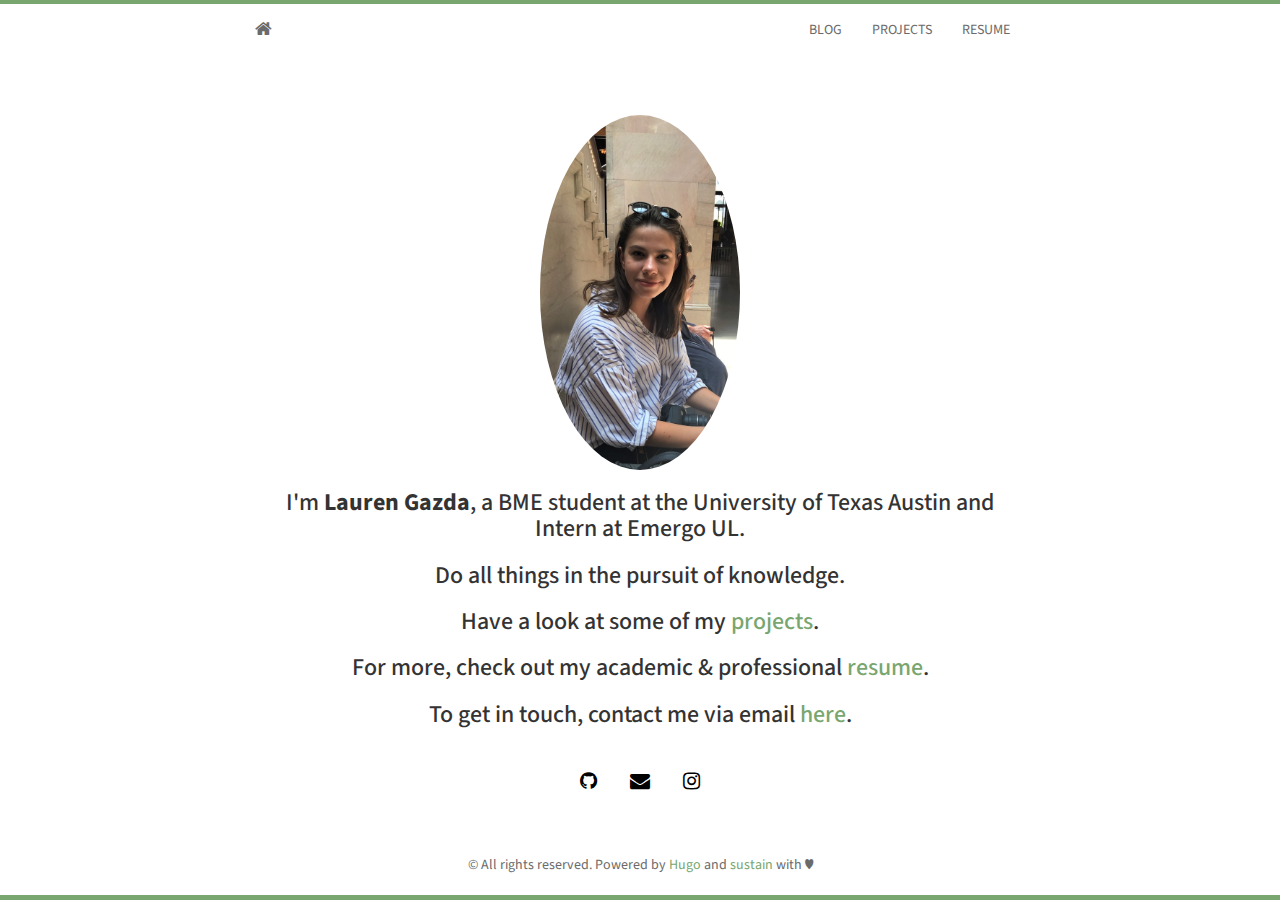
<file: public/index.html>
<!DOCTYPE html>
<html lang="en-US">
  <head>
    <meta charset="utf-8">
    <meta http-equiv="X-UA-Compatible" content="IE=edge">
    <meta name="viewport" content="width=device-width, initial-scale=1">
    <meta name="author" content="Lauren Gazda" />
    
    <link rel="shortcut icon" type="image/x-icon" href="./img/favicon.ico">
    <title>Lauren Gazda</title>
    <meta name="generator" content="Hugo 0.83.1" />
    <link rel="stylesheet" href="https://maxcdn.bootstrapcdn.com/bootstrap/3.3.7/css/bootstrap.min.css" integrity="sha384-BVYiiSIFeK1dGmJRAkycuHAHRg32OmUcww7on3RYdg4Va+PmSTsz/K68vbdEjh4u" crossorigin="anonymous">
    <link rel="stylesheet" type="text/css" href="./css/main.css" />
    <link rel="stylesheet" type="text/css" href="https://maxcdn.bootstrapcdn.com/font-awesome/4.7.0/css/font-awesome.min.css" />
    <link rel="stylesheet" type="text/css" href="https://fonts.googleapis.com/css?family=Source+Sans+Pro:200,400,200bold,400old" />
    
    <!--[if lt IE 9]>
			<script src="https://oss.maxcdn.com/libs/html5shiv/3.7.0/html5shiv.js"></script>
			<script src="https://oss.maxcdn.com/libs/respond.js/1.4.2/respond.min.js"></script>
		<![endif]-->

    
  </head>

  <body>
    <div id="wrap">
      <nav class="navbar navbar-default">
  <div class="container">
    <div class="navbar-header">
      <a class="navbar-brand" href="./"><i class="fa fa-home"></i></a>
      <button type="button" class="navbar-toggle" data-toggle="collapse" data-target="#navbar">
        <span class="icon-bar"></span>
        <span class="icon-bar"></span>
        <span class="icon-bar"></span>
      </button>
    </div>
    <div class="navbar-collapse collapse" id="navbar">
      <ul class="nav navbar-nav navbar-right">
      
        
        <li><a href="./post/">BLOG</a></li>
        
        <li><a href="./projects/">PROJECTS</a></li>
        
        <li><a href="./resume/">RESUME</a></li>
        
      
      </ul>
    </div>
  </div>
</nav>

      <section id="about">
        <div class="container">
        <div class="avatar">
          <img class="img-circle" src="./img/IMG_1676%20%282%29.JPG" width="200">
        </div>
        <h3>I'm <strong>Lauren Gazda</strong>, a BME student at the University of Texas Austin and Intern at Emergo UL.</h3>
        <h3>Do all things in the pursuit of knowledge.</h3>
        <h3>Have a look at some of my <a href="./projects/"> projects</a>.</h3>
        <h3>For more, check out my academic &amp; professional <a href="./resume/">resume</a>.</h3>
        <h3>To get in touch, contact me via email <a href="mailto:lauren.gazda@utexas.edu">here</a>.</h3>
        <div class="social">
  <ul class="social-links">
    
      <li><a href="https://github.com/lngazda"><i class="fa fa-github"></i></a></li>
    

    
      <li><a href="mailto:lauren.gazda@utexas.edu"><i class="fa fa-envelope"></i></a></li>
    

    

    
    
    
      <li><a href="https://www.instagram.com/lnganazz"><i class="fa fa-instagram"></i></a></li>
    

    

    

    
  </ul>
</div>

        </div>
      </section>
    </div>
    <footer>
  <div id="footer">
    <div class="container">
      <p class="text-muted">&copy; All rights reserved. Powered by <a href="https://gohugo.io/">Hugo</a> and
      <a href="http://www.github.com/nurlansu/hugo-sustain/">sustain</a> with ♥</p>
    </div>
  </div>
</footer>
<div class="footer"></div>


<script src="https://ajax.googleapis.com/ajax/libs/jquery/1.11.3/jquery.min.js"></script>

<script src="https://maxcdn.bootstrapcdn.com/bootstrap/3.3.7/js/bootstrap.min.js" integrity="sha384-Tc5IQib027qvyjSMfHjOMaLkfuWVxZxUPnCJA7l2mCWNIpG9mGCD8wGNIcPD7Txa" crossorigin="anonymous"></script>
<script src="./js/docs.min.js"></script>
<script src="./js/main.js"></script>

<script src="./js/ie10-viewport-bug-workaround.js"></script>


  </body>
</html>
</file>
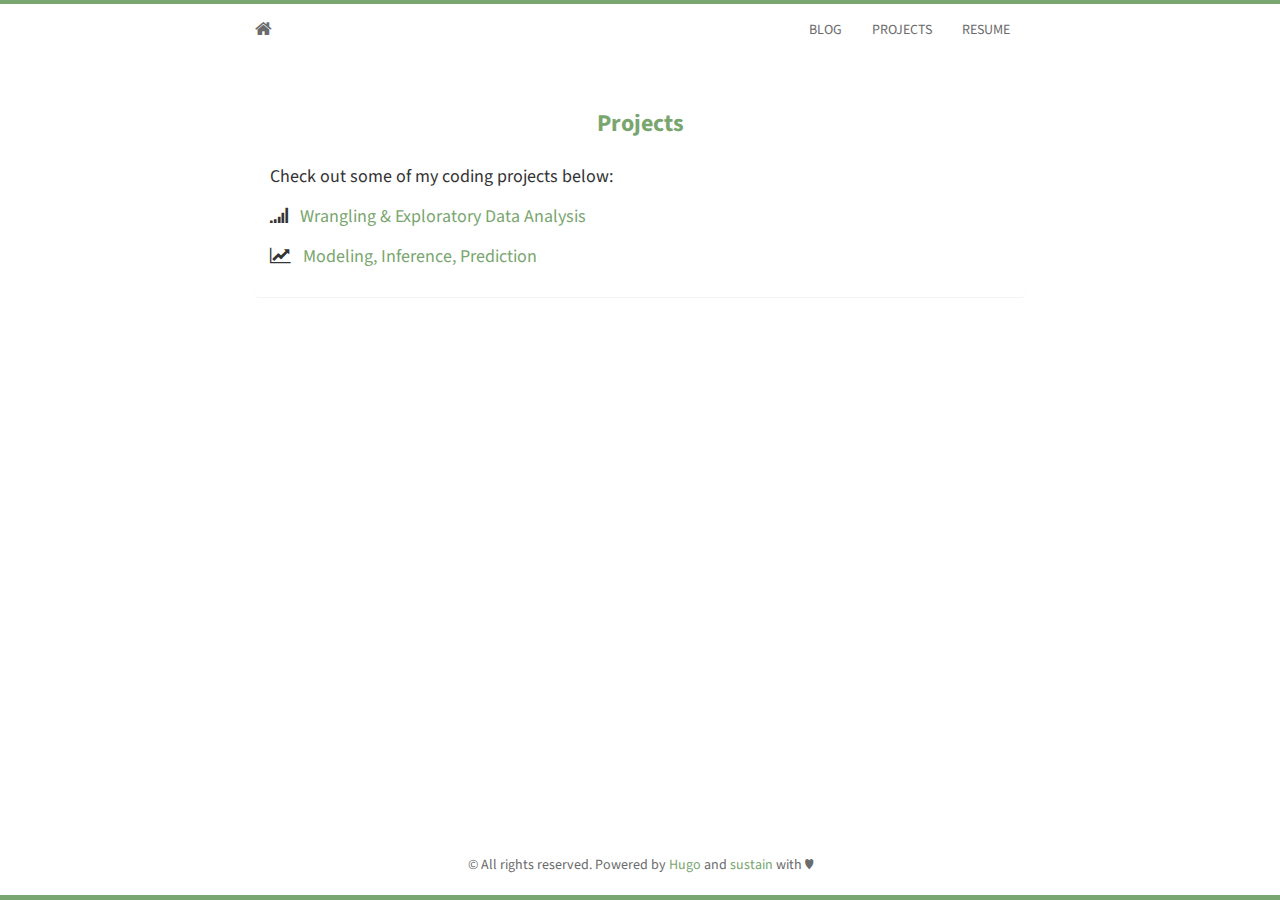
<file: public/projects/index.html>
<!DOCTYPE html>
<html lang="en-US">
  <head>
    <meta charset="utf-8">
    <meta http-equiv="X-UA-Compatible" content="IE=edge">
    <meta name="viewport" content="width=device-width, initial-scale=1">
    <meta name="author" content="Lauren Gazda" />
    
    <link rel="shortcut icon" type="image/x-icon" href="../img/favicon.ico">
    <title>Projects</title>
    <meta name="generator" content="Hugo 0.83.1" />
    <link rel="stylesheet" href="https://maxcdn.bootstrapcdn.com/bootstrap/3.3.7/css/bootstrap.min.css" integrity="sha384-BVYiiSIFeK1dGmJRAkycuHAHRg32OmUcww7on3RYdg4Va+PmSTsz/K68vbdEjh4u" crossorigin="anonymous">
    <link rel="stylesheet" type="text/css" href="../css/main.css" />
    <link rel="stylesheet" type="text/css" href="https://maxcdn.bootstrapcdn.com/font-awesome/4.7.0/css/font-awesome.min.css" />
    <link rel="stylesheet" type="text/css" href="https://fonts.googleapis.com/css?family=Source+Sans+Pro:200,400,200bold,400old" />
    
    <!--[if lt IE 9]>
			<script src="https://oss.maxcdn.com/libs/html5shiv/3.7.0/html5shiv.js"></script>
			<script src="https://oss.maxcdn.com/libs/respond.js/1.4.2/respond.min.js"></script>
		<![endif]-->

    
  </head>

  <body>
    <div id="wrap">
      
      <nav class="navbar navbar-default">
  <div class="container">
    <div class="navbar-header">
      <a class="navbar-brand" href="../"><i class="fa fa-home"></i></a>
      <button type="button" class="navbar-toggle" data-toggle="collapse" data-target="#navbar">
        <span class="icon-bar"></span>
        <span class="icon-bar"></span>
        <span class="icon-bar"></span>
      </button>
    </div>
    <div class="navbar-collapse collapse" id="navbar">
      <ul class="nav navbar-nav navbar-right">
      
        
        <li><a href="../post/">BLOG</a></li>
        
        <li><a href="../projects/">PROJECTS</a></li>
        
        <li><a href="../resume/">RESUME</a></li>
        
      
      </ul>
    </div>
  </div>
</nav>

      <div class="container">
        <div class="blog-post">
          <h3>
            <strong><a href="../projects/">Projects</a></strong>
          </h3>
        </div>

        <div class="panel panel-default">
          <div class="panel-body">
            <div class="blogpost">
              


<p>Check out some of my coding projects below:</p>
<p><i class="fa fa-signal"></i>   <a href="../project/project1/">Wrangling &amp; Exploratory Data Analysis</a></p>
<p><i class="fa fa-line-chart"></i>   <a href="../project/project2/">Modeling, Inference, Prediction</a></p>
<!--
<i class="fa fa-pie-chart"></i> 
<i class="fa fa-tasks"></i> 
-->

            

            </div>
          </div>


        </div>
      </div>
    </div>

    
    <footer>
  <div id="footer">
    <div class="container">
      <p class="text-muted">&copy; All rights reserved. Powered by <a href="https://gohugo.io/">Hugo</a> and
      <a href="http://www.github.com/nurlansu/hugo-sustain/">sustain</a> with ♥</p>
    </div>
  </div>
</footer>
<div class="footer"></div>


<script src="https://ajax.googleapis.com/ajax/libs/jquery/1.11.3/jquery.min.js"></script>

<script src="https://maxcdn.bootstrapcdn.com/bootstrap/3.3.7/js/bootstrap.min.js" integrity="sha384-Tc5IQib027qvyjSMfHjOMaLkfuWVxZxUPnCJA7l2mCWNIpG9mGCD8wGNIcPD7Txa" crossorigin="anonymous"></script>
<script src="../js/docs.min.js"></script>
<script src="../js/main.js"></script>

<script src="../js/ie10-viewport-bug-workaround.js"></script>


    
  </body>
</html>
</file>
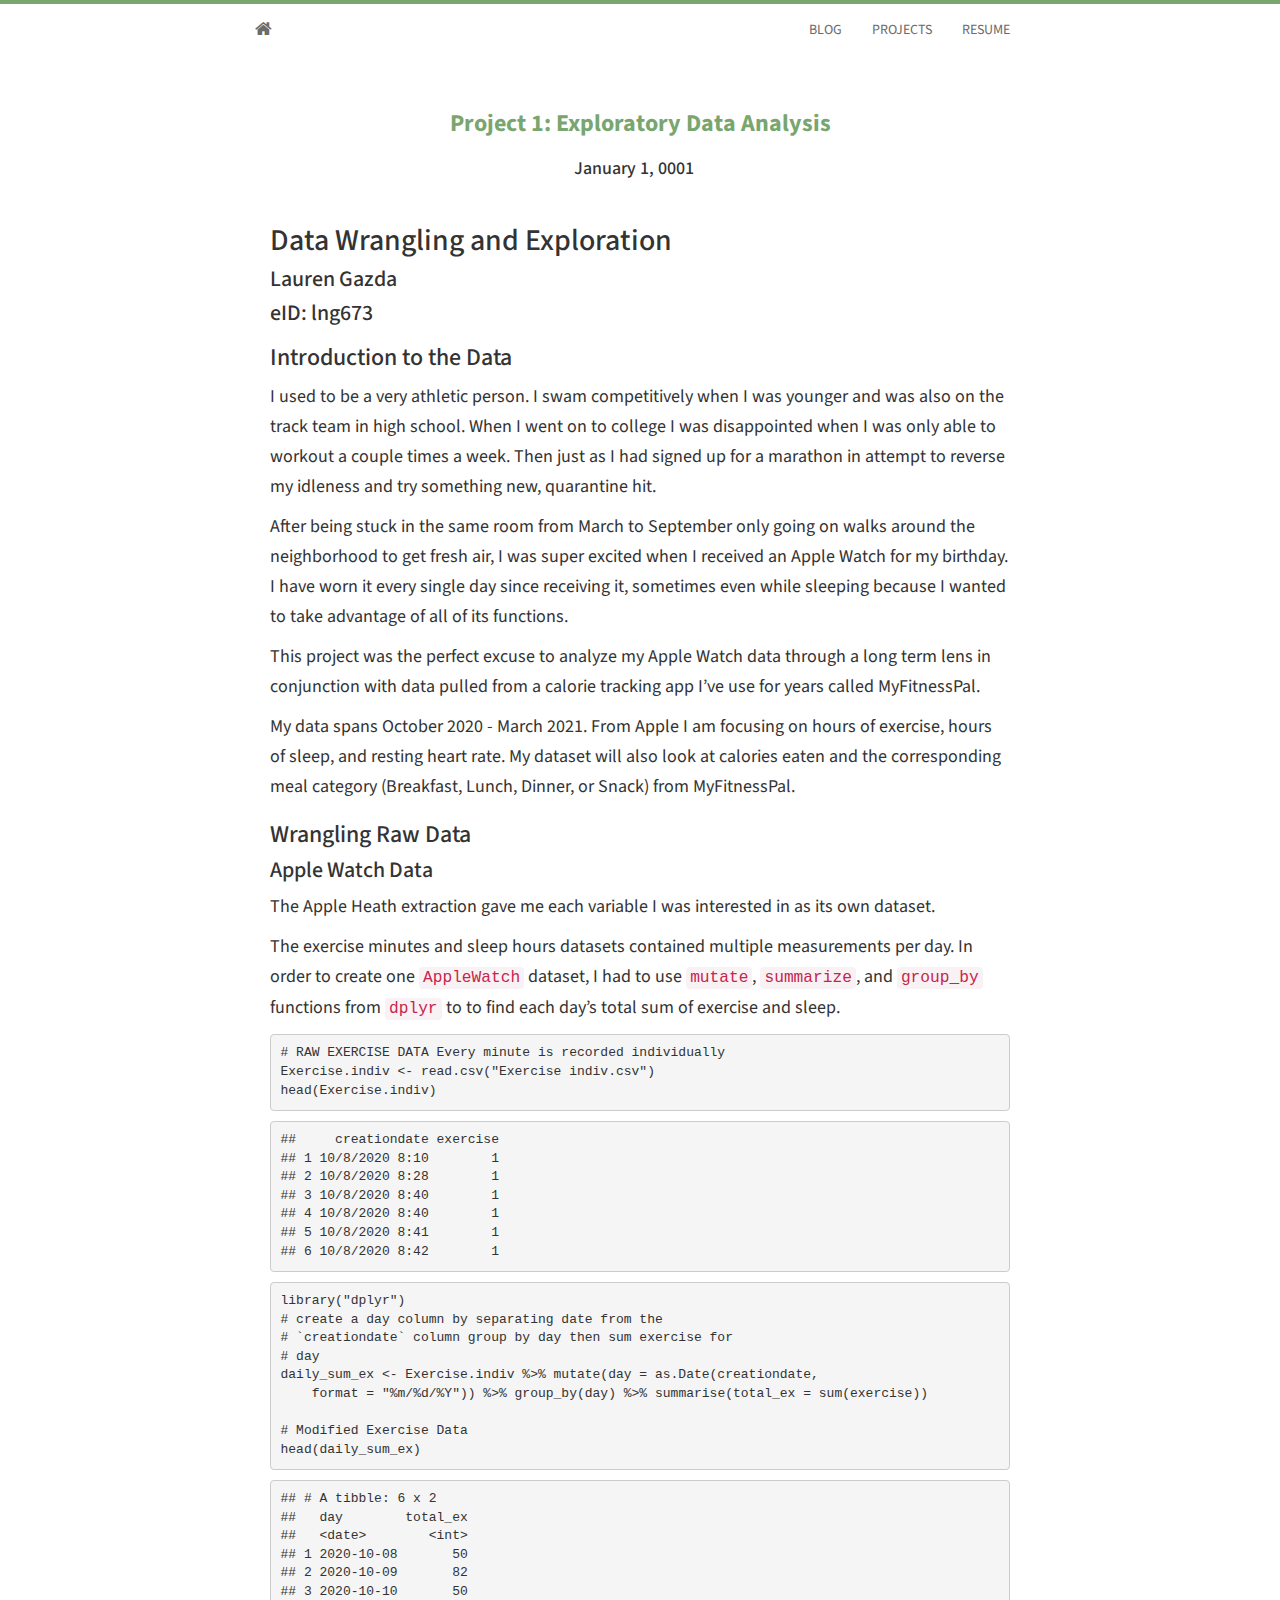
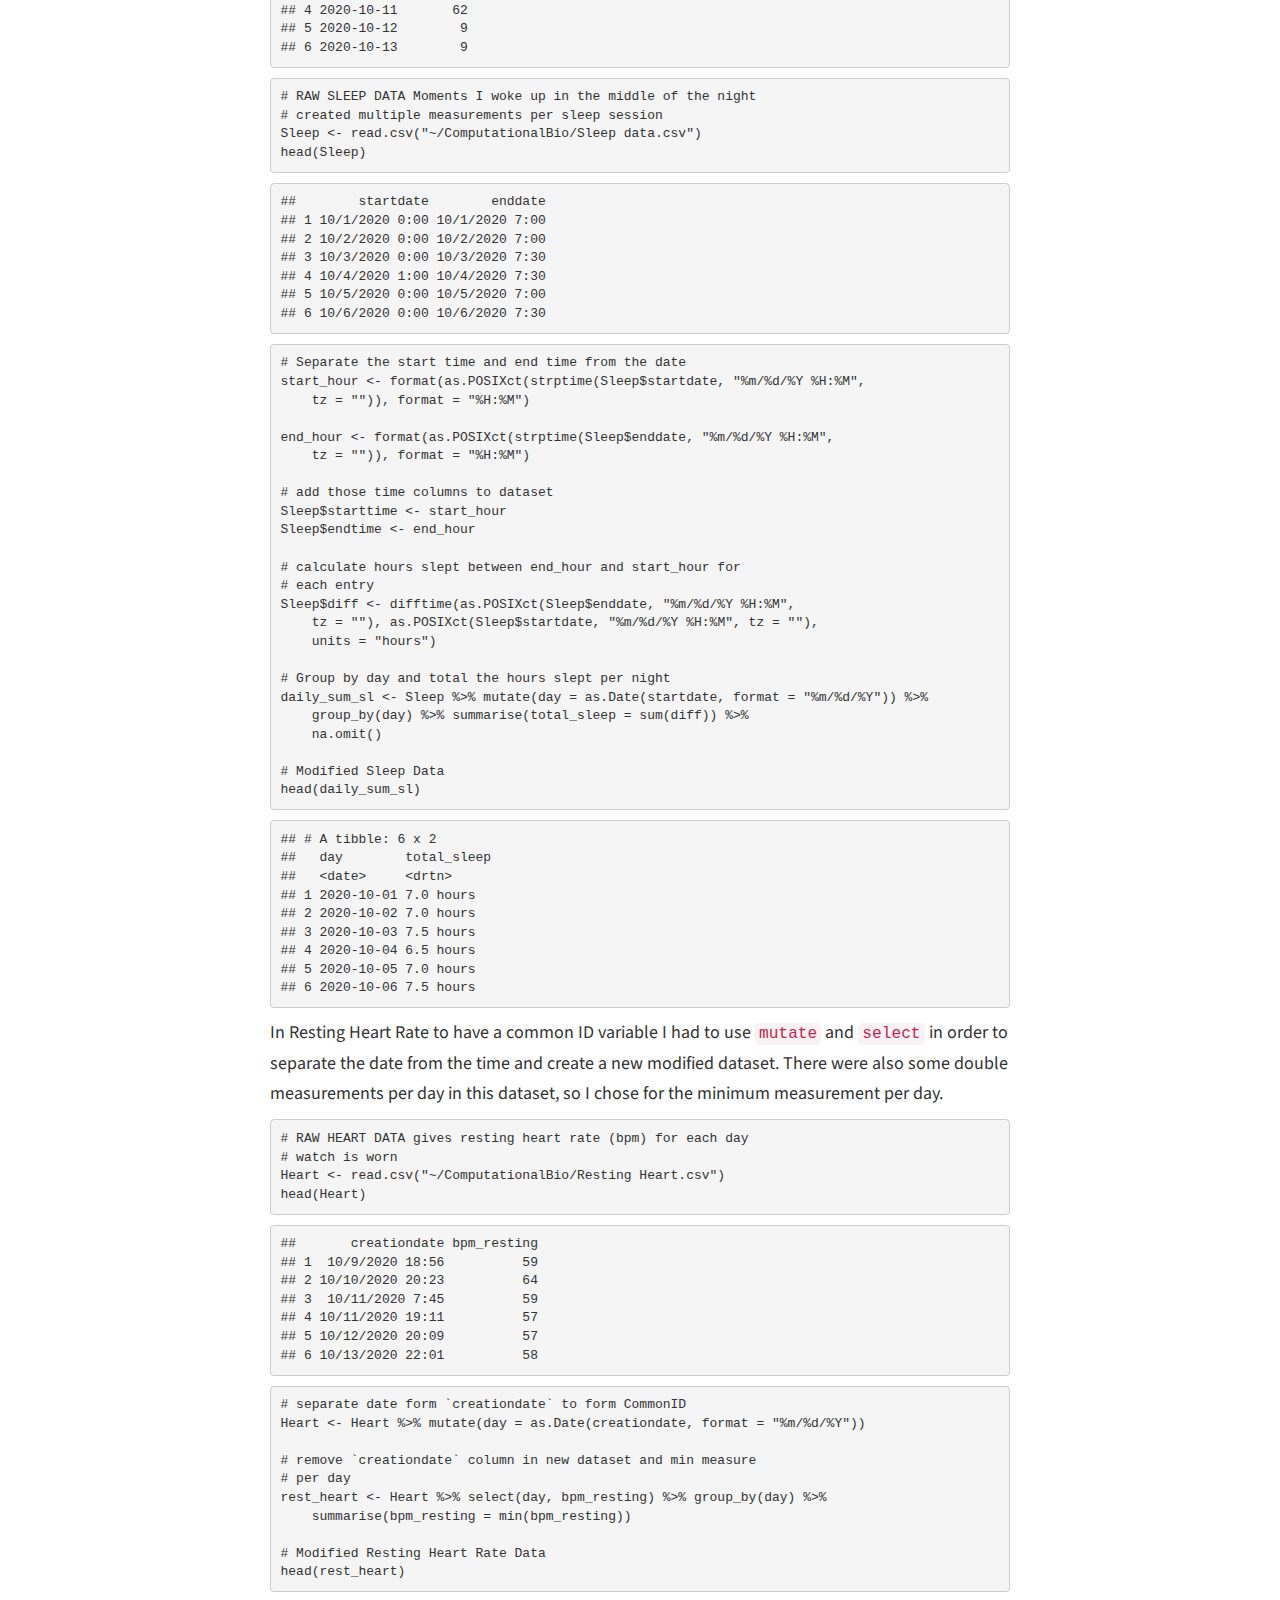
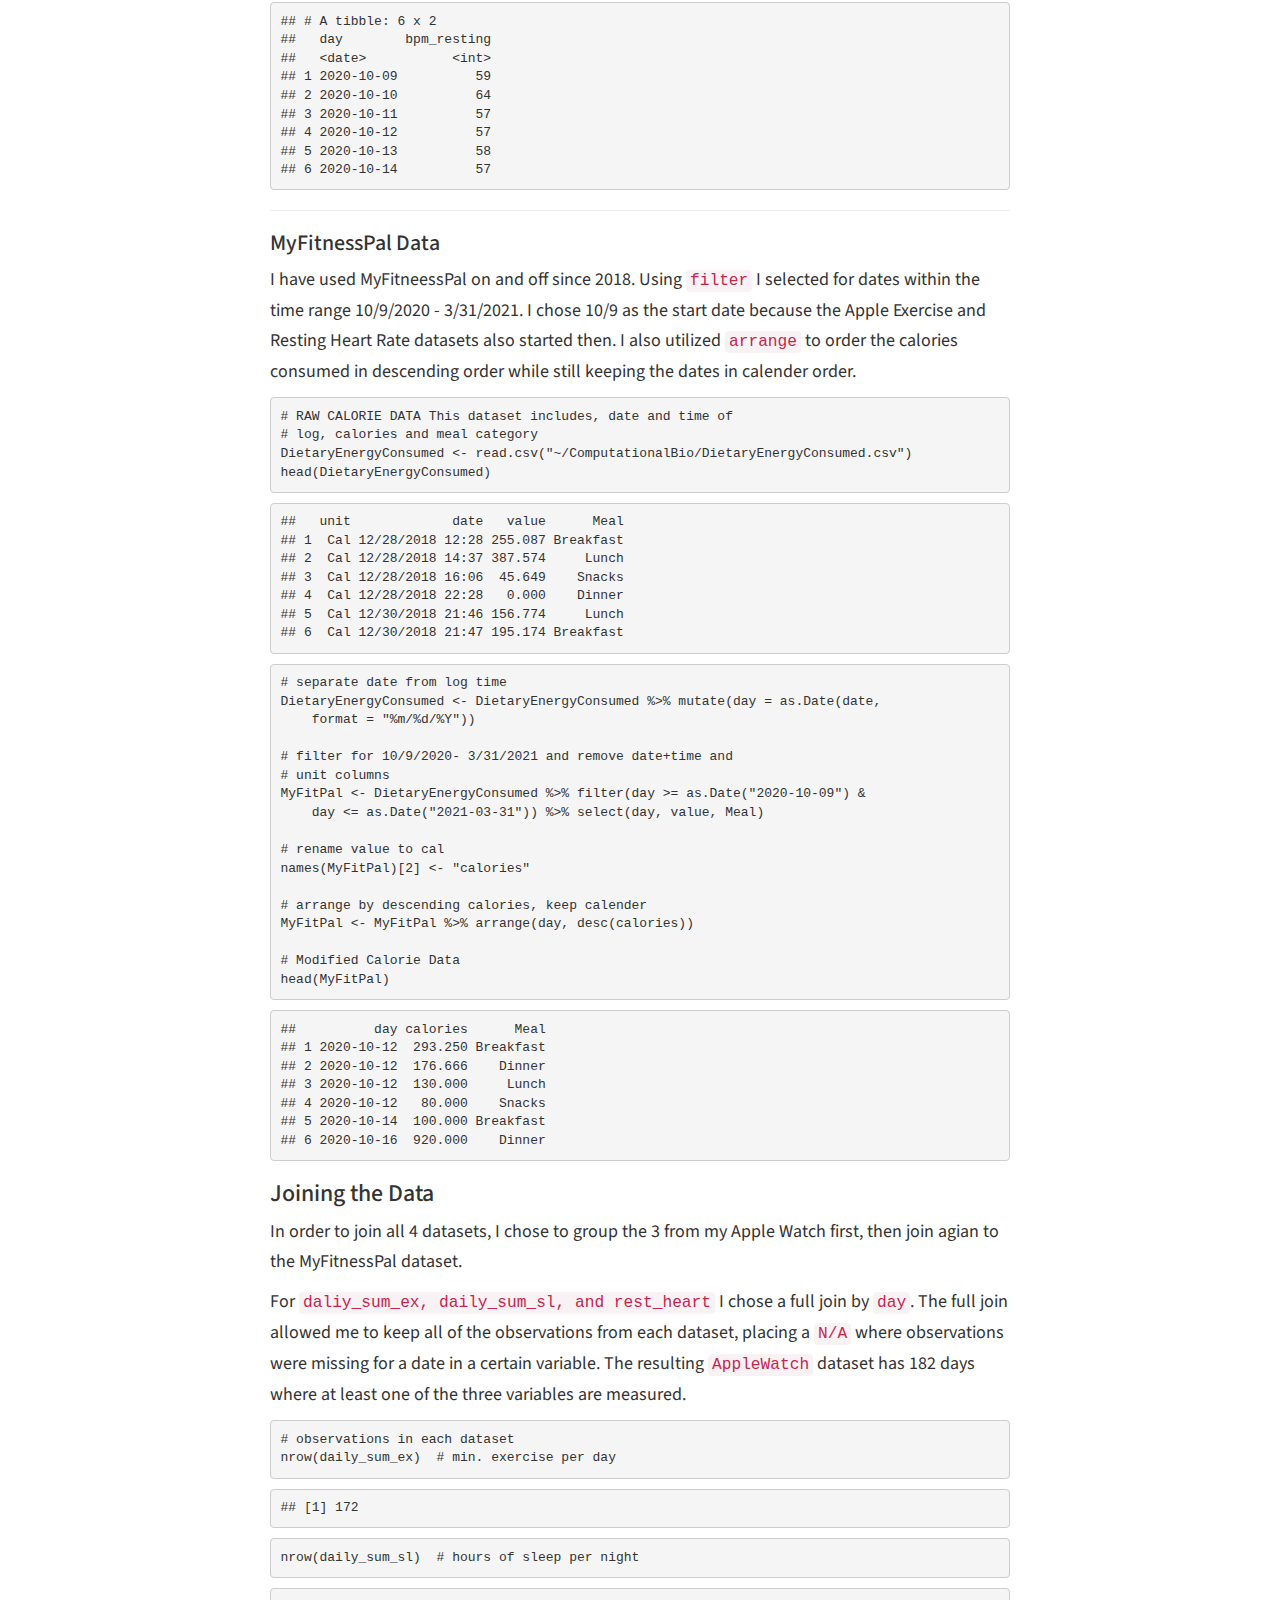
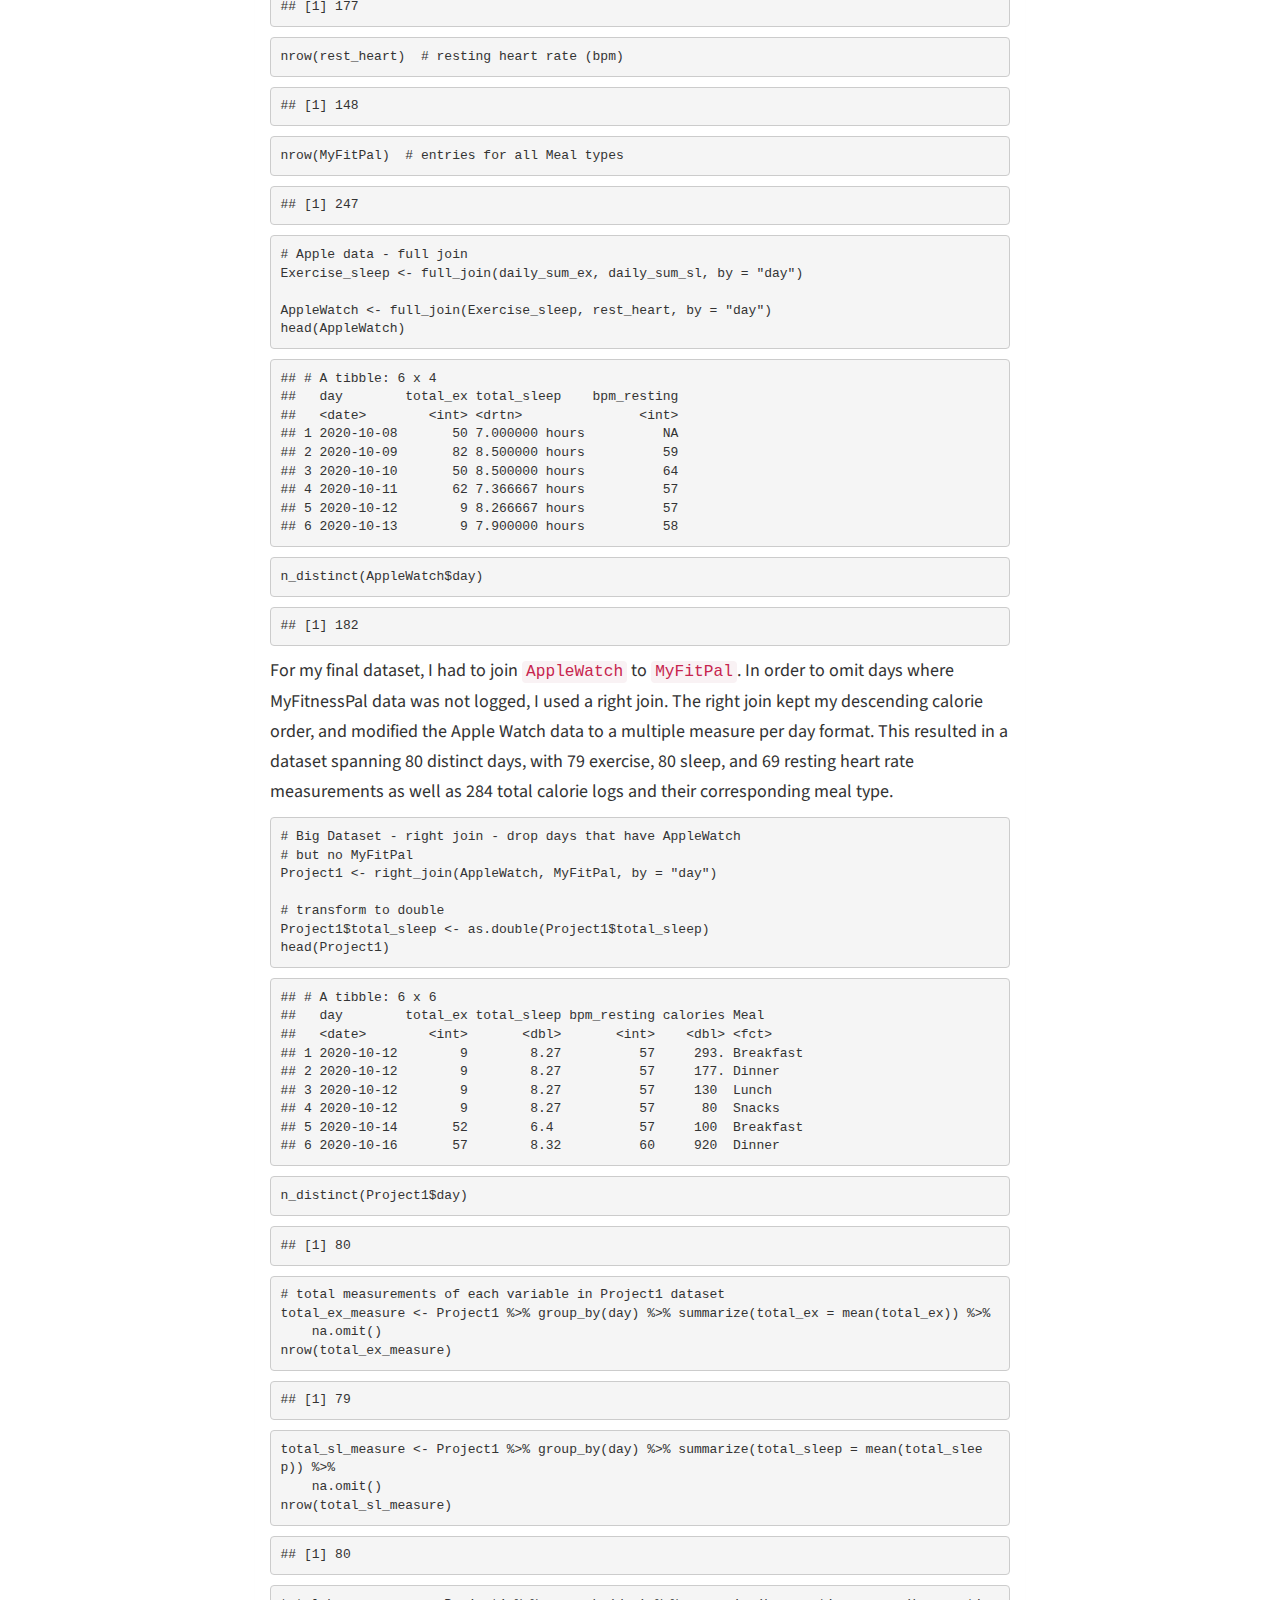
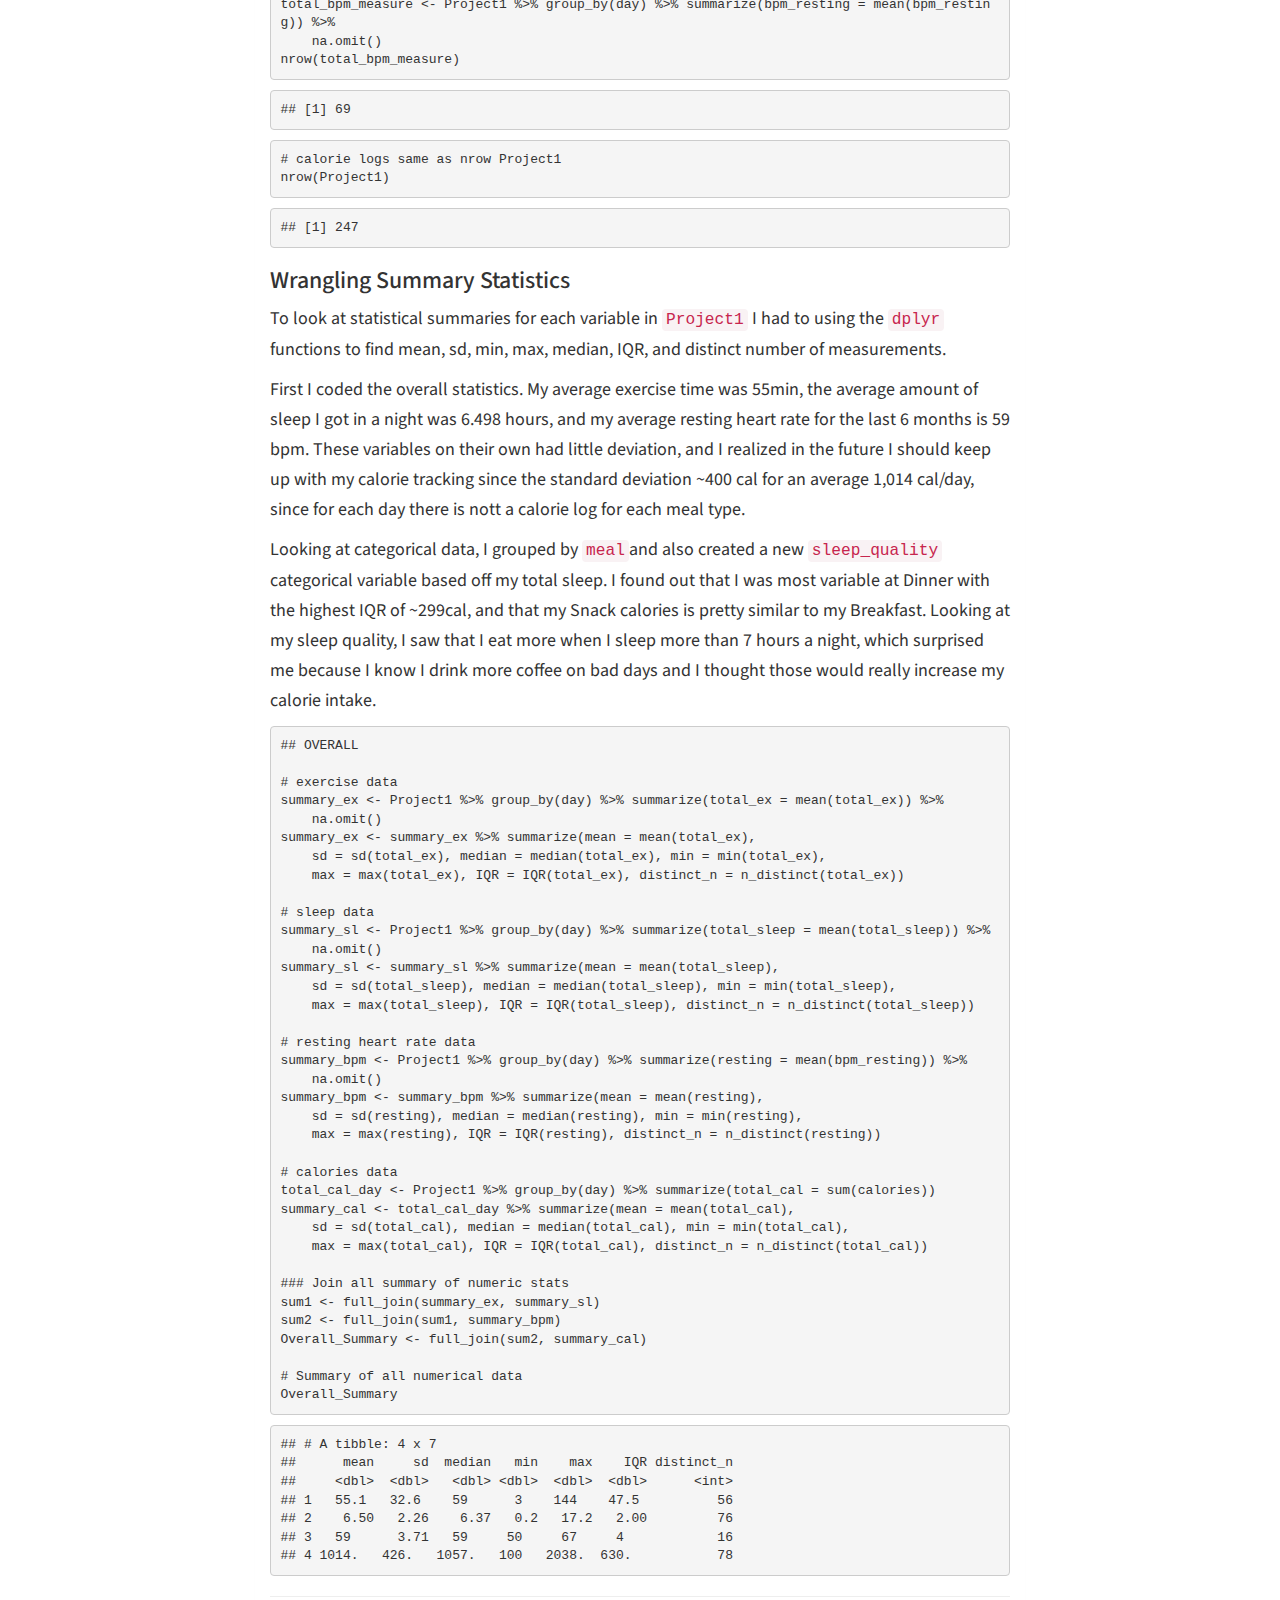
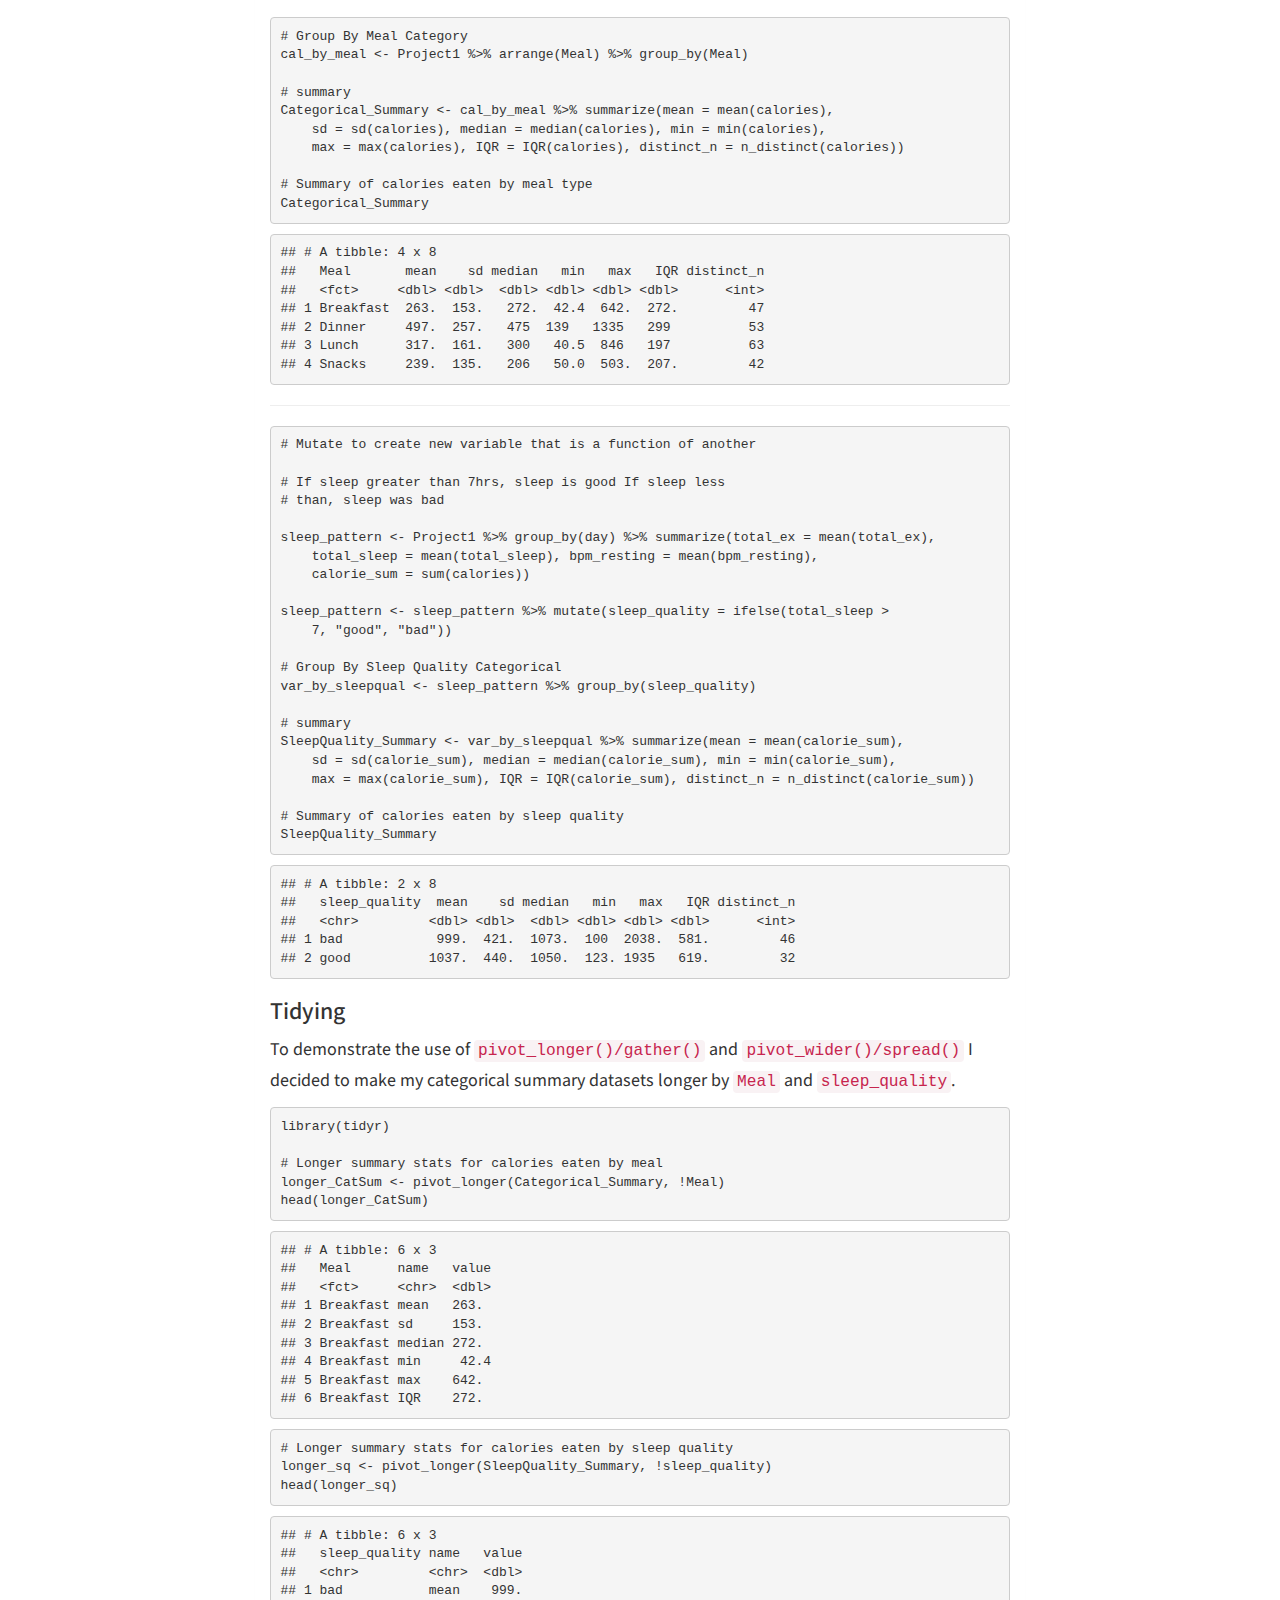
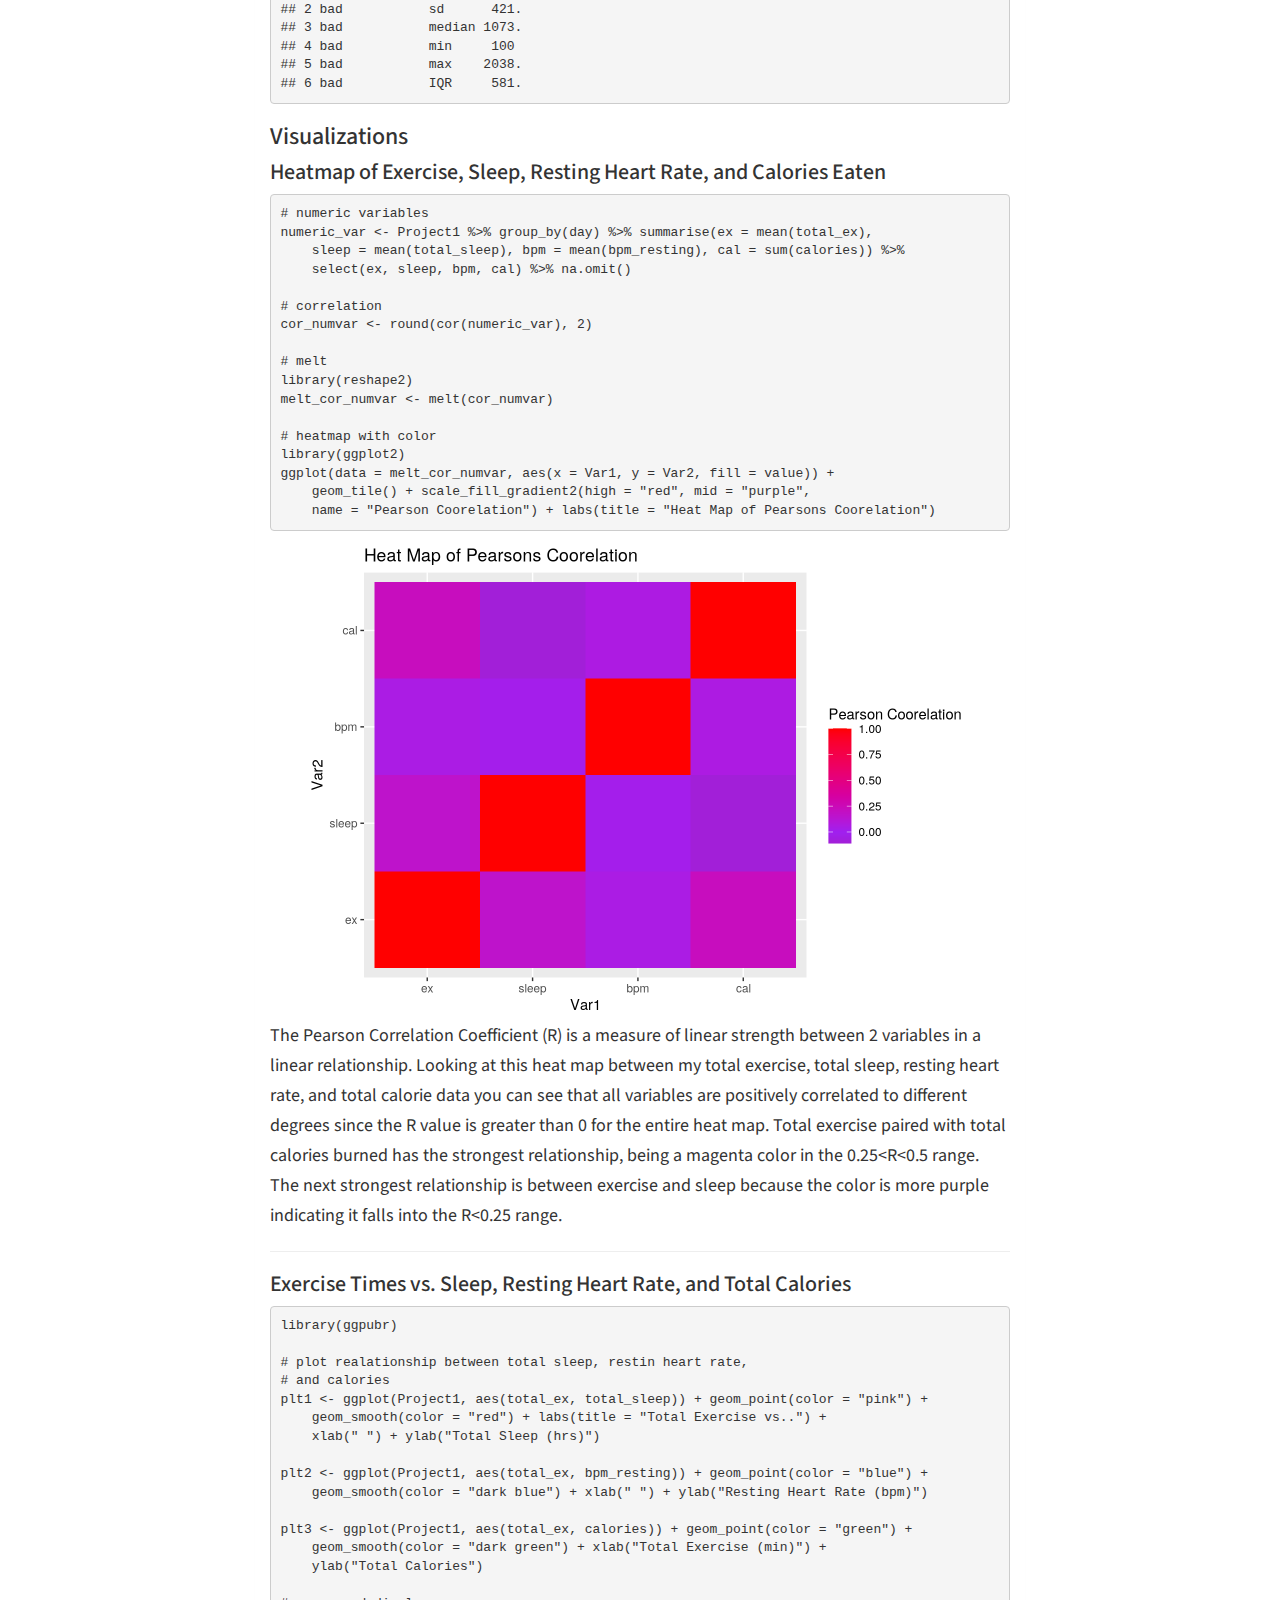
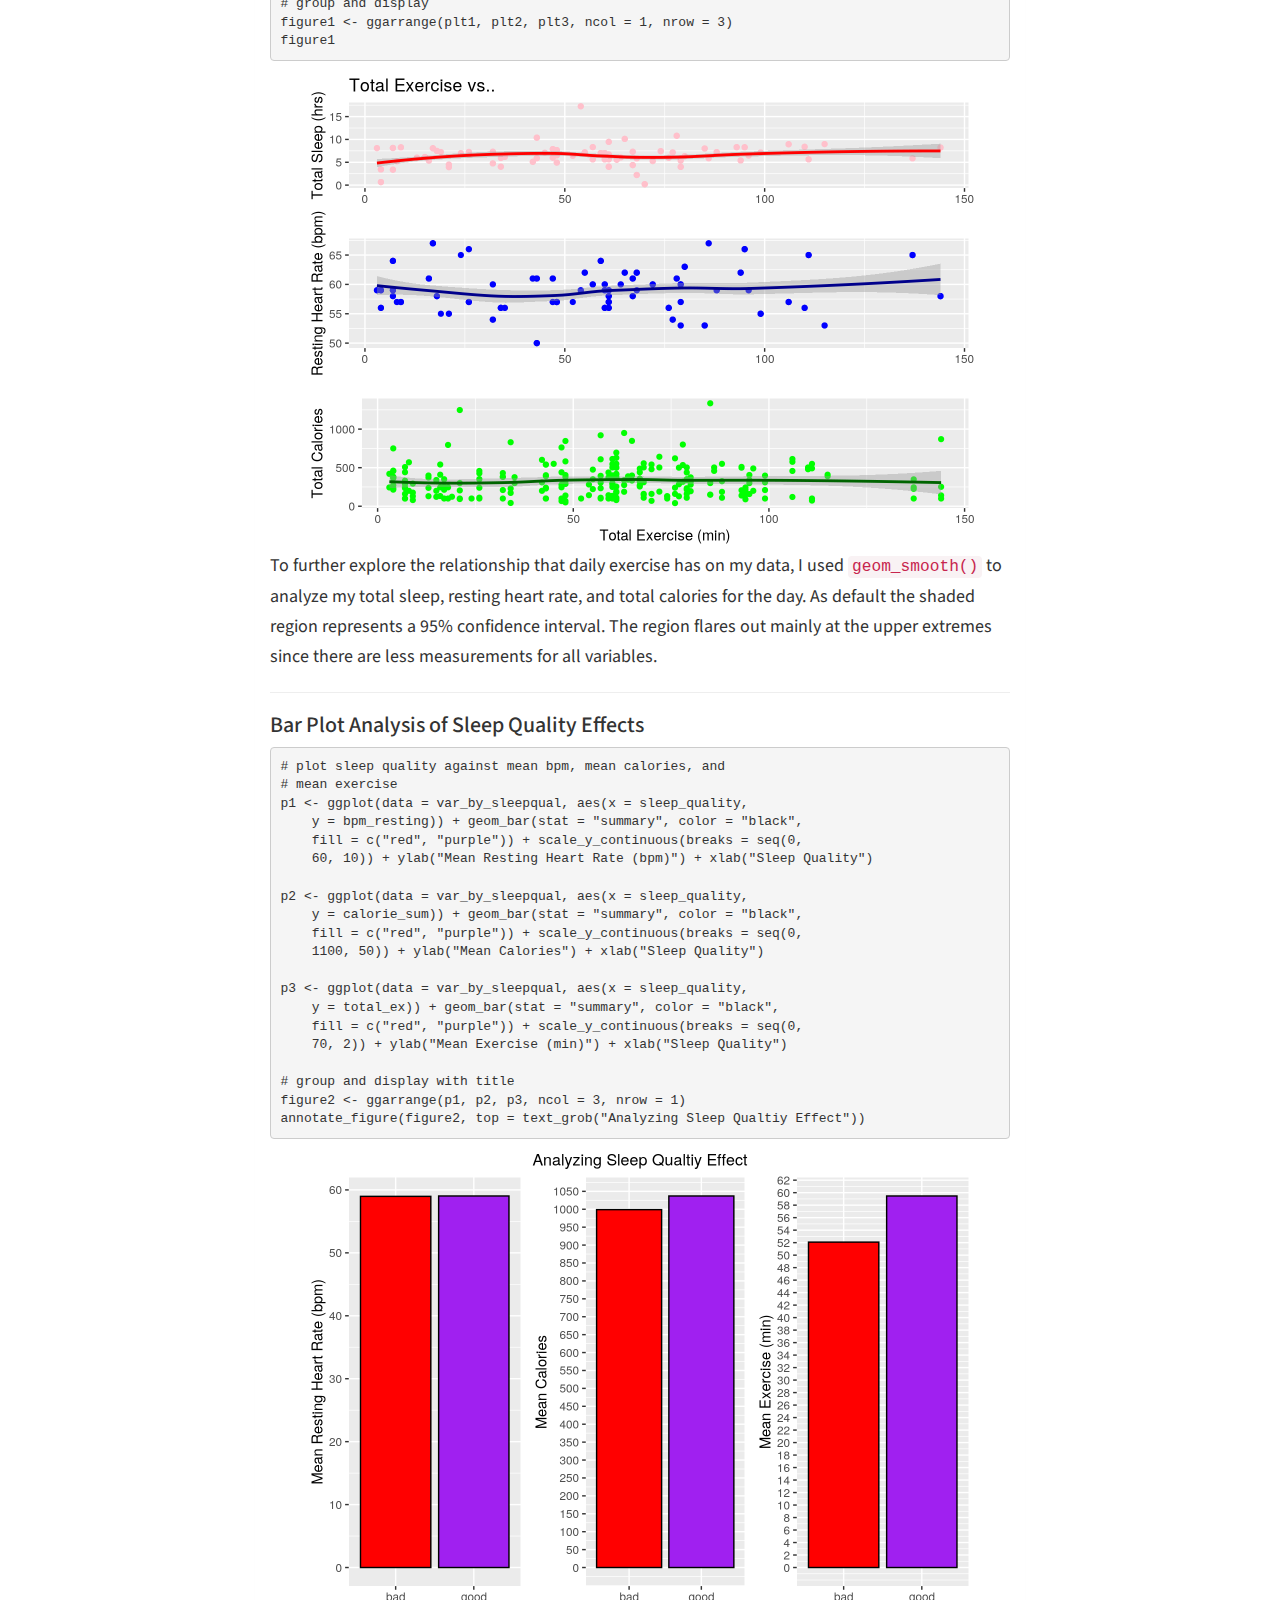
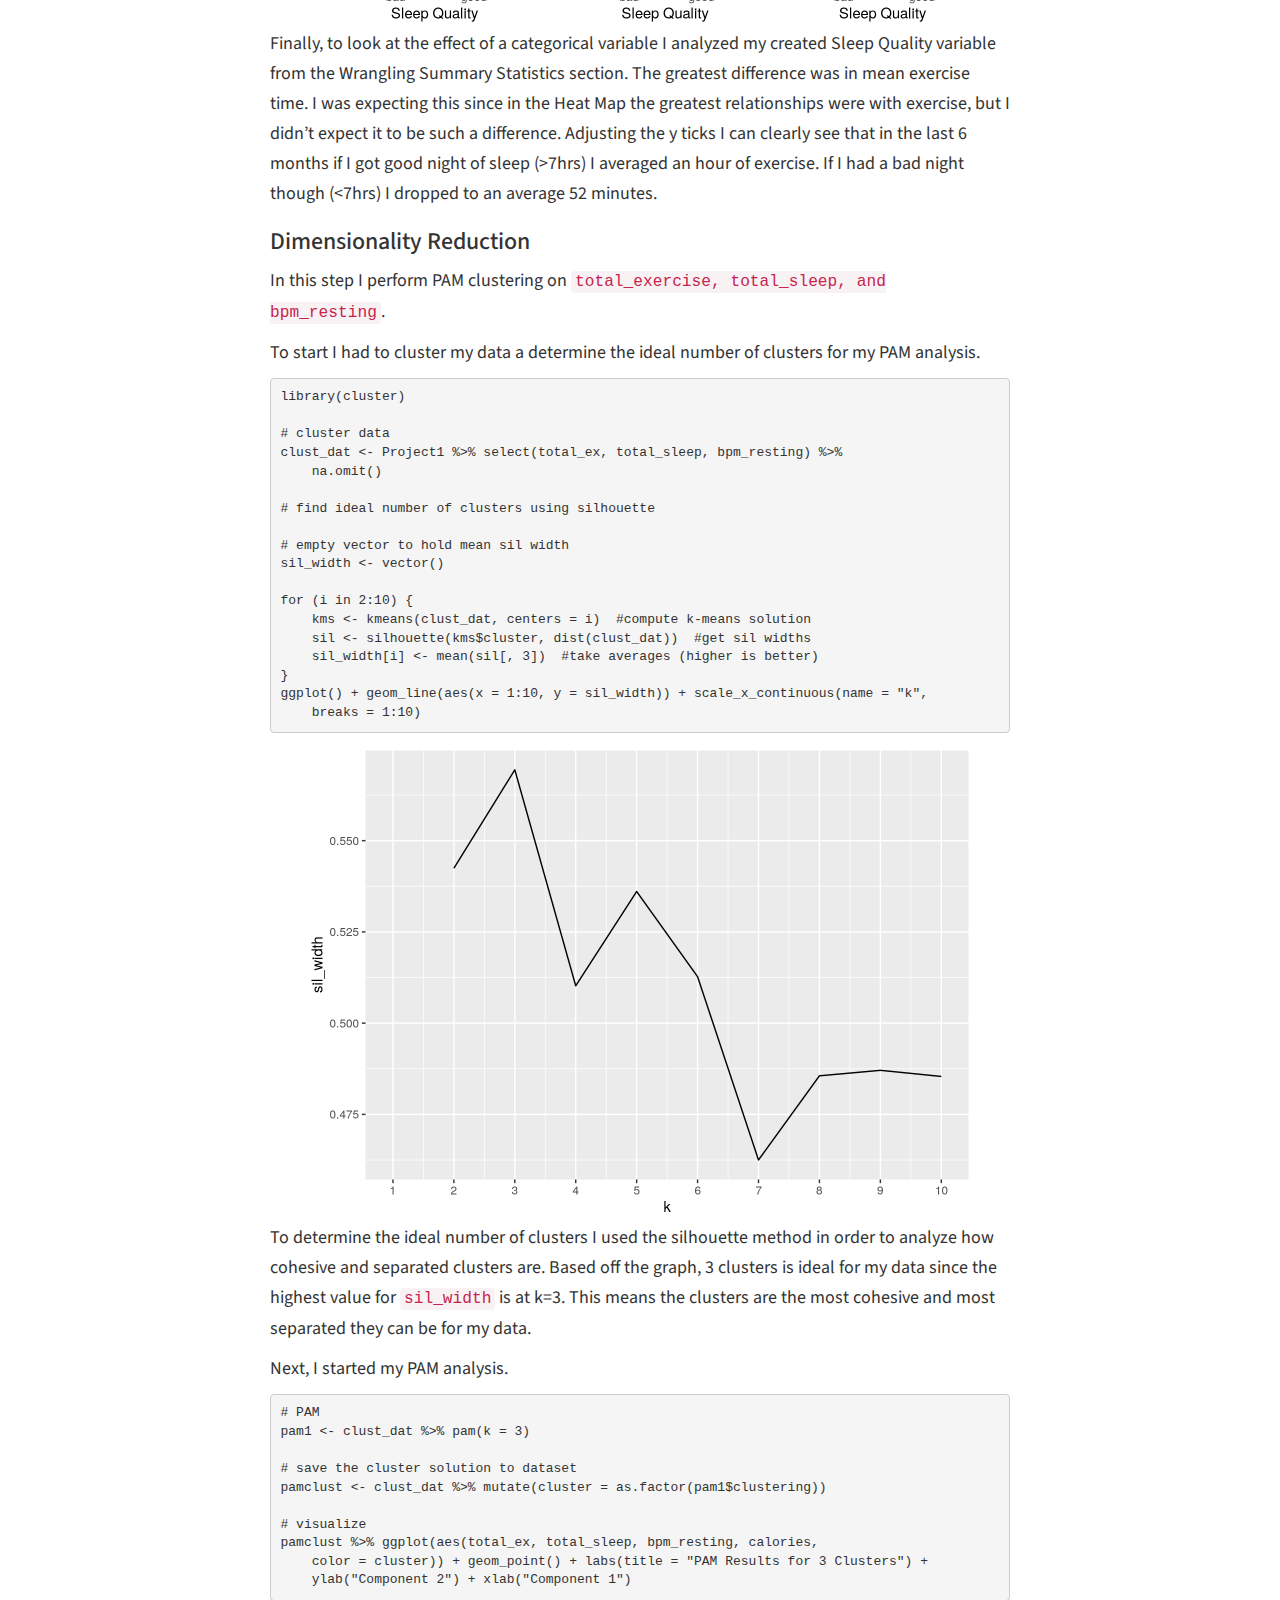
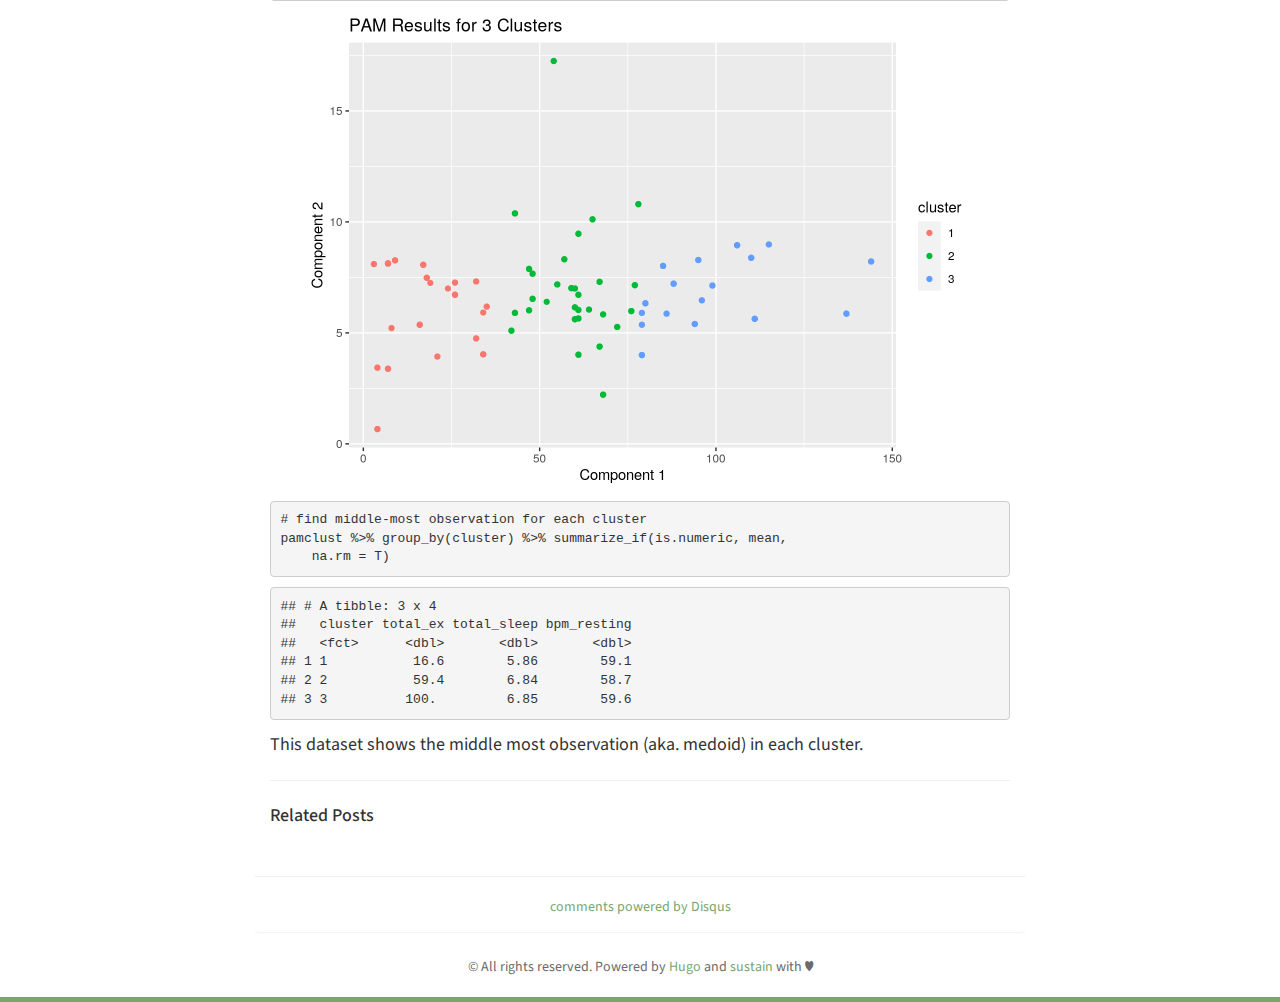
<file: public/project/project1/index.html>
<!DOCTYPE html>
<html lang="en-US">
  <head>
    <meta charset="utf-8">
    <meta http-equiv="X-UA-Compatible" content="IE=edge">
    <meta name="viewport" content="width=device-width, initial-scale=1">
    <meta name="author" content="Lauren Gazda" />
    
    <link rel="shortcut icon" type="image/x-icon" href="../../img/favicon.ico">
    <title>Project 1: Exploratory Data Analysis</title>
    <meta name="generator" content="Hugo 0.83.1" />
    <link rel="stylesheet" href="https://maxcdn.bootstrapcdn.com/bootstrap/3.3.7/css/bootstrap.min.css" integrity="sha384-BVYiiSIFeK1dGmJRAkycuHAHRg32OmUcww7on3RYdg4Va+PmSTsz/K68vbdEjh4u" crossorigin="anonymous">
    <link rel="stylesheet" type="text/css" href="../../css/main.css" />
    <link rel="stylesheet" type="text/css" href="https://maxcdn.bootstrapcdn.com/font-awesome/4.7.0/css/font-awesome.min.css" />
    <link rel="stylesheet" type="text/css" href="https://fonts.googleapis.com/css?family=Source+Sans+Pro:200,400,200bold,400old" />
    
    <!--[if lt IE 9]>
			<script src="https://oss.maxcdn.com/libs/html5shiv/3.7.0/html5shiv.js"></script>
			<script src="https://oss.maxcdn.com/libs/respond.js/1.4.2/respond.min.js"></script>
		<![endif]-->

    
  </head>

  <body>
    <div id="wrap">
      
      <nav class="navbar navbar-default">
  <div class="container">
    <div class="navbar-header">
      <a class="navbar-brand" href="../../"><i class="fa fa-home"></i></a>
      <button type="button" class="navbar-toggle" data-toggle="collapse" data-target="#navbar">
        <span class="icon-bar"></span>
        <span class="icon-bar"></span>
        <span class="icon-bar"></span>
      </button>
    </div>
    <div class="navbar-collapse collapse" id="navbar">
      <ul class="nav navbar-nav navbar-right">
      
        
        <li><a href="../../post/">BLOG</a></li>
        
        <li><a href="../../projects/">PROJECTS</a></li>
        
        <li><a href="../../resume/">RESUME</a></li>
        
      
      </ul>
    </div>
  </div>
</nav>

      <div class="container">
        <div class="blog-post">
          <h3>
            <strong><a href="../../project/project1/">Project 1: Exploratory Data Analysis</a></strong>
          </h3>
        </div>
 
<div class="blog-title">
          <h4>
         January 1, 0001 
            &nbsp;&nbsp;
            
          </h4>
        </div>

        <div class="panel panel-default">
          <div class="panel-body">
            <div class="blogpost">
              


<div id="data-wrangling-and-exploration" class="section level2">
<h2>Data Wrangling and Exploration</h2>
<div id="lauren-gazda" class="section level4">
<h4>Lauren Gazda</h4>
</div>
<div id="eid-lng673" class="section level4">
<h4>eID: lng673</h4>
</div>
<div id="introduction-to-the-data" class="section level3">
<h3>Introduction to the Data</h3>
<p>I used to be a very athletic person. I swam competitively when I was younger and was also on the track team in high school. When I went on to college I was disappointed when I was only able to workout a couple times a week. Then just as I had signed up for a marathon in attempt to reverse my idleness and try something new, quarantine hit.</p>
<p>After being stuck in the same room from March to September only going on walks around the neighborhood to get fresh air, I was super excited when I received an Apple Watch for my birthday. I have worn it every single day since receiving it, sometimes even while sleeping because I wanted to take advantage of all of its functions.</p>
<p>This project was the perfect excuse to analyze my Apple Watch data through a long term lens in conjunction with data pulled from a calorie tracking app I’ve use for years called MyFitnessPal.</p>
<p>My data spans October 2020 - March 2021. From Apple I am focusing on hours of exercise, hours of sleep, and resting heart rate. My dataset will also look at calories eaten and the corresponding meal category (Breakfast, Lunch, Dinner, or Snack) from MyFitnessPal.</p>
</div>
<div id="wrangling-raw-data" class="section level3">
<h3>Wrangling Raw Data</h3>
<div id="apple-watch-data" class="section level4">
<h4>Apple Watch Data</h4>
<p>The Apple Heath extraction gave me each variable I was interested in as its own dataset.</p>
<p>The exercise minutes and sleep hours datasets contained multiple measurements per day. In order to create one <code>AppleWatch</code> dataset, I had to use <code>mutate</code>, <code>summarize</code>, and <code>group_by</code> functions from <code>dplyr</code> to to find each day’s total sum of exercise and sleep.</p>
<pre class="r"><code># RAW EXERCISE DATA Every minute is recorded individually
Exercise.indiv &lt;- read.csv(&quot;Exercise indiv.csv&quot;)
head(Exercise.indiv)</code></pre>
<pre><code>##     creationdate exercise
## 1 10/8/2020 8:10        1
## 2 10/8/2020 8:28        1
## 3 10/8/2020 8:40        1
## 4 10/8/2020 8:40        1
## 5 10/8/2020 8:41        1
## 6 10/8/2020 8:42        1</code></pre>
<pre class="r"><code>library(&quot;dplyr&quot;)
# create a day column by separating date from the
# `creationdate` column group by day then sum exercise for
# day
daily_sum_ex &lt;- Exercise.indiv %&gt;% mutate(day = as.Date(creationdate, 
    format = &quot;%m/%d/%Y&quot;)) %&gt;% group_by(day) %&gt;% summarise(total_ex = sum(exercise))

# Modified Exercise Data
head(daily_sum_ex)</code></pre>
<pre><code>## # A tibble: 6 x 2
##   day        total_ex
##   &lt;date&gt;        &lt;int&gt;
## 1 2020-10-08       50
## 2 2020-10-09       82
## 3 2020-10-10       50
## 4 2020-10-11       62
## 5 2020-10-12        9
## 6 2020-10-13        9</code></pre>
<pre class="r"><code># RAW SLEEP DATA Moments I woke up in the middle of the night
# created multiple measurements per sleep session
Sleep &lt;- read.csv(&quot;~/ComputationalBio/Sleep data.csv&quot;)
head(Sleep)</code></pre>
<pre><code>##        startdate        enddate
## 1 10/1/2020 0:00 10/1/2020 7:00
## 2 10/2/2020 0:00 10/2/2020 7:00
## 3 10/3/2020 0:00 10/3/2020 7:30
## 4 10/4/2020 1:00 10/4/2020 7:30
## 5 10/5/2020 0:00 10/5/2020 7:00
## 6 10/6/2020 0:00 10/6/2020 7:30</code></pre>
<pre class="r"><code># Separate the start time and end time from the date
start_hour &lt;- format(as.POSIXct(strptime(Sleep$startdate, &quot;%m/%d/%Y %H:%M&quot;, 
    tz = &quot;&quot;)), format = &quot;%H:%M&quot;)

end_hour &lt;- format(as.POSIXct(strptime(Sleep$enddate, &quot;%m/%d/%Y %H:%M&quot;, 
    tz = &quot;&quot;)), format = &quot;%H:%M&quot;)

# add those time columns to dataset
Sleep$starttime &lt;- start_hour
Sleep$endtime &lt;- end_hour

# calculate hours slept between end_hour and start_hour for
# each entry
Sleep$diff &lt;- difftime(as.POSIXct(Sleep$enddate, &quot;%m/%d/%Y %H:%M&quot;, 
    tz = &quot;&quot;), as.POSIXct(Sleep$startdate, &quot;%m/%d/%Y %H:%M&quot;, tz = &quot;&quot;), 
    units = &quot;hours&quot;)

# Group by day and total the hours slept per night
daily_sum_sl &lt;- Sleep %&gt;% mutate(day = as.Date(startdate, format = &quot;%m/%d/%Y&quot;)) %&gt;% 
    group_by(day) %&gt;% summarise(total_sleep = sum(diff)) %&gt;% 
    na.omit()

# Modified Sleep Data
head(daily_sum_sl)</code></pre>
<pre><code>## # A tibble: 6 x 2
##   day        total_sleep
##   &lt;date&gt;     &lt;drtn&gt;     
## 1 2020-10-01 7.0 hours  
## 2 2020-10-02 7.0 hours  
## 3 2020-10-03 7.5 hours  
## 4 2020-10-04 6.5 hours  
## 5 2020-10-05 7.0 hours  
## 6 2020-10-06 7.5 hours</code></pre>
<p>In Resting Heart Rate to have a common ID variable I had to use <code>mutate</code> and <code>select</code> in order to separate the date from the time and create a new modified dataset. There were also some double measurements per day in this dataset, so I chose for the minimum measurement per day.</p>
<pre class="r"><code># RAW HEART DATA gives resting heart rate (bpm) for each day
# watch is worn
Heart &lt;- read.csv(&quot;~/ComputationalBio/Resting Heart.csv&quot;)
head(Heart)</code></pre>
<pre><code>##       creationdate bpm_resting
## 1  10/9/2020 18:56          59
## 2 10/10/2020 20:23          64
## 3  10/11/2020 7:45          59
## 4 10/11/2020 19:11          57
## 5 10/12/2020 20:09          57
## 6 10/13/2020 22:01          58</code></pre>
<pre class="r"><code># separate date form `creationdate` to form CommonID
Heart &lt;- Heart %&gt;% mutate(day = as.Date(creationdate, format = &quot;%m/%d/%Y&quot;))

# remove `creationdate` column in new dataset and min measure
# per day
rest_heart &lt;- Heart %&gt;% select(day, bpm_resting) %&gt;% group_by(day) %&gt;% 
    summarise(bpm_resting = min(bpm_resting))

# Modified Resting Heart Rate Data
head(rest_heart)</code></pre>
<pre><code>## # A tibble: 6 x 2
##   day        bpm_resting
##   &lt;date&gt;           &lt;int&gt;
## 1 2020-10-09          59
## 2 2020-10-10          64
## 3 2020-10-11          57
## 4 2020-10-12          57
## 5 2020-10-13          58
## 6 2020-10-14          57</code></pre>
<hr />
</div>
<div id="myfitnesspal-data" class="section level4">
<h4>MyFitnessPal Data</h4>
<p>I have used MyFitneessPal on and off since 2018. Using <code>filter</code> I selected for dates within the time range 10/9/2020 - 3/31/2021. I chose 10/9 as the start date because the Apple Exercise and Resting Heart Rate datasets also started then. I also utilized <code>arrange</code> to order the calories consumed in descending order while still keeping the dates in calender order.</p>
<pre class="r"><code># RAW CALORIE DATA This dataset includes, date and time of
# log, calories and meal category
DietaryEnergyConsumed &lt;- read.csv(&quot;~/ComputationalBio/DietaryEnergyConsumed.csv&quot;)
head(DietaryEnergyConsumed)</code></pre>
<pre><code>##   unit             date   value      Meal
## 1  Cal 12/28/2018 12:28 255.087 Breakfast
## 2  Cal 12/28/2018 14:37 387.574     Lunch
## 3  Cal 12/28/2018 16:06  45.649    Snacks
## 4  Cal 12/28/2018 22:28   0.000    Dinner
## 5  Cal 12/30/2018 21:46 156.774     Lunch
## 6  Cal 12/30/2018 21:47 195.174 Breakfast</code></pre>
<pre class="r"><code># separate date from log time
DietaryEnergyConsumed &lt;- DietaryEnergyConsumed %&gt;% mutate(day = as.Date(date, 
    format = &quot;%m/%d/%Y&quot;))

# filter for 10/9/2020- 3/31/2021 and remove date+time and
# unit columns
MyFitPal &lt;- DietaryEnergyConsumed %&gt;% filter(day &gt;= as.Date(&quot;2020-10-09&quot;) &amp; 
    day &lt;= as.Date(&quot;2021-03-31&quot;)) %&gt;% select(day, value, Meal)

# rename value to cal
names(MyFitPal)[2] &lt;- &quot;calories&quot;

# arrange by descending calories, keep calender
MyFitPal &lt;- MyFitPal %&gt;% arrange(day, desc(calories))

# Modified Calorie Data
head(MyFitPal)</code></pre>
<pre><code>##          day calories      Meal
## 1 2020-10-12  293.250 Breakfast
## 2 2020-10-12  176.666    Dinner
## 3 2020-10-12  130.000     Lunch
## 4 2020-10-12   80.000    Snacks
## 5 2020-10-14  100.000 Breakfast
## 6 2020-10-16  920.000    Dinner</code></pre>
</div>
</div>
<div id="joining-the-data" class="section level3">
<h3>Joining the Data</h3>
<p>In order to join all 4 datasets, I chose to group the 3 from my Apple Watch first, then join agian to the MyFitnessPal dataset.</p>
<p>For <code>daliy_sum_ex, daily_sum_sl, and rest_heart</code> I chose a full join by <code>day</code>. The full join allowed me to keep all of the observations from each dataset, placing a <code>N/A</code> where observations were missing for a date in a certain variable. The resulting <code>AppleWatch</code> dataset has 182 days where at least one of the three variables are measured.</p>
<pre class="r"><code># observations in each dataset
nrow(daily_sum_ex)  # min. exercise per day</code></pre>
<pre><code>## [1] 172</code></pre>
<pre class="r"><code>nrow(daily_sum_sl)  # hours of sleep per night</code></pre>
<pre><code>## [1] 177</code></pre>
<pre class="r"><code>nrow(rest_heart)  # resting heart rate (bpm)</code></pre>
<pre><code>## [1] 148</code></pre>
<pre class="r"><code>nrow(MyFitPal)  # entries for all Meal types</code></pre>
<pre><code>## [1] 247</code></pre>
<pre class="r"><code># Apple data - full join
Exercise_sleep &lt;- full_join(daily_sum_ex, daily_sum_sl, by = &quot;day&quot;)

AppleWatch &lt;- full_join(Exercise_sleep, rest_heart, by = &quot;day&quot;)
head(AppleWatch)</code></pre>
<pre><code>## # A tibble: 6 x 4
##   day        total_ex total_sleep    bpm_resting
##   &lt;date&gt;        &lt;int&gt; &lt;drtn&gt;               &lt;int&gt;
## 1 2020-10-08       50 7.000000 hours          NA
## 2 2020-10-09       82 8.500000 hours          59
## 3 2020-10-10       50 8.500000 hours          64
## 4 2020-10-11       62 7.366667 hours          57
## 5 2020-10-12        9 8.266667 hours          57
## 6 2020-10-13        9 7.900000 hours          58</code></pre>
<pre class="r"><code>n_distinct(AppleWatch$day)</code></pre>
<pre><code>## [1] 182</code></pre>
<p>For my final dataset, I had to join <code>AppleWatch</code> to <code>MyFitPal</code>. In order to omit days where MyFitnessPal data was not logged, I used a right join. The right join kept my descending calorie order, and modified the Apple Watch data to a multiple measure per day format. This resulted in a dataset spanning 80 distinct days, with 79 exercise, 80 sleep, and 69 resting heart rate measurements as well as 284 total calorie logs and their corresponding meal type.</p>
<pre class="r"><code># Big Dataset - right join - drop days that have AppleWatch
# but no MyFitPal
Project1 &lt;- right_join(AppleWatch, MyFitPal, by = &quot;day&quot;)

# transform to double
Project1$total_sleep &lt;- as.double(Project1$total_sleep)
head(Project1)</code></pre>
<pre><code>## # A tibble: 6 x 6
##   day        total_ex total_sleep bpm_resting calories Meal     
##   &lt;date&gt;        &lt;int&gt;       &lt;dbl&gt;       &lt;int&gt;    &lt;dbl&gt; &lt;fct&gt;    
## 1 2020-10-12        9        8.27          57     293. Breakfast
## 2 2020-10-12        9        8.27          57     177. Dinner   
## 3 2020-10-12        9        8.27          57     130  Lunch    
## 4 2020-10-12        9        8.27          57      80  Snacks   
## 5 2020-10-14       52        6.4           57     100  Breakfast
## 6 2020-10-16       57        8.32          60     920  Dinner</code></pre>
<pre class="r"><code>n_distinct(Project1$day)</code></pre>
<pre><code>## [1] 80</code></pre>
<pre class="r"><code># total measurements of each variable in Project1 dataset
total_ex_measure &lt;- Project1 %&gt;% group_by(day) %&gt;% summarize(total_ex = mean(total_ex)) %&gt;% 
    na.omit()
nrow(total_ex_measure)</code></pre>
<pre><code>## [1] 79</code></pre>
<pre class="r"><code>total_sl_measure &lt;- Project1 %&gt;% group_by(day) %&gt;% summarize(total_sleep = mean(total_sleep)) %&gt;% 
    na.omit()
nrow(total_sl_measure)</code></pre>
<pre><code>## [1] 80</code></pre>
<pre class="r"><code>total_bpm_measure &lt;- Project1 %&gt;% group_by(day) %&gt;% summarize(bpm_resting = mean(bpm_resting)) %&gt;% 
    na.omit()
nrow(total_bpm_measure)</code></pre>
<pre><code>## [1] 69</code></pre>
<pre class="r"><code># calorie logs same as nrow Project1
nrow(Project1)</code></pre>
<pre><code>## [1] 247</code></pre>
</div>
<div id="wrangling-summary-statistics" class="section level3">
<h3>Wrangling Summary Statistics</h3>
<p>To look at statistical summaries for each variable in <code>Project1</code> I had to using the <code>dplyr</code> functions to find mean, sd, min, max, median, IQR, and distinct number of measurements.</p>
<p>First I coded the overall statistics. My average exercise time was 55min, the average amount of sleep I got in a night was 6.498 hours, and my average resting heart rate for the last 6 months is 59 bpm. These variables on their own had little deviation, and I realized in the future I should keep up with my calorie tracking since the standard deviation ~400 cal for an average 1,014 cal/day, since for each day there is nott a calorie log for each meal type.</p>
<p>Looking at categorical data, I grouped by <code>meal</code>and also created a new <code>sleep_quality</code> categorical variable based off my total sleep. I found out that I was most variable at Dinner with the highest IQR of ~299cal, and that my Snack calories is pretty similar to my Breakfast. Looking at my sleep quality, I saw that I eat more when I sleep more than 7 hours a night, which surprised me because I know I drink more coffee on bad days and I thought those would really increase my calorie intake.</p>
<pre class="r"><code>## OVERALL

# exercise data
summary_ex &lt;- Project1 %&gt;% group_by(day) %&gt;% summarize(total_ex = mean(total_ex)) %&gt;% 
    na.omit()
summary_ex &lt;- summary_ex %&gt;% summarize(mean = mean(total_ex), 
    sd = sd(total_ex), median = median(total_ex), min = min(total_ex), 
    max = max(total_ex), IQR = IQR(total_ex), distinct_n = n_distinct(total_ex))

# sleep data
summary_sl &lt;- Project1 %&gt;% group_by(day) %&gt;% summarize(total_sleep = mean(total_sleep)) %&gt;% 
    na.omit()
summary_sl &lt;- summary_sl %&gt;% summarize(mean = mean(total_sleep), 
    sd = sd(total_sleep), median = median(total_sleep), min = min(total_sleep), 
    max = max(total_sleep), IQR = IQR(total_sleep), distinct_n = n_distinct(total_sleep))

# resting heart rate data
summary_bpm &lt;- Project1 %&gt;% group_by(day) %&gt;% summarize(resting = mean(bpm_resting)) %&gt;% 
    na.omit()
summary_bpm &lt;- summary_bpm %&gt;% summarize(mean = mean(resting), 
    sd = sd(resting), median = median(resting), min = min(resting), 
    max = max(resting), IQR = IQR(resting), distinct_n = n_distinct(resting))

# calories data
total_cal_day &lt;- Project1 %&gt;% group_by(day) %&gt;% summarize(total_cal = sum(calories))
summary_cal &lt;- total_cal_day %&gt;% summarize(mean = mean(total_cal), 
    sd = sd(total_cal), median = median(total_cal), min = min(total_cal), 
    max = max(total_cal), IQR = IQR(total_cal), distinct_n = n_distinct(total_cal))

### Join all summary of numeric stats
sum1 &lt;- full_join(summary_ex, summary_sl)
sum2 &lt;- full_join(sum1, summary_bpm)
Overall_Summary &lt;- full_join(sum2, summary_cal)

# Summary of all numerical data
Overall_Summary</code></pre>
<pre><code>## # A tibble: 4 x 7
##      mean     sd  median   min    max    IQR distinct_n
##     &lt;dbl&gt;  &lt;dbl&gt;   &lt;dbl&gt; &lt;dbl&gt;  &lt;dbl&gt;  &lt;dbl&gt;      &lt;int&gt;
## 1   55.1   32.6    59      3    144    47.5          56
## 2    6.50   2.26    6.37   0.2   17.2   2.00         76
## 3   59      3.71   59     50     67     4            16
## 4 1014.   426.   1057.   100   2038.  630.           78</code></pre>
<hr />
<pre class="r"><code># Group By Meal Category
cal_by_meal &lt;- Project1 %&gt;% arrange(Meal) %&gt;% group_by(Meal)

# summary
Categorical_Summary &lt;- cal_by_meal %&gt;% summarize(mean = mean(calories), 
    sd = sd(calories), median = median(calories), min = min(calories), 
    max = max(calories), IQR = IQR(calories), distinct_n = n_distinct(calories))

# Summary of calories eaten by meal type
Categorical_Summary</code></pre>
<pre><code>## # A tibble: 4 x 8
##   Meal       mean    sd median   min   max   IQR distinct_n
##   &lt;fct&gt;     &lt;dbl&gt; &lt;dbl&gt;  &lt;dbl&gt; &lt;dbl&gt; &lt;dbl&gt; &lt;dbl&gt;      &lt;int&gt;
## 1 Breakfast  263.  153.   272.  42.4  642.  272.         47
## 2 Dinner     497.  257.   475  139   1335   299          53
## 3 Lunch      317.  161.   300   40.5  846   197          63
## 4 Snacks     239.  135.   206   50.0  503.  207.         42</code></pre>
<hr />
<pre class="r"><code># Mutate to create new variable that is a function of another

# If sleep greater than 7hrs, sleep is good If sleep less
# than, sleep was bad

sleep_pattern &lt;- Project1 %&gt;% group_by(day) %&gt;% summarize(total_ex = mean(total_ex), 
    total_sleep = mean(total_sleep), bpm_resting = mean(bpm_resting), 
    calorie_sum = sum(calories))

sleep_pattern &lt;- sleep_pattern %&gt;% mutate(sleep_quality = ifelse(total_sleep &gt; 
    7, &quot;good&quot;, &quot;bad&quot;))

# Group By Sleep Quality Categorical
var_by_sleepqual &lt;- sleep_pattern %&gt;% group_by(sleep_quality)

# summary
SleepQuality_Summary &lt;- var_by_sleepqual %&gt;% summarize(mean = mean(calorie_sum), 
    sd = sd(calorie_sum), median = median(calorie_sum), min = min(calorie_sum), 
    max = max(calorie_sum), IQR = IQR(calorie_sum), distinct_n = n_distinct(calorie_sum))

# Summary of calories eaten by sleep quality
SleepQuality_Summary</code></pre>
<pre><code>## # A tibble: 2 x 8
##   sleep_quality  mean    sd median   min   max   IQR distinct_n
##   &lt;chr&gt;         &lt;dbl&gt; &lt;dbl&gt;  &lt;dbl&gt; &lt;dbl&gt; &lt;dbl&gt; &lt;dbl&gt;      &lt;int&gt;
## 1 bad            999.  421.  1073.  100  2038.  581.         46
## 2 good          1037.  440.  1050.  123. 1935   619.         32</code></pre>
</div>
<div id="tidying" class="section level3">
<h3>Tidying</h3>
<p>To demonstrate the use of <code>pivot_longer()/gather()</code> and <code>pivot_wider()/spread()</code> I decided to make my categorical summary datasets longer by <code>Meal</code> and <code>sleep_quality</code>.</p>
<pre class="r"><code>library(tidyr)

# Longer summary stats for calories eaten by meal
longer_CatSum &lt;- pivot_longer(Categorical_Summary, !Meal)
head(longer_CatSum)</code></pre>
<pre><code>## # A tibble: 6 x 3
##   Meal      name   value
##   &lt;fct&gt;     &lt;chr&gt;  &lt;dbl&gt;
## 1 Breakfast mean   263. 
## 2 Breakfast sd     153. 
## 3 Breakfast median 272. 
## 4 Breakfast min     42.4
## 5 Breakfast max    642. 
## 6 Breakfast IQR    272.</code></pre>
<pre class="r"><code># Longer summary stats for calories eaten by sleep quality
longer_sq &lt;- pivot_longer(SleepQuality_Summary, !sleep_quality)
head(longer_sq)</code></pre>
<pre><code>## # A tibble: 6 x 3
##   sleep_quality name   value
##   &lt;chr&gt;         &lt;chr&gt;  &lt;dbl&gt;
## 1 bad           mean    999.
## 2 bad           sd      421.
## 3 bad           median 1073.
## 4 bad           min     100 
## 5 bad           max    2038.
## 6 bad           IQR     581.</code></pre>
</div>
<div id="visualizations" class="section level3">
<h3>Visualizations</h3>
<div id="heatmap-of-exercise-sleep-resting-heart-rate-and-calories-eaten" class="section level4">
<h4>Heatmap of Exercise, Sleep, Resting Heart Rate, and Calories Eaten</h4>
<pre class="r"><code># numeric variables
numeric_var &lt;- Project1 %&gt;% group_by(day) %&gt;% summarise(ex = mean(total_ex), 
    sleep = mean(total_sleep), bpm = mean(bpm_resting), cal = sum(calories)) %&gt;% 
    select(ex, sleep, bpm, cal) %&gt;% na.omit()

# correlation
cor_numvar &lt;- round(cor(numeric_var), 2)

# melt
library(reshape2)
melt_cor_numvar &lt;- melt(cor_numvar)

# heatmap with color
library(ggplot2)
ggplot(data = melt_cor_numvar, aes(x = Var1, y = Var2, fill = value)) + 
    geom_tile() + scale_fill_gradient2(high = &quot;red&quot;, mid = &quot;purple&quot;, 
    name = &quot;Pearson Coorelation&quot;) + labs(title = &quot;Heat Map of Pearsons Coorelation&quot;)</code></pre>
<p><img src="../../project/project1_files/figure-html/unnamed-chunk-14-1.png" width="672" style="display: block; margin: auto;" />
The Pearson Correlation Coefficient (R) is a measure of linear strength between 2 variables in a linear relationship. Looking at this heat map between my total exercise, total sleep, resting heart rate, and total calorie data you can see that all variables are positively correlated to different degrees since the R value is greater than 0 for the entire heat map. Total exercise paired with total calories burned has the strongest relationship, being a magenta color in the 0.25&lt;R&lt;0.5 range. The next strongest relationship is between exercise and sleep because the color is more purple indicating it falls into the R&lt;0.25 range.</p>
<hr />
</div>
<div id="exercise-times-vs.-sleep-resting-heart-rate-and-total-calories" class="section level4">
<h4>Exercise Times vs. Sleep, Resting Heart Rate, and Total Calories</h4>
<pre class="r"><code>library(ggpubr)

# plot realationship between total sleep, restin heart rate,
# and calories
plt1 &lt;- ggplot(Project1, aes(total_ex, total_sleep)) + geom_point(color = &quot;pink&quot;) + 
    geom_smooth(color = &quot;red&quot;) + labs(title = &quot;Total Exercise vs..&quot;) + 
    xlab(&quot; &quot;) + ylab(&quot;Total Sleep (hrs)&quot;)

plt2 &lt;- ggplot(Project1, aes(total_ex, bpm_resting)) + geom_point(color = &quot;blue&quot;) + 
    geom_smooth(color = &quot;dark blue&quot;) + xlab(&quot; &quot;) + ylab(&quot;Resting Heart Rate (bpm)&quot;)

plt3 &lt;- ggplot(Project1, aes(total_ex, calories)) + geom_point(color = &quot;green&quot;) + 
    geom_smooth(color = &quot;dark green&quot;) + xlab(&quot;Total Exercise (min)&quot;) + 
    ylab(&quot;Total Calories&quot;)

# group and display
figure1 &lt;- ggarrange(plt1, plt2, plt3, ncol = 1, nrow = 3)
figure1</code></pre>
<p><img src="../../project/project1_files/figure-html/unnamed-chunk-15-1.png" width="672" style="display: block; margin: auto;" />
To further explore the relationship that daily exercise has on my data, I used <code>geom_smooth()</code> to analyze my total sleep, resting heart rate, and total calories for the day. As default the shaded region represents a 95% confidence interval. The region flares out mainly at the upper extremes since there are less measurements for all variables.</p>
<hr />
</div>
<div id="bar-plot-analysis-of-sleep-quality-effects" class="section level4">
<h4>Bar Plot Analysis of Sleep Quality Effects</h4>
<pre class="r"><code># plot sleep quality against mean bpm, mean calories, and
# mean exercise
p1 &lt;- ggplot(data = var_by_sleepqual, aes(x = sleep_quality, 
    y = bpm_resting)) + geom_bar(stat = &quot;summary&quot;, color = &quot;black&quot;, 
    fill = c(&quot;red&quot;, &quot;purple&quot;)) + scale_y_continuous(breaks = seq(0, 
    60, 10)) + ylab(&quot;Mean Resting Heart Rate (bpm)&quot;) + xlab(&quot;Sleep Quality&quot;)

p2 &lt;- ggplot(data = var_by_sleepqual, aes(x = sleep_quality, 
    y = calorie_sum)) + geom_bar(stat = &quot;summary&quot;, color = &quot;black&quot;, 
    fill = c(&quot;red&quot;, &quot;purple&quot;)) + scale_y_continuous(breaks = seq(0, 
    1100, 50)) + ylab(&quot;Mean Calories&quot;) + xlab(&quot;Sleep Quality&quot;)

p3 &lt;- ggplot(data = var_by_sleepqual, aes(x = sleep_quality, 
    y = total_ex)) + geom_bar(stat = &quot;summary&quot;, color = &quot;black&quot;, 
    fill = c(&quot;red&quot;, &quot;purple&quot;)) + scale_y_continuous(breaks = seq(0, 
    70, 2)) + ylab(&quot;Mean Exercise (min)&quot;) + xlab(&quot;Sleep Quality&quot;)

# group and display with title
figure2 &lt;- ggarrange(p1, p2, p3, ncol = 3, nrow = 1)
annotate_figure(figure2, top = text_grob(&quot;Analyzing Sleep Qualtiy Effect&quot;))</code></pre>
<p><img src="../../project/project1_files/figure-html/unnamed-chunk-16-1.png" width="672" style="display: block; margin: auto;" />
Finally, to look at the effect of a categorical variable I analyzed my created Sleep Quality variable from the Wrangling Summary Statistics section. The greatest difference was in mean exercise time. I was expecting this since in the Heat Map the greatest relationships were with exercise, but I didn’t expect it to be such a difference. Adjusting the y ticks I can clearly see that in the last 6 months if I got good night of sleep (&gt;7hrs) I averaged an hour of exercise. If I had a bad night though (&lt;7hrs) I dropped to an average 52 minutes.</p>
</div>
</div>
<div id="dimensionality-reduction" class="section level3">
<h3>Dimensionality Reduction</h3>
<p>In this step I perform PAM clustering on <code>total_exercise, total_sleep, and bpm_resting</code>.</p>
<p>To start I had to cluster my data a determine the ideal number of clusters for my PAM analysis.</p>
<pre class="r"><code>library(cluster)

# cluster data
clust_dat &lt;- Project1 %&gt;% select(total_ex, total_sleep, bpm_resting) %&gt;% 
    na.omit()

# find ideal number of clusters using silhouette

# empty vector to hold mean sil width
sil_width &lt;- vector()

for (i in 2:10) {
    kms &lt;- kmeans(clust_dat, centers = i)  #compute k-means solution
    sil &lt;- silhouette(kms$cluster, dist(clust_dat))  #get sil widths
    sil_width[i] &lt;- mean(sil[, 3])  #take averages (higher is better)
}
ggplot() + geom_line(aes(x = 1:10, y = sil_width)) + scale_x_continuous(name = &quot;k&quot;, 
    breaks = 1:10)</code></pre>
<p><img src="../../project/project1_files/figure-html/unnamed-chunk-17-1.png" width="672" style="display: block; margin: auto;" />
To determine the ideal number of clusters I used the silhouette method in order to analyze how cohesive and separated clusters are. Based off the graph, 3 clusters is ideal for my data since the highest value for <code>sil_width</code> is at k=3. This means the clusters are the most cohesive and most separated they can be for my data.</p>
<p>Next, I started my PAM analysis.</p>
<pre class="r"><code># PAM
pam1 &lt;- clust_dat %&gt;% pam(k = 3)

# save the cluster solution to dataset
pamclust &lt;- clust_dat %&gt;% mutate(cluster = as.factor(pam1$clustering))

# visualize
pamclust %&gt;% ggplot(aes(total_ex, total_sleep, bpm_resting, calories, 
    color = cluster)) + geom_point() + labs(title = &quot;PAM Results for 3 Clusters&quot;) + 
    ylab(&quot;Component 2&quot;) + xlab(&quot;Component 1&quot;)</code></pre>
<p><img src="../../project/project1_files/figure-html/unnamed-chunk-18-1.png" width="672" style="display: block; margin: auto;" /></p>
<pre class="r"><code># find middle-most observation for each cluster
pamclust %&gt;% group_by(cluster) %&gt;% summarize_if(is.numeric, mean, 
    na.rm = T)</code></pre>
<pre><code>## # A tibble: 3 x 4
##   cluster total_ex total_sleep bpm_resting
##   &lt;fct&gt;      &lt;dbl&gt;       &lt;dbl&gt;       &lt;dbl&gt;
## 1 1           16.6        5.86        59.1
## 2 2           59.4        6.84        58.7
## 3 3          100.         6.85        59.6</code></pre>
<p>This dataset shows the middle most observation (aka. medoid) in each cluster.</p>
</div>
</div>

            
        <hr>         <div class="related-posts">
                <h5>Related Posts</h5>
                
              </div> 
            </div>
          </div>

   <hr>  <div class="disqus">
  <div id="disqus_thread"></div>
  <script type="text/javascript">

    (function() {
      
      
      if (window.location.hostname == "localhost")
        return;

      var disqus_shortname = '';
      var dsq = document.createElement('script'); dsq.type = 'text/javascript'; dsq.async = true;
      dsq.src = '//' + disqus_shortname + '.disqus.com/embed.js';
      (document.getElementsByTagName('head')[0] || document.getElementsByTagName('body')[0]).appendChild(dsq);
    })();
  </script>
  <noscript>Please enable JavaScript to view the <a href="http://disqus.com/?ref_noscript">comments powered by Disqus.</a></noscript>
  <a href="http://disqus.com/" class="dsq-brlink">comments powered by <span class="logo-disqus">Disqus</span></a>
</div> 
        </div>
      </div>
    </div>

    
    <footer>
  <div id="footer">
    <div class="container">
      <p class="text-muted">&copy; All rights reserved. Powered by <a href="https://gohugo.io/">Hugo</a> and
      <a href="http://www.github.com/nurlansu/hugo-sustain/">sustain</a> with ♥</p>
    </div>
  </div>
</footer>
<div class="footer"></div>


<script src="https://ajax.googleapis.com/ajax/libs/jquery/1.11.3/jquery.min.js"></script>

<script src="https://maxcdn.bootstrapcdn.com/bootstrap/3.3.7/js/bootstrap.min.js" integrity="sha384-Tc5IQib027qvyjSMfHjOMaLkfuWVxZxUPnCJA7l2mCWNIpG9mGCD8wGNIcPD7Txa" crossorigin="anonymous"></script>
<script src="../../js/docs.min.js"></script>
<script src="../../js/main.js"></script>

<script src="../../js/ie10-viewport-bug-workaround.js"></script>


    
  </body>
</html>
</file>
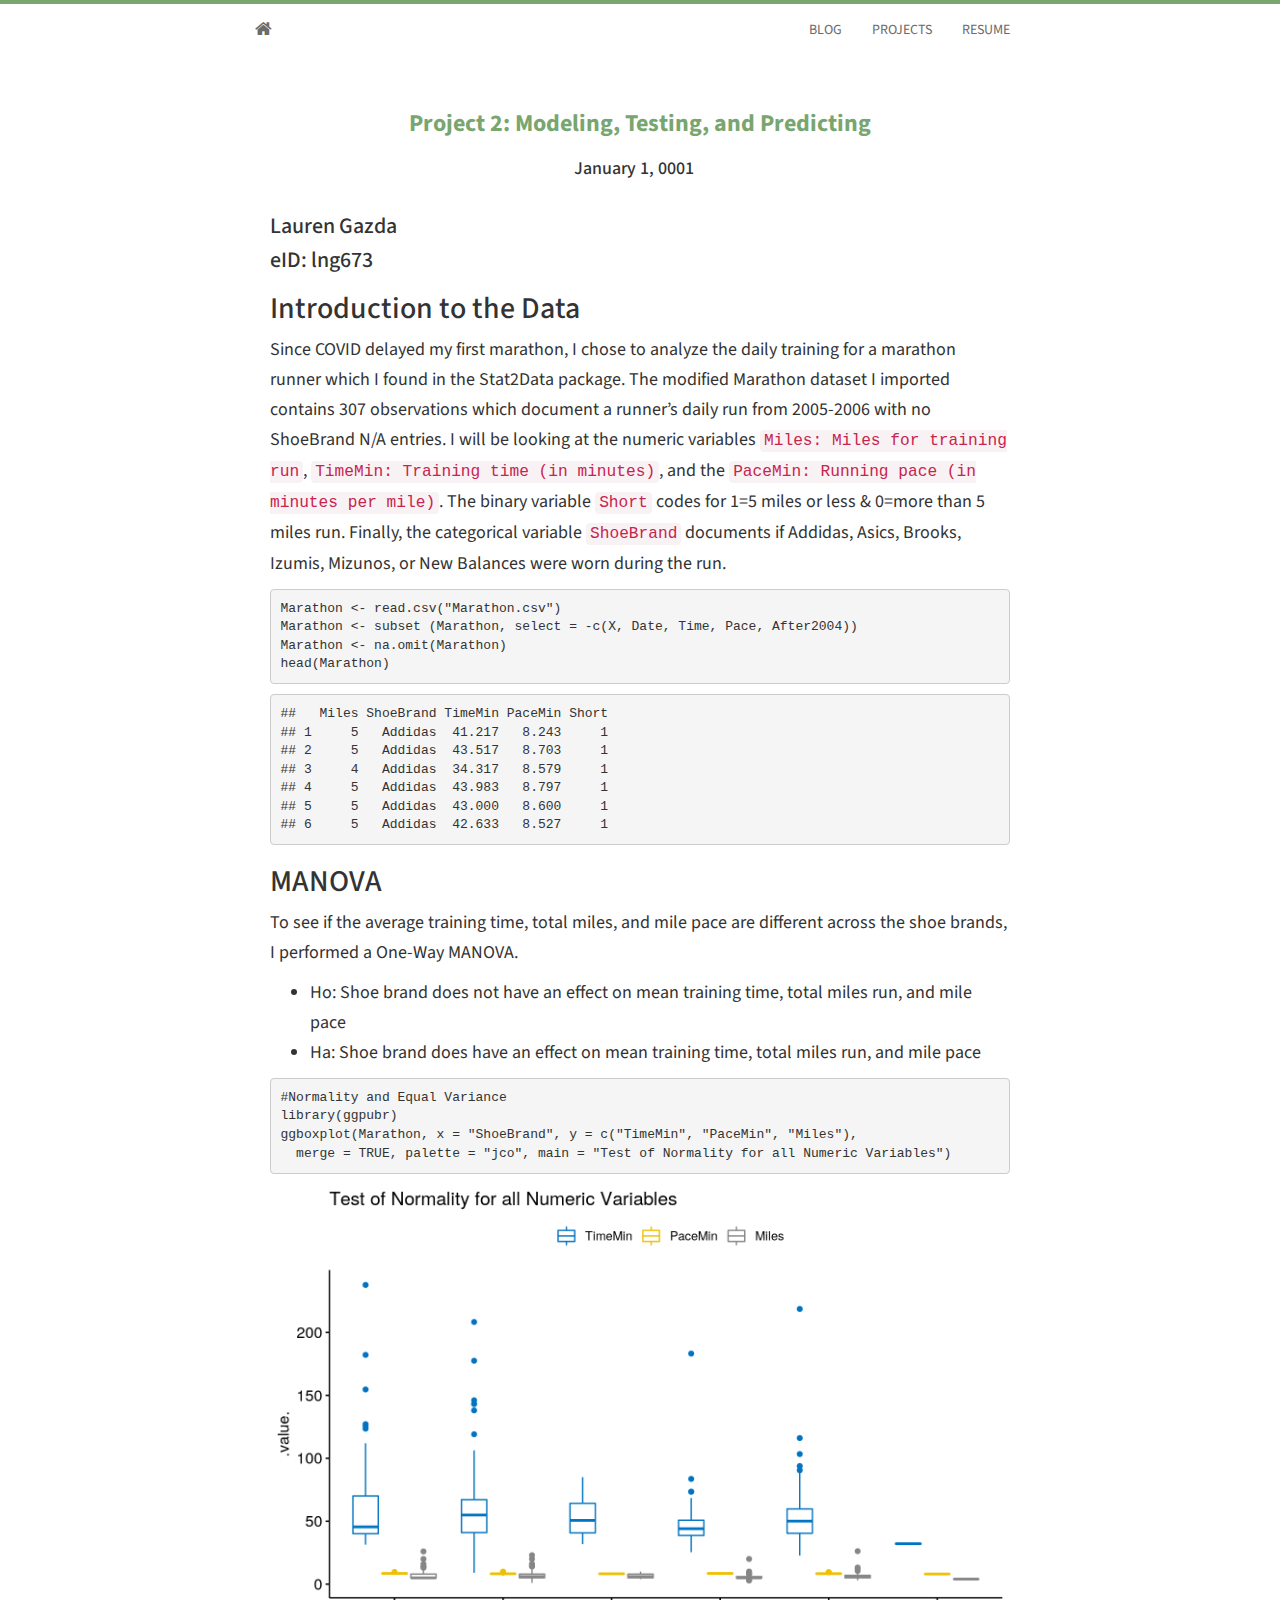
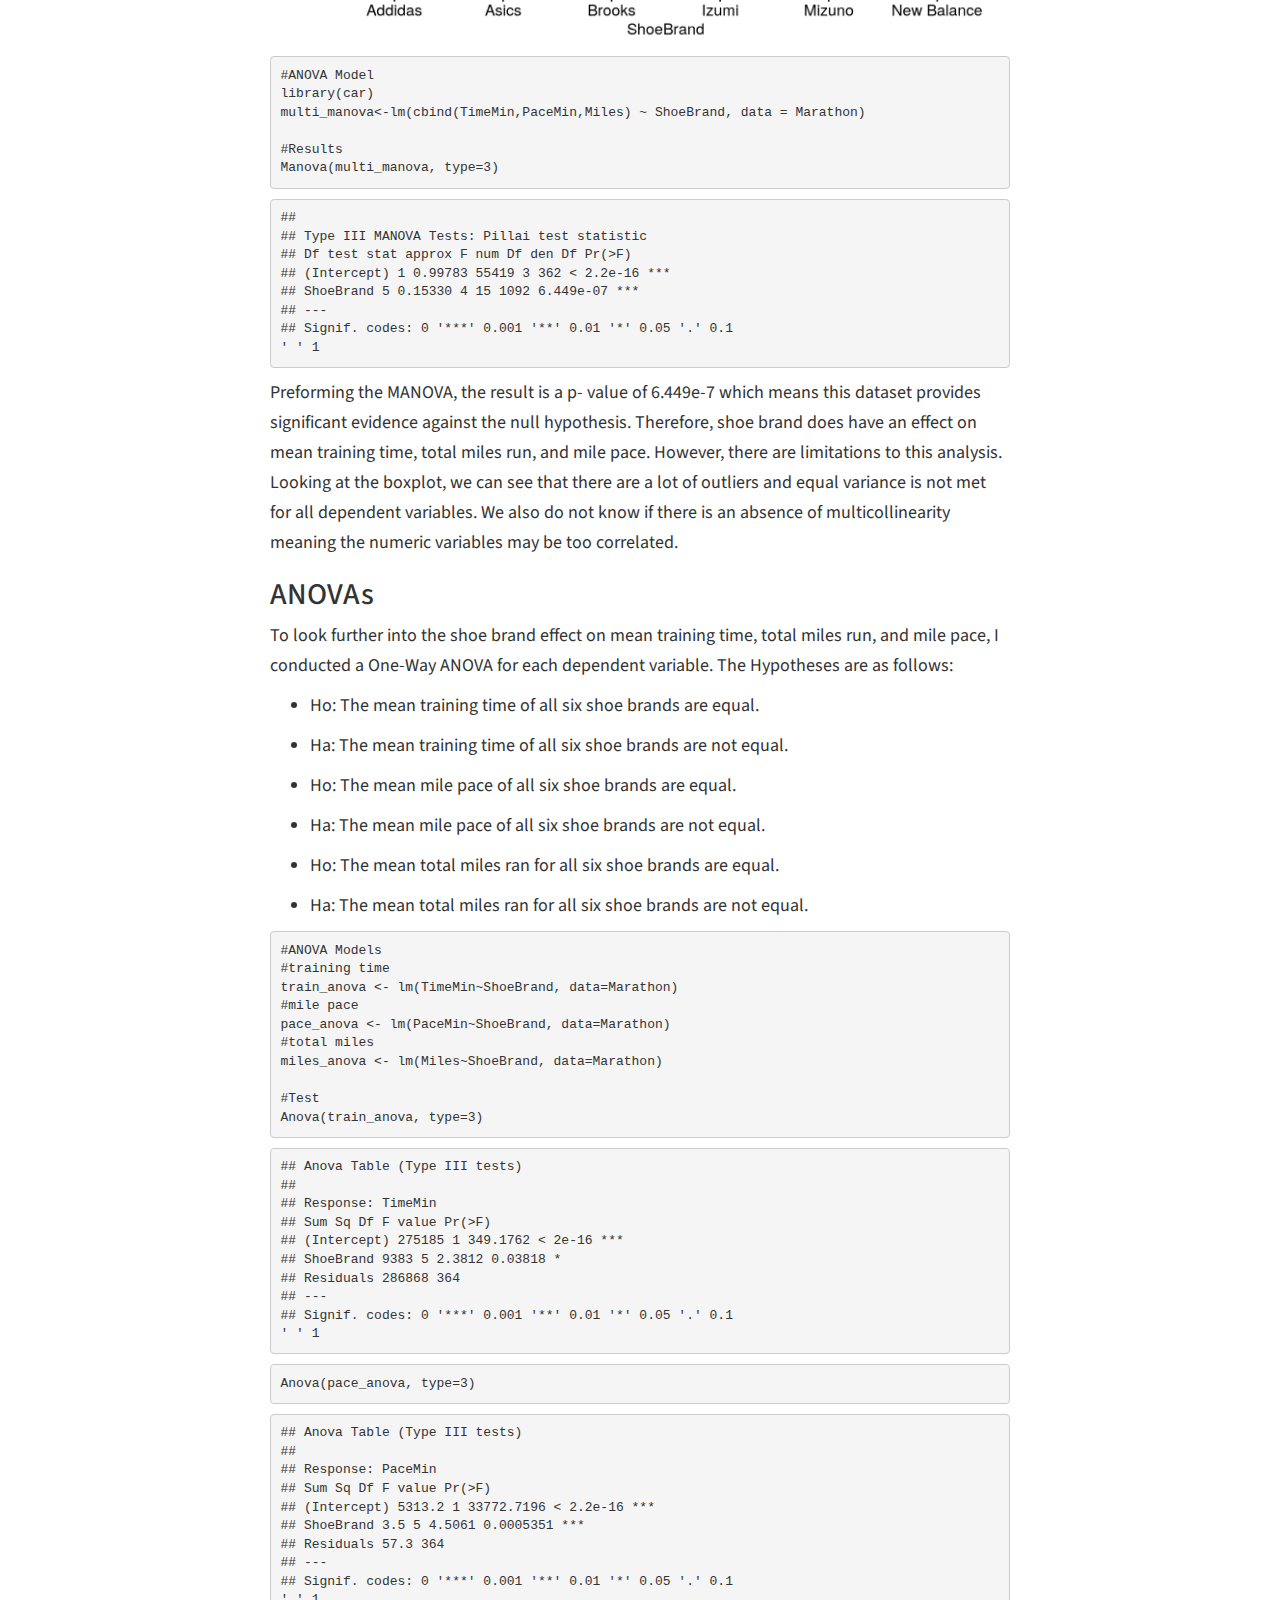
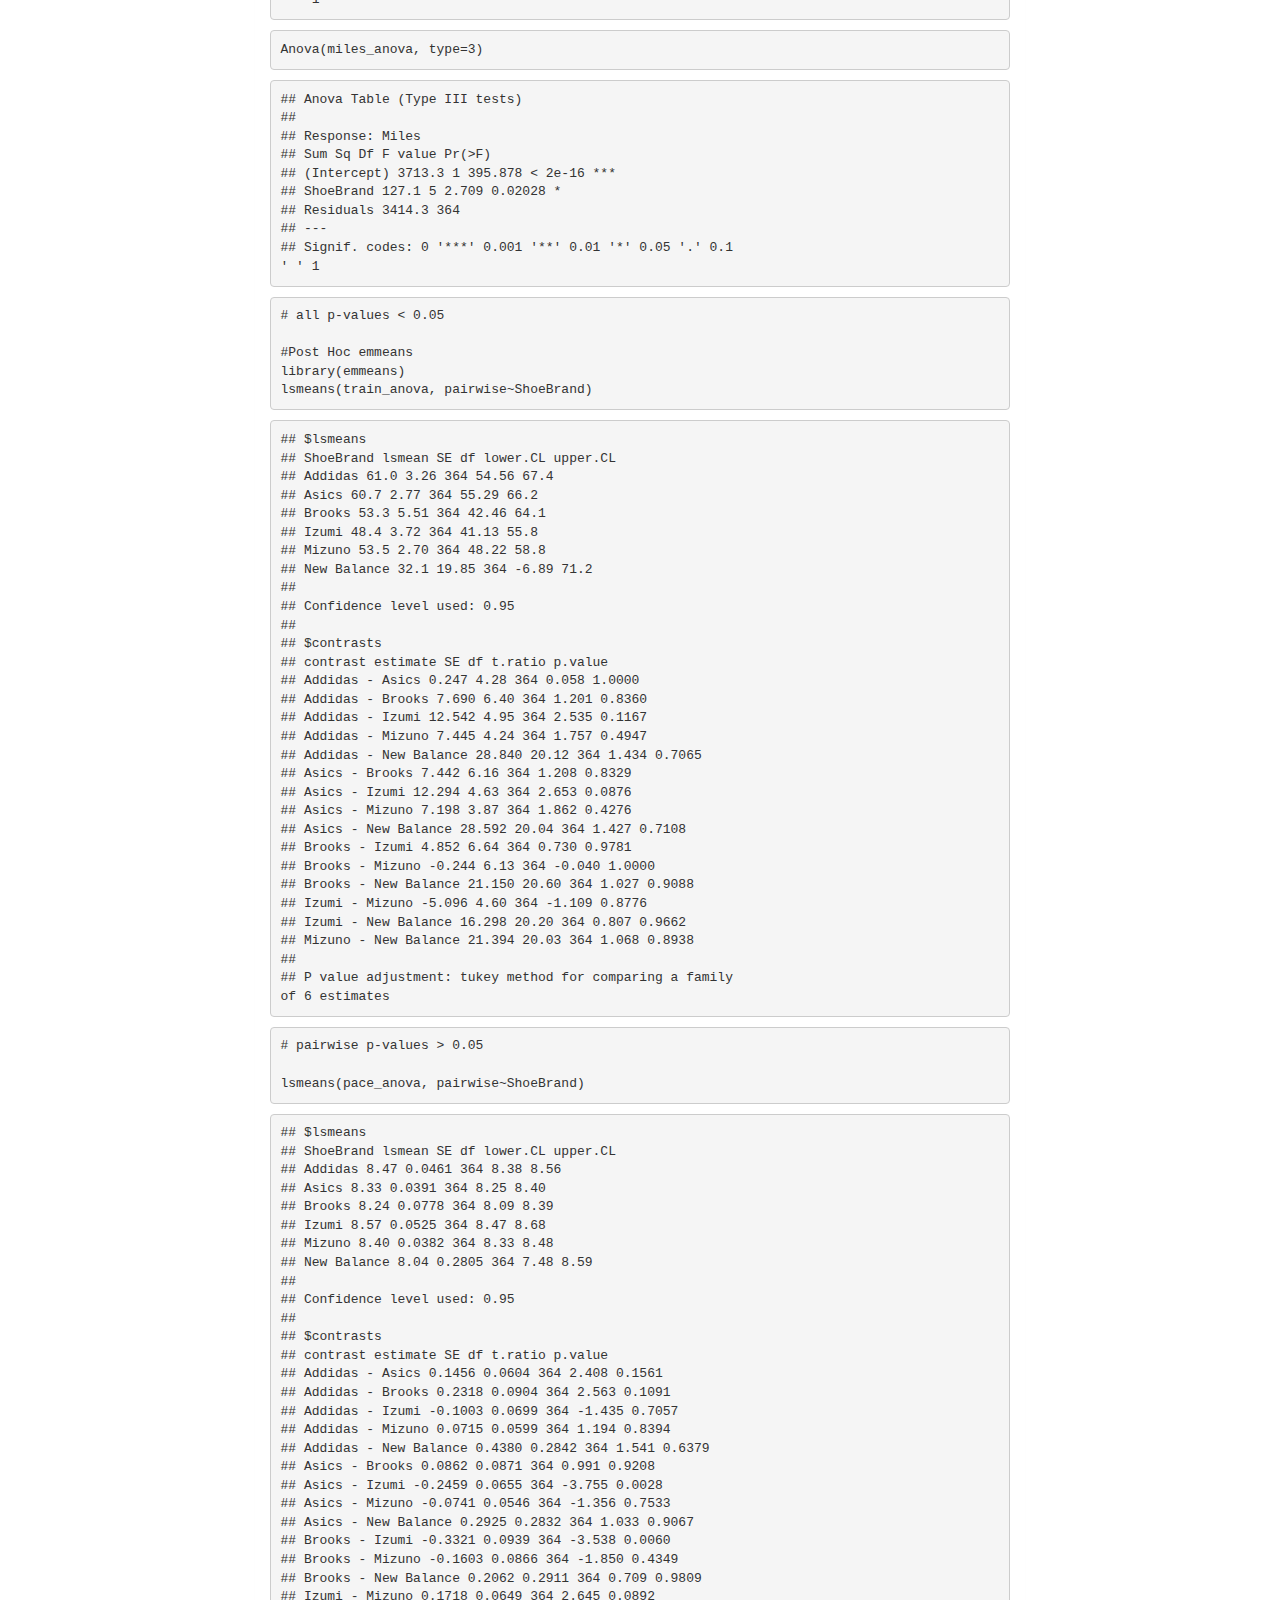
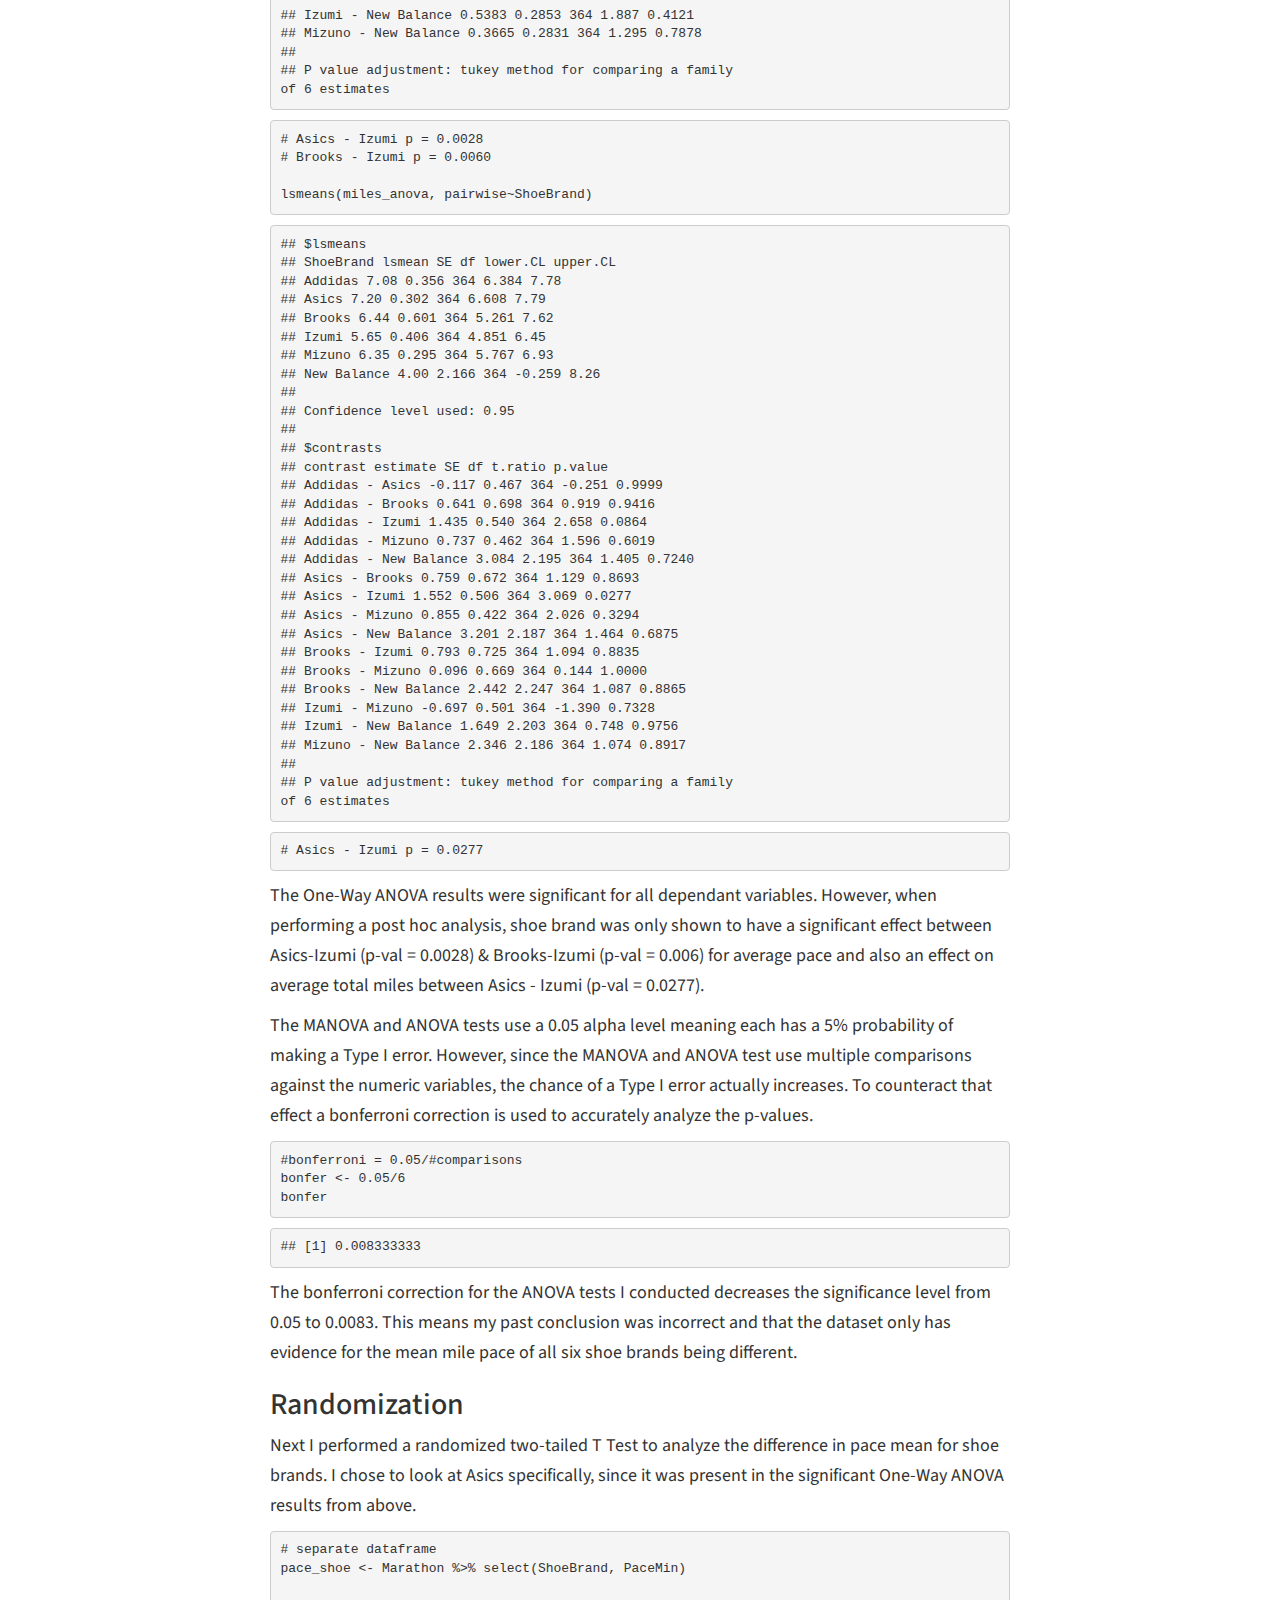
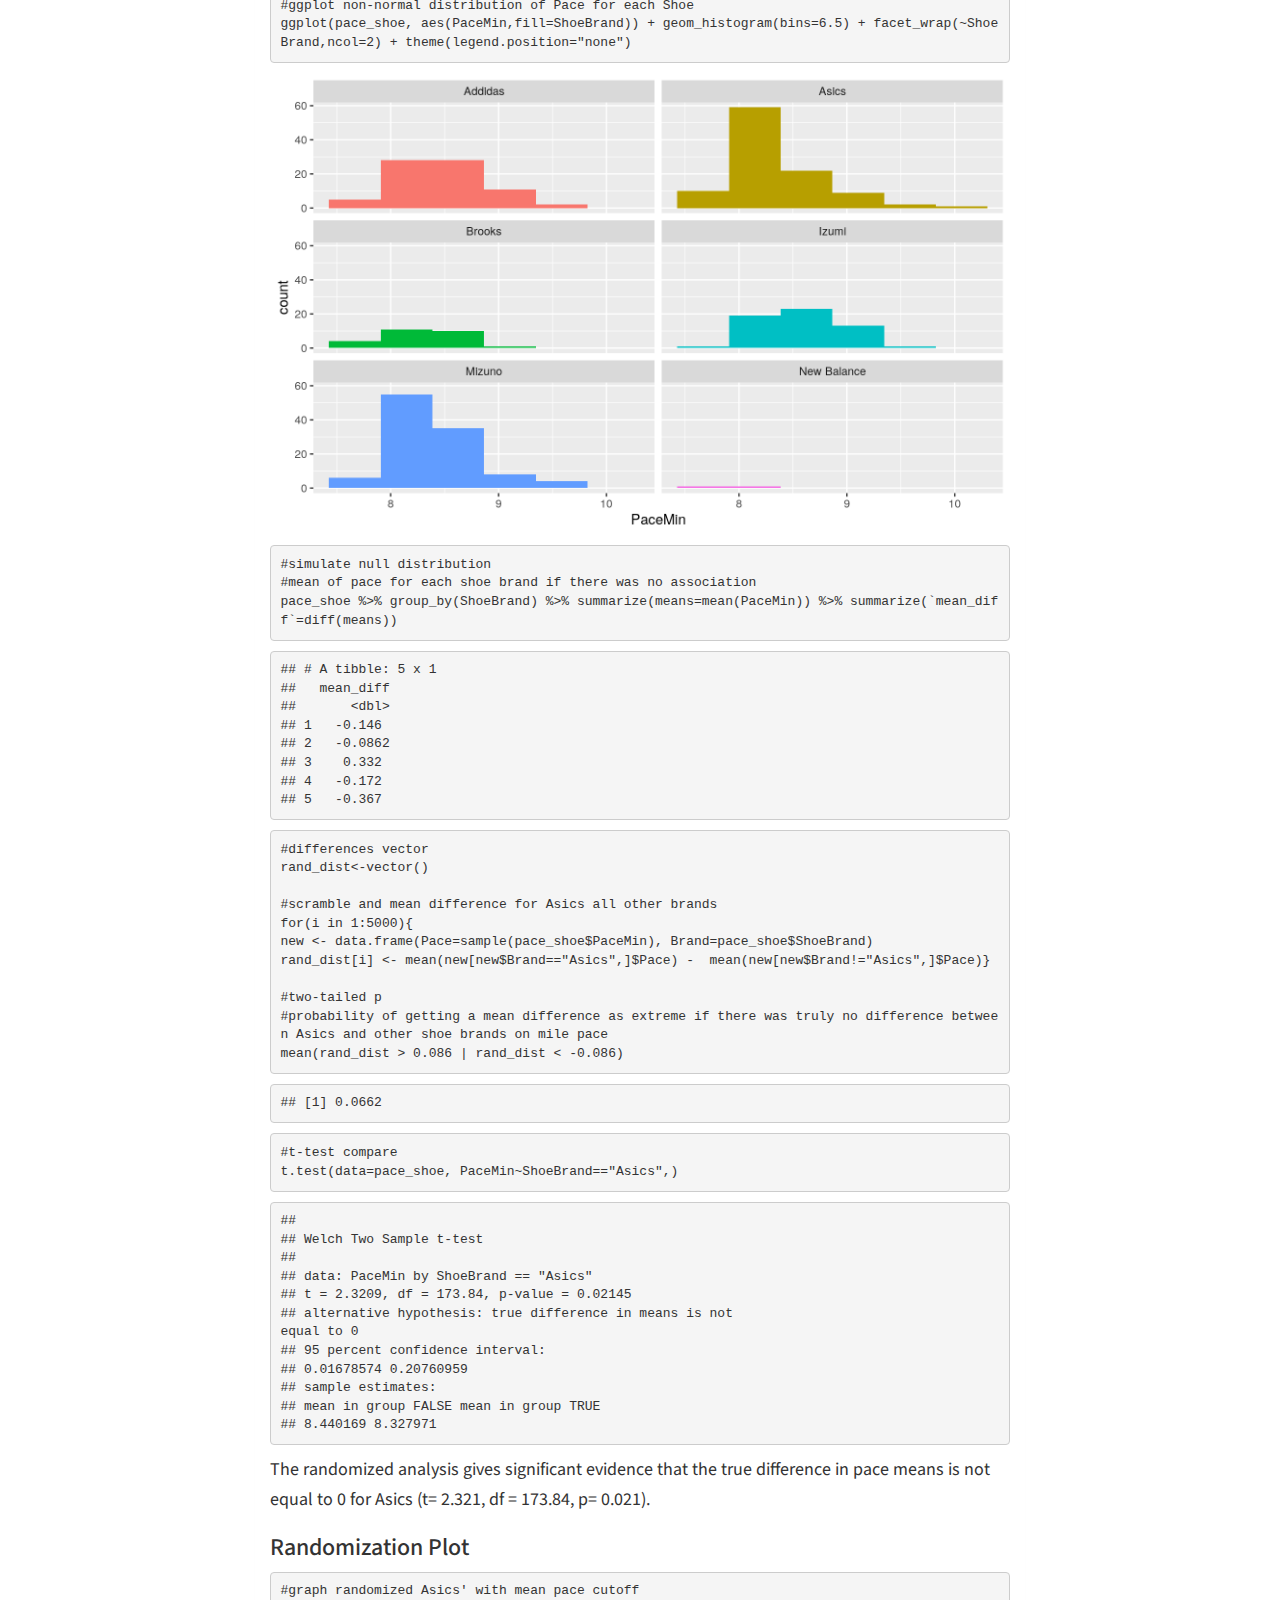
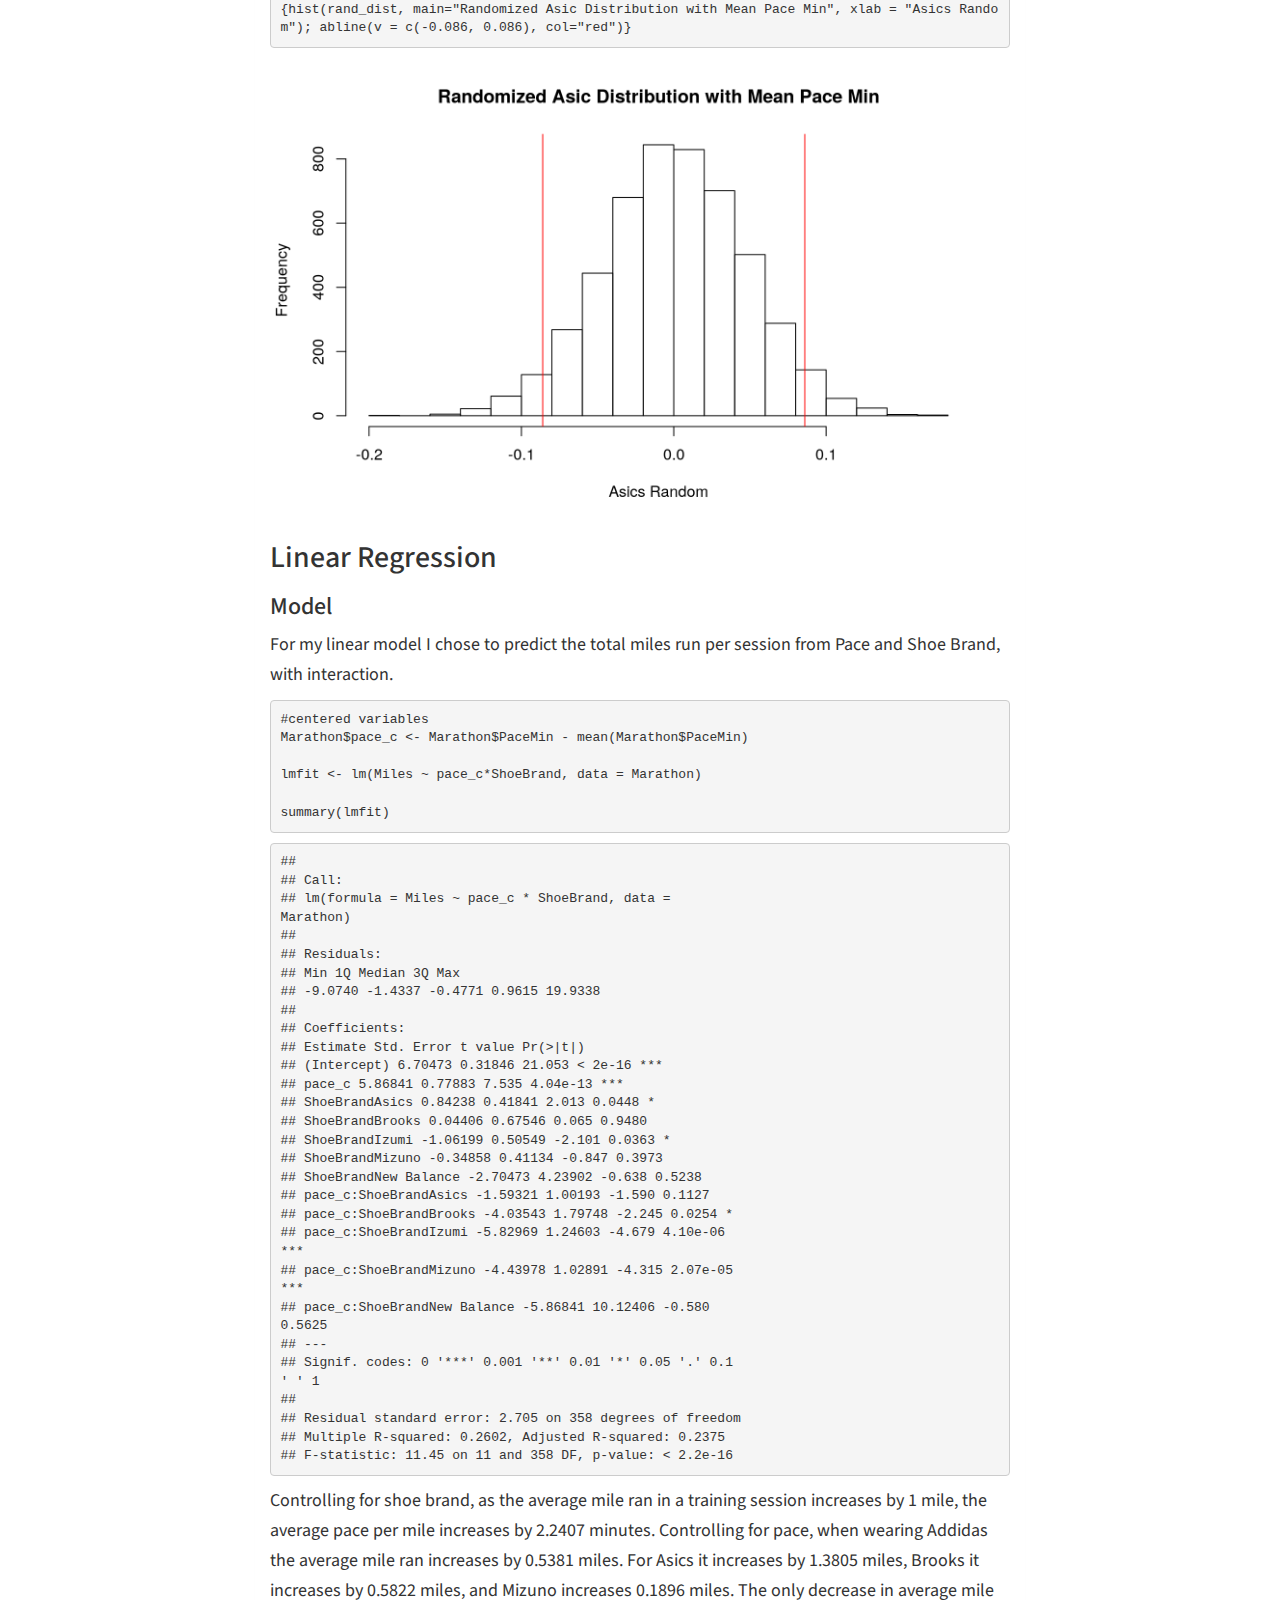
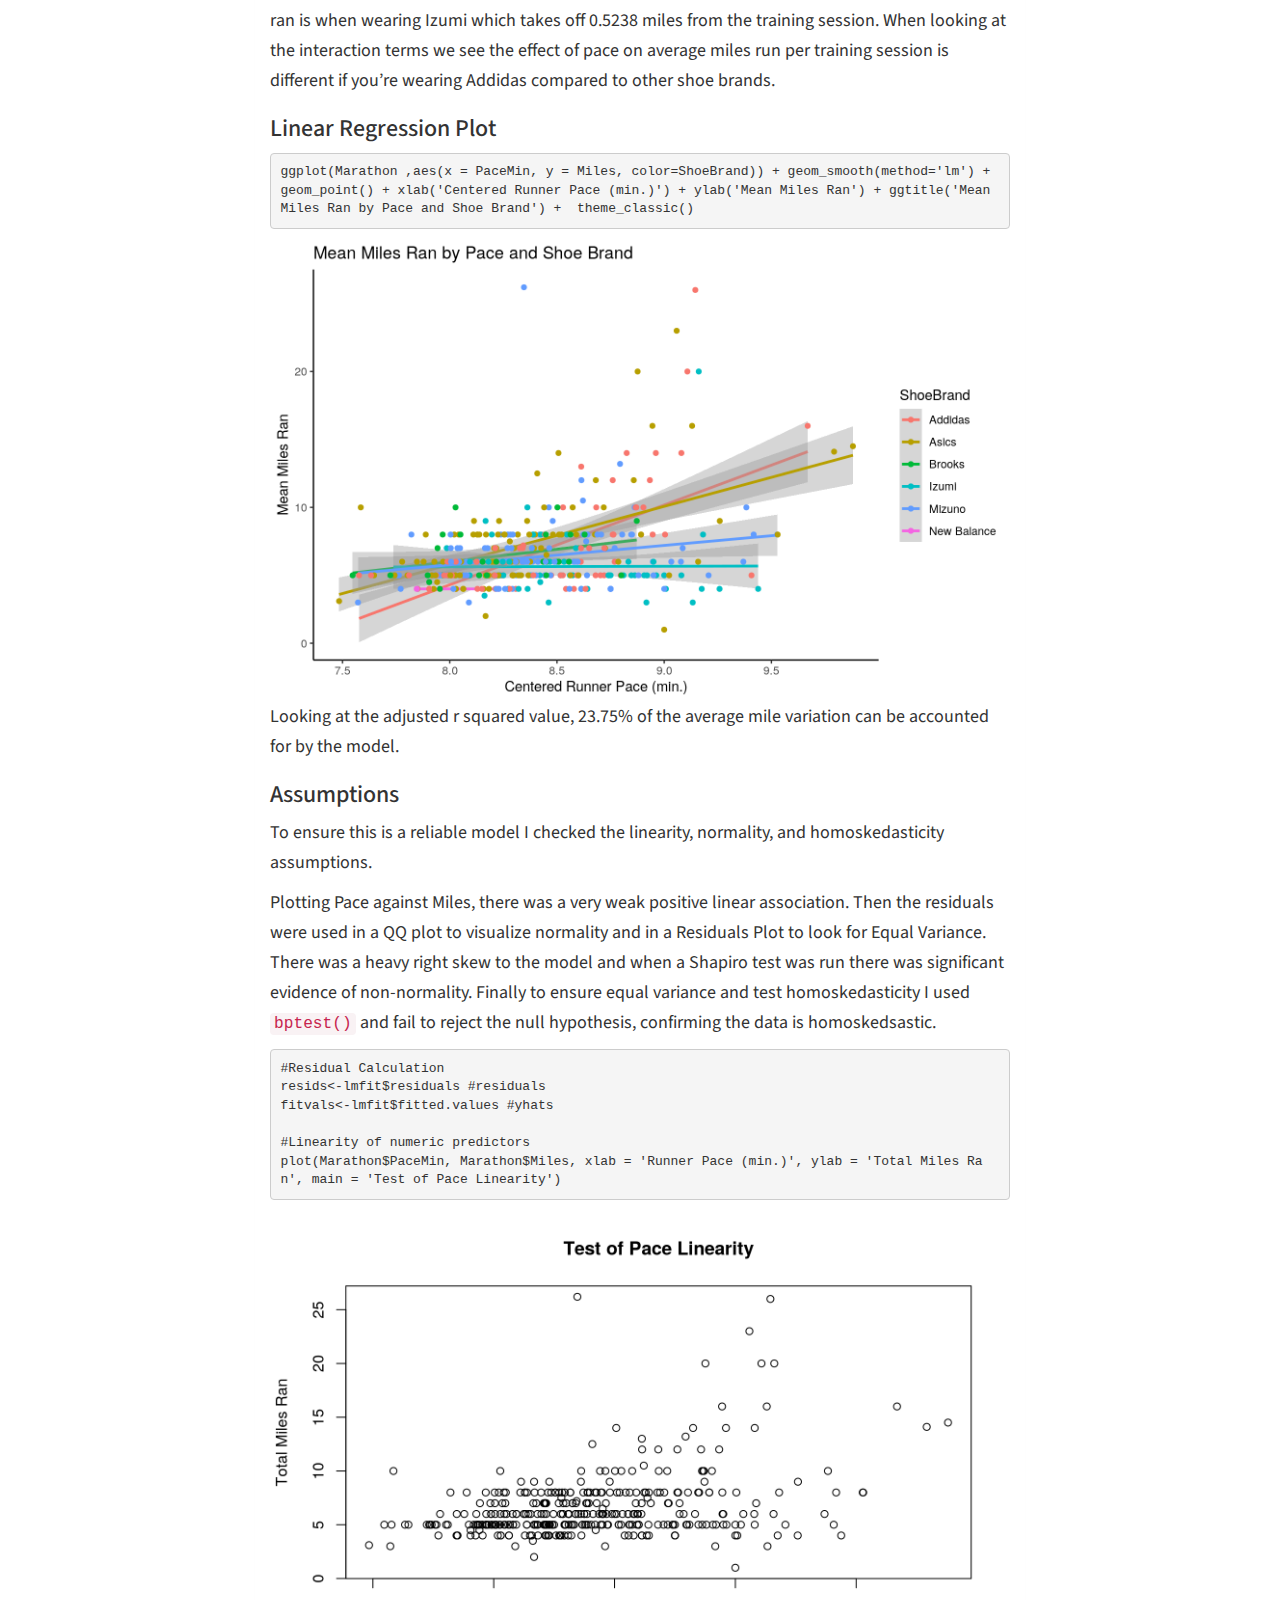
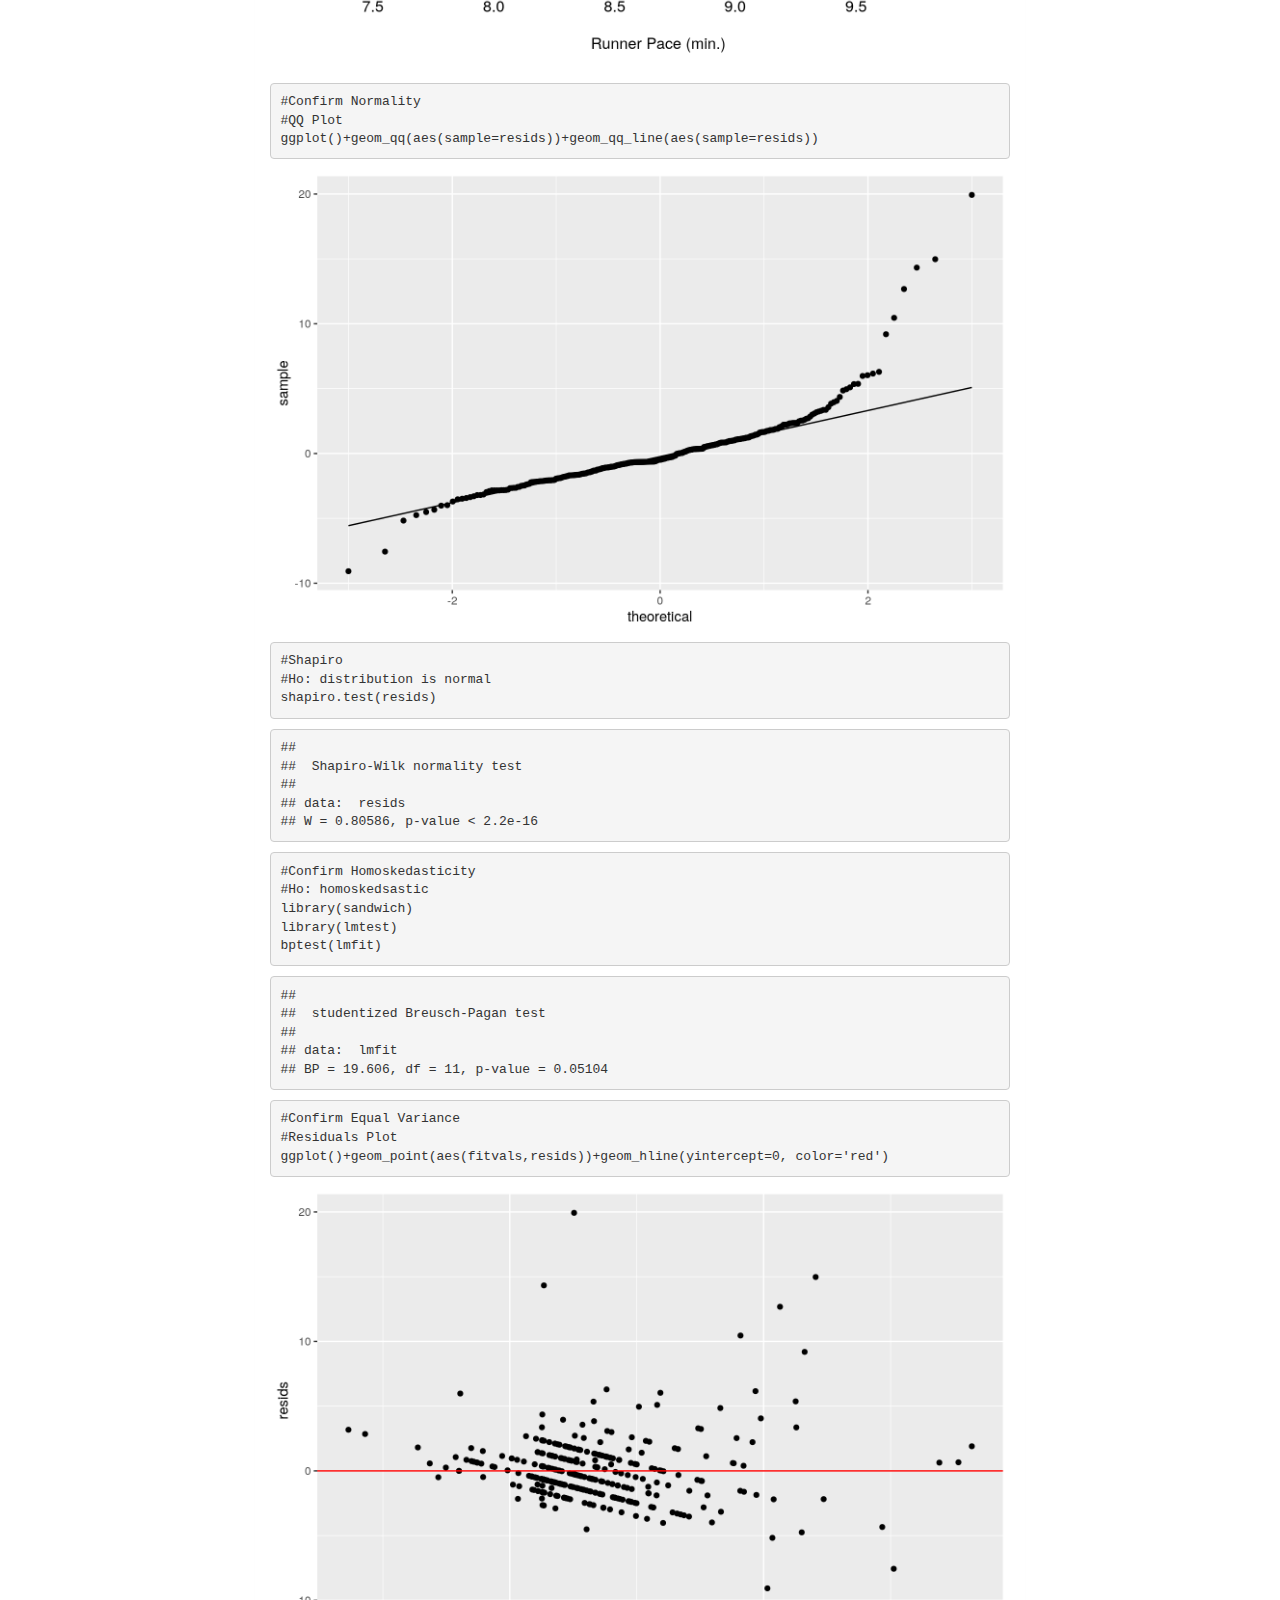
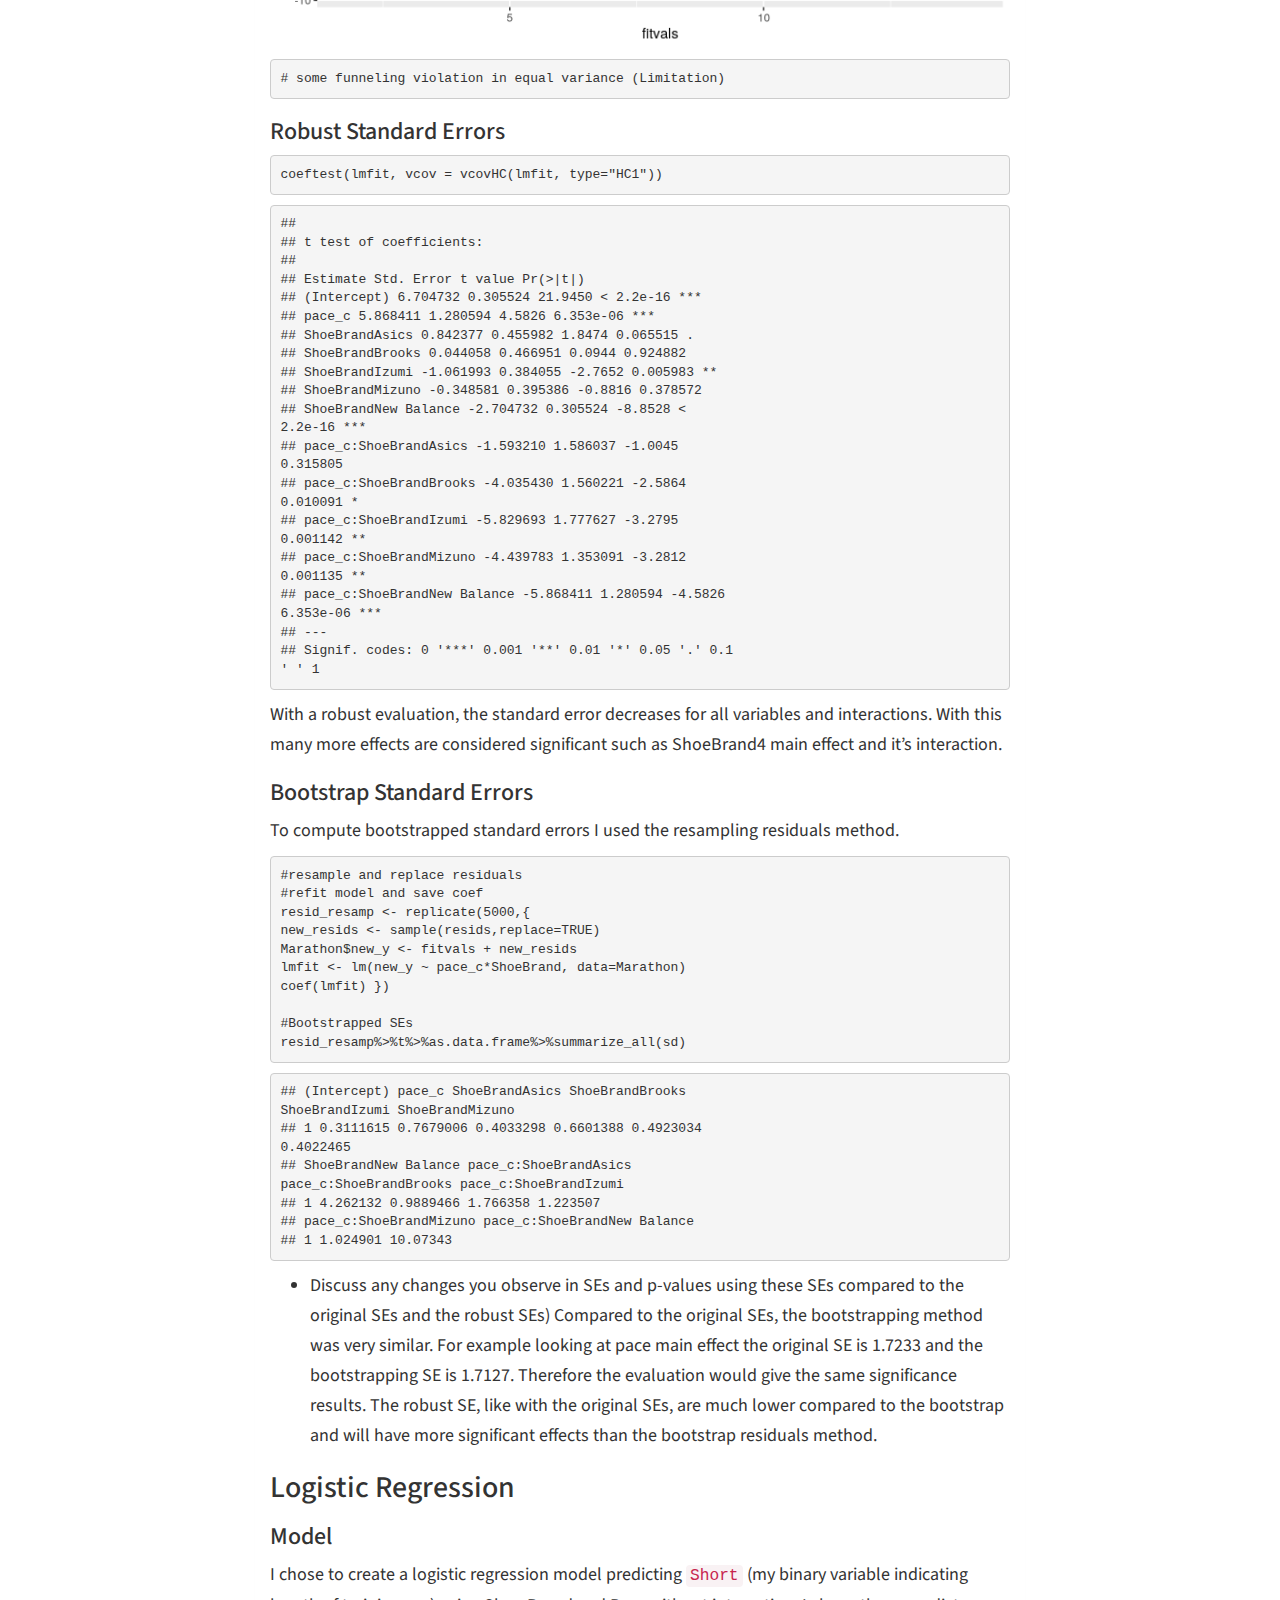
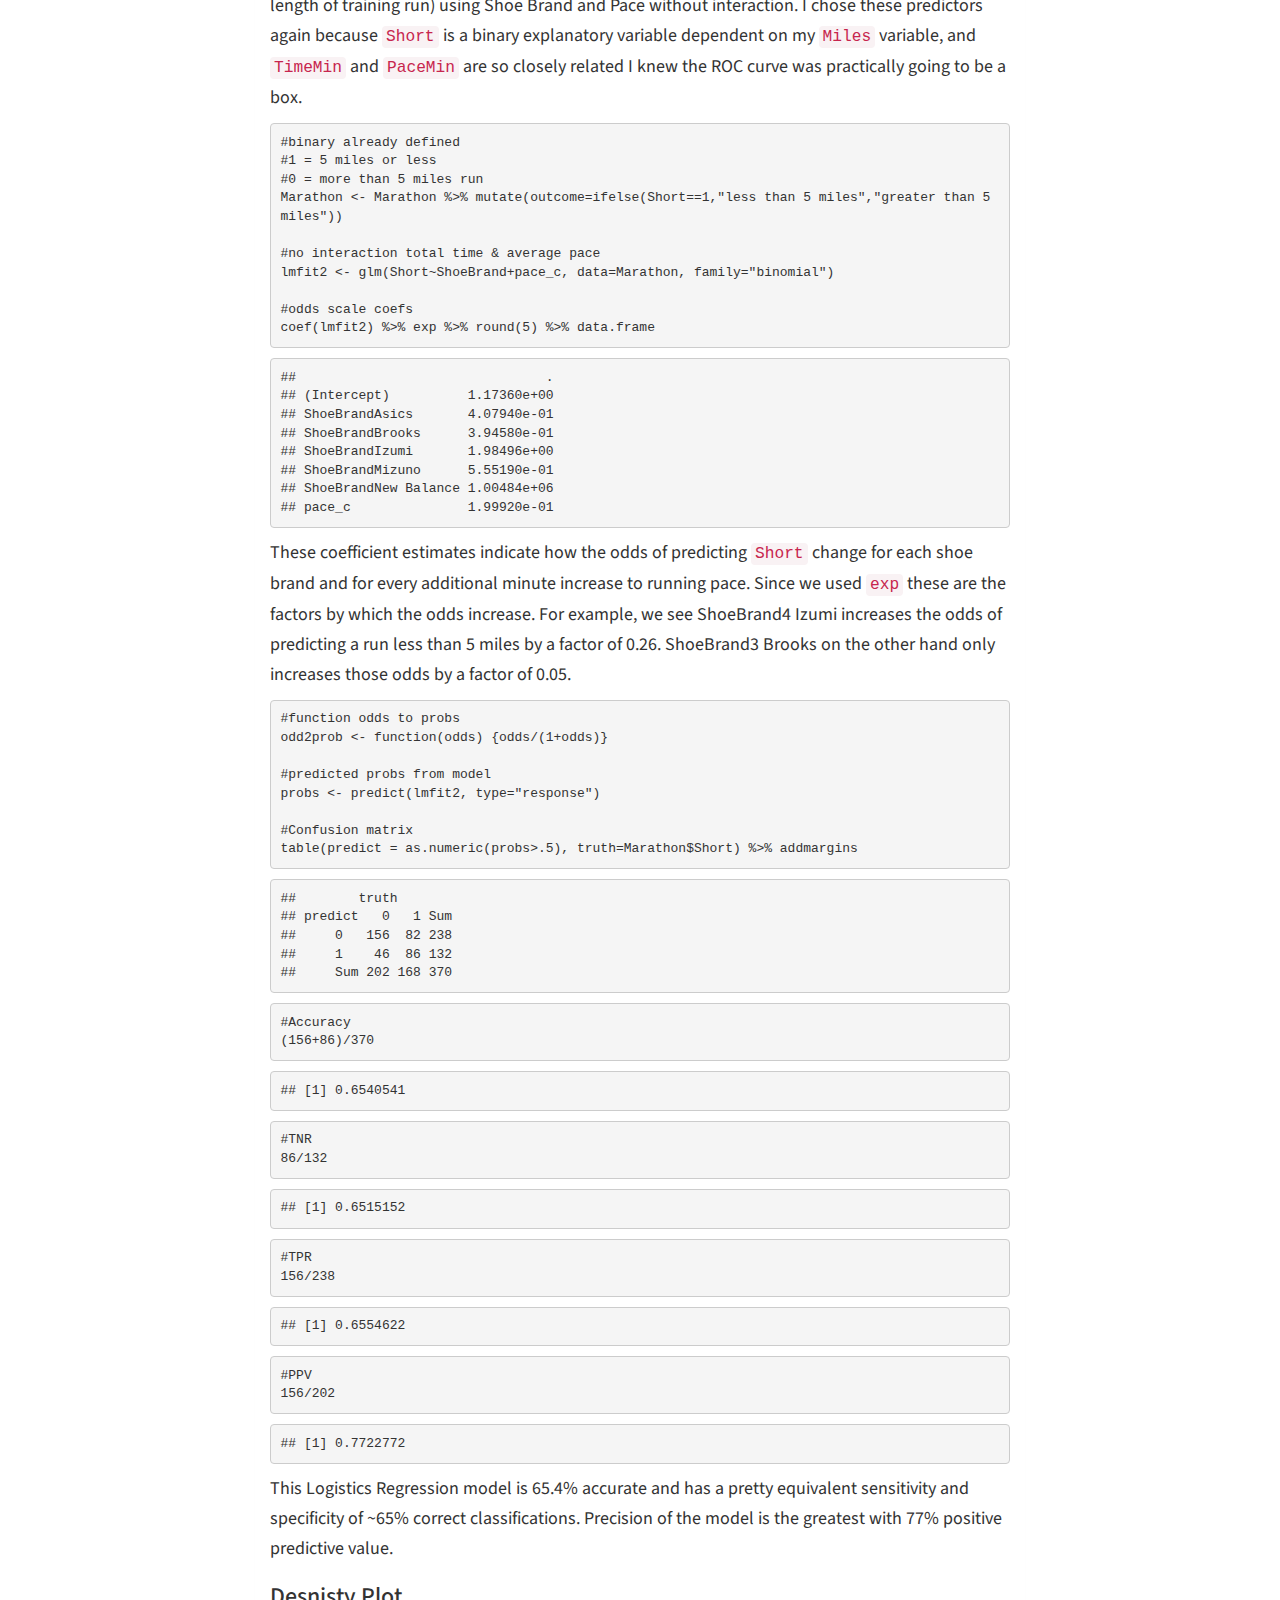
<file: public/project/project2/index.html>
<!DOCTYPE html>
<html lang="en-US">
  <head>
    <meta charset="utf-8">
    <meta http-equiv="X-UA-Compatible" content="IE=edge">
    <meta name="viewport" content="width=device-width, initial-scale=1">
    <meta name="author" content="Lauren Gazda" />
    
    <link rel="shortcut icon" type="image/x-icon" href="../../img/favicon.ico">
    <title>Project 2: Modeling, Testing, and Predicting</title>
    <meta name="generator" content="Hugo 0.83.1" />
    <link rel="stylesheet" href="https://maxcdn.bootstrapcdn.com/bootstrap/3.3.7/css/bootstrap.min.css" integrity="sha384-BVYiiSIFeK1dGmJRAkycuHAHRg32OmUcww7on3RYdg4Va+PmSTsz/K68vbdEjh4u" crossorigin="anonymous">
    <link rel="stylesheet" type="text/css" href="../../css/main.css" />
    <link rel="stylesheet" type="text/css" href="https://maxcdn.bootstrapcdn.com/font-awesome/4.7.0/css/font-awesome.min.css" />
    <link rel="stylesheet" type="text/css" href="https://fonts.googleapis.com/css?family=Source+Sans+Pro:200,400,200bold,400old" />
    
    <!--[if lt IE 9]>
			<script src="https://oss.maxcdn.com/libs/html5shiv/3.7.0/html5shiv.js"></script>
			<script src="https://oss.maxcdn.com/libs/respond.js/1.4.2/respond.min.js"></script>
		<![endif]-->

    
  </head>

  <body>
    <div id="wrap">
      
      <nav class="navbar navbar-default">
  <div class="container">
    <div class="navbar-header">
      <a class="navbar-brand" href="../../"><i class="fa fa-home"></i></a>
      <button type="button" class="navbar-toggle" data-toggle="collapse" data-target="#navbar">
        <span class="icon-bar"></span>
        <span class="icon-bar"></span>
        <span class="icon-bar"></span>
      </button>
    </div>
    <div class="navbar-collapse collapse" id="navbar">
      <ul class="nav navbar-nav navbar-right">
      
        
        <li><a href="../../post/">BLOG</a></li>
        
        <li><a href="../../projects/">PROJECTS</a></li>
        
        <li><a href="../../resume/">RESUME</a></li>
        
      
      </ul>
    </div>
  </div>
</nav>

      <div class="container">
        <div class="blog-post">
          <h3>
            <strong><a href="../../project/project2/">Project 2: Modeling, Testing, and Predicting</a></strong>
          </h3>
        </div>
 
<div class="blog-title">
          <h4>
         January 1, 0001 
            &nbsp;&nbsp;
            
          </h4>
        </div>

        <div class="panel panel-default">
          <div class="panel-body">
            <div class="blogpost">
              


<div id="lauren-gazda" class="section level4">
<h4>Lauren Gazda</h4>
</div>
<div id="eid-lng673" class="section level4">
<h4>eID: lng673</h4>
</div>
<div id="introduction-to-the-data" class="section level2">
<h2>Introduction to the Data</h2>
<p>Since COVID delayed my first marathon, I chose to analyze the daily training for a marathon runner which I found in the Stat2Data package. The modified Marathon dataset I imported contains 307 observations which document a runner’s daily run from 2005-2006 with no ShoeBrand N/A entries. I will be looking at the numeric variables <code>Miles: Miles for training run</code>, <code>TimeMin: Training time (in minutes)</code>, and the <code>PaceMin: Running pace (in minutes per mile)</code>. The binary variable <code>Short</code> codes for 1=5 miles or less &amp; 0=more than 5 miles run. Finally, the categorical variable <code>ShoeBrand</code> documents if Addidas, Asics, Brooks, Izumis, Mizunos, or New Balances were worn during the run.</p>
<pre class="r"><code>Marathon &lt;- read.csv(&quot;Marathon.csv&quot;)
Marathon &lt;- subset (Marathon, select = -c(X, Date, Time, Pace, After2004))
Marathon &lt;- na.omit(Marathon)
head(Marathon)</code></pre>
<pre><code>##   Miles ShoeBrand TimeMin PaceMin Short
## 1     5   Addidas  41.217   8.243     1
## 2     5   Addidas  43.517   8.703     1
## 3     4   Addidas  34.317   8.579     1
## 4     5   Addidas  43.983   8.797     1
## 5     5   Addidas  43.000   8.600     1
## 6     5   Addidas  42.633   8.527     1</code></pre>
</div>
<div id="manova" class="section level2">
<h2>MANOVA</h2>
<p>To see if the average training time, total miles, and mile pace are different across the shoe brands, I performed a One-Way MANOVA.</p>
<ul>
<li>Ho: Shoe brand does not have an effect on mean training time, total miles run, and mile pace</li>
<li>Ha: Shoe brand does have an effect on mean training time, total miles run, and mile pace</li>
</ul>
<pre class="r"><code>#Normality and Equal Variance
library(ggpubr)
ggboxplot(Marathon, x = &quot;ShoeBrand&quot;, y = c(&quot;TimeMin&quot;, &quot;PaceMin&quot;, &quot;Miles&quot;), 
  merge = TRUE, palette = &quot;jco&quot;, main = &quot;Test of Normality for all Numeric Variables&quot;) </code></pre>
<p><img src="../../project/project2_files/figure-html/unnamed-chunk-2-1.png" width="768" style="display: block; margin: auto;" /></p>
<pre class="r"><code>#ANOVA Model
library(car)
multi_manova&lt;-lm(cbind(TimeMin,PaceMin,Miles) ~ ShoeBrand, data = Marathon)

#Results
Manova(multi_manova, type=3)</code></pre>
<pre><code>##
## Type III MANOVA Tests: Pillai test statistic
## Df test stat approx F num Df den Df Pr(&gt;F)
## (Intercept) 1 0.99783 55419 3 362 &lt; 2.2e-16 ***
## ShoeBrand 5 0.15330 4 15 1092 6.449e-07 ***
## ---
## Signif. codes: 0 &#39;***&#39; 0.001 &#39;**&#39; 0.01 &#39;*&#39; 0.05 &#39;.&#39; 0.1
&#39; &#39; 1</code></pre>
<p>Preforming the MANOVA, the result is a p- value of 6.449e-7 which means this dataset provides significant evidence against the null hypothesis. Therefore, shoe brand does have an effect on mean training time, total miles run, and mile pace.
However, there are limitations to this analysis. Looking at the boxplot, we can see that there are a lot of outliers and equal variance is not met for all dependent variables. We also do not know if there is an absence of multicollinearity meaning the numeric variables may be too correlated.</p>
</div>
<div id="anovas" class="section level2">
<h2>ANOVAs</h2>
<p>To look further into the shoe brand effect on mean training time, total miles run, and mile pace, I conducted a One-Way ANOVA for each dependent variable.
The Hypotheses are as follows:</p>
<ul>
<li><p>Ho: The mean training time of all six shoe brands are equal.</p></li>
<li><p>Ha: The mean training time of all six shoe brands are not equal.</p></li>
<li><p>Ho: The mean mile pace of all six shoe brands are equal.</p></li>
<li><p>Ha: The mean mile pace of all six shoe brands are not equal.</p></li>
<li><p>Ho: The mean total miles ran for all six shoe brands are equal.</p></li>
<li><p>Ha: The mean total miles ran for all six shoe brands are not equal.</p></li>
</ul>
<pre class="r"><code>#ANOVA Models
#training time
train_anova &lt;- lm(TimeMin~ShoeBrand, data=Marathon)
#mile pace
pace_anova &lt;- lm(PaceMin~ShoeBrand, data=Marathon)
#total miles
miles_anova &lt;- lm(Miles~ShoeBrand, data=Marathon)

#Test
Anova(train_anova, type=3)</code></pre>
<pre><code>## Anova Table (Type III tests)
##
## Response: TimeMin
## Sum Sq Df F value Pr(&gt;F)
## (Intercept) 275185 1 349.1762 &lt; 2e-16 ***
## ShoeBrand 9383 5 2.3812 0.03818 *
## Residuals 286868 364
## ---
## Signif. codes: 0 &#39;***&#39; 0.001 &#39;**&#39; 0.01 &#39;*&#39; 0.05 &#39;.&#39; 0.1
&#39; &#39; 1</code></pre>
<pre class="r"><code>Anova(pace_anova, type=3)</code></pre>
<pre><code>## Anova Table (Type III tests)
##
## Response: PaceMin
## Sum Sq Df F value Pr(&gt;F)
## (Intercept) 5313.2 1 33772.7196 &lt; 2.2e-16 ***
## ShoeBrand 3.5 5 4.5061 0.0005351 ***
## Residuals 57.3 364
## ---
## Signif. codes: 0 &#39;***&#39; 0.001 &#39;**&#39; 0.01 &#39;*&#39; 0.05 &#39;.&#39; 0.1
&#39; &#39; 1</code></pre>
<pre class="r"><code>Anova(miles_anova, type=3)</code></pre>
<pre><code>## Anova Table (Type III tests)
##
## Response: Miles
## Sum Sq Df F value Pr(&gt;F)
## (Intercept) 3713.3 1 395.878 &lt; 2e-16 ***
## ShoeBrand 127.1 5 2.709 0.02028 *
## Residuals 3414.3 364
## ---
## Signif. codes: 0 &#39;***&#39; 0.001 &#39;**&#39; 0.01 &#39;*&#39; 0.05 &#39;.&#39; 0.1
&#39; &#39; 1</code></pre>
<pre class="r"><code># all p-values &lt; 0.05

#Post Hoc emmeans
library(emmeans)
lsmeans(train_anova, pairwise~ShoeBrand)</code></pre>
<pre><code>## $lsmeans
## ShoeBrand lsmean SE df lower.CL upper.CL
## Addidas 61.0 3.26 364 54.56 67.4
## Asics 60.7 2.77 364 55.29 66.2
## Brooks 53.3 5.51 364 42.46 64.1
## Izumi 48.4 3.72 364 41.13 55.8
## Mizuno 53.5 2.70 364 48.22 58.8
## New Balance 32.1 19.85 364 -6.89 71.2
##
## Confidence level used: 0.95
##
## $contrasts
## contrast estimate SE df t.ratio p.value
## Addidas - Asics 0.247 4.28 364 0.058 1.0000
## Addidas - Brooks 7.690 6.40 364 1.201 0.8360
## Addidas - Izumi 12.542 4.95 364 2.535 0.1167
## Addidas - Mizuno 7.445 4.24 364 1.757 0.4947
## Addidas - New Balance 28.840 20.12 364 1.434 0.7065
## Asics - Brooks 7.442 6.16 364 1.208 0.8329
## Asics - Izumi 12.294 4.63 364 2.653 0.0876
## Asics - Mizuno 7.198 3.87 364 1.862 0.4276
## Asics - New Balance 28.592 20.04 364 1.427 0.7108
## Brooks - Izumi 4.852 6.64 364 0.730 0.9781
## Brooks - Mizuno -0.244 6.13 364 -0.040 1.0000
## Brooks - New Balance 21.150 20.60 364 1.027 0.9088
## Izumi - Mizuno -5.096 4.60 364 -1.109 0.8776
## Izumi - New Balance 16.298 20.20 364 0.807 0.9662
## Mizuno - New Balance 21.394 20.03 364 1.068 0.8938
##
## P value adjustment: tukey method for comparing a family
of 6 estimates</code></pre>
<pre class="r"><code># pairwise p-values &gt; 0.05

lsmeans(pace_anova, pairwise~ShoeBrand)</code></pre>
<pre><code>## $lsmeans
## ShoeBrand lsmean SE df lower.CL upper.CL
## Addidas 8.47 0.0461 364 8.38 8.56
## Asics 8.33 0.0391 364 8.25 8.40
## Brooks 8.24 0.0778 364 8.09 8.39
## Izumi 8.57 0.0525 364 8.47 8.68
## Mizuno 8.40 0.0382 364 8.33 8.48
## New Balance 8.04 0.2805 364 7.48 8.59
##
## Confidence level used: 0.95
##
## $contrasts
## contrast estimate SE df t.ratio p.value
## Addidas - Asics 0.1456 0.0604 364 2.408 0.1561
## Addidas - Brooks 0.2318 0.0904 364 2.563 0.1091
## Addidas - Izumi -0.1003 0.0699 364 -1.435 0.7057
## Addidas - Mizuno 0.0715 0.0599 364 1.194 0.8394
## Addidas - New Balance 0.4380 0.2842 364 1.541 0.6379
## Asics - Brooks 0.0862 0.0871 364 0.991 0.9208
## Asics - Izumi -0.2459 0.0655 364 -3.755 0.0028
## Asics - Mizuno -0.0741 0.0546 364 -1.356 0.7533
## Asics - New Balance 0.2925 0.2832 364 1.033 0.9067
## Brooks - Izumi -0.3321 0.0939 364 -3.538 0.0060
## Brooks - Mizuno -0.1603 0.0866 364 -1.850 0.4349
## Brooks - New Balance 0.2062 0.2911 364 0.709 0.9809
## Izumi - Mizuno 0.1718 0.0649 364 2.645 0.0892
## Izumi - New Balance 0.5383 0.2853 364 1.887 0.4121
## Mizuno - New Balance 0.3665 0.2831 364 1.295 0.7878
##
## P value adjustment: tukey method for comparing a family
of 6 estimates</code></pre>
<pre class="r"><code># Asics - Izumi p = 0.0028
# Brooks - Izumi p = 0.0060

lsmeans(miles_anova, pairwise~ShoeBrand)</code></pre>
<pre><code>## $lsmeans
## ShoeBrand lsmean SE df lower.CL upper.CL
## Addidas 7.08 0.356 364 6.384 7.78
## Asics 7.20 0.302 364 6.608 7.79
## Brooks 6.44 0.601 364 5.261 7.62
## Izumi 5.65 0.406 364 4.851 6.45
## Mizuno 6.35 0.295 364 5.767 6.93
## New Balance 4.00 2.166 364 -0.259 8.26
##
## Confidence level used: 0.95
##
## $contrasts
## contrast estimate SE df t.ratio p.value
## Addidas - Asics -0.117 0.467 364 -0.251 0.9999
## Addidas - Brooks 0.641 0.698 364 0.919 0.9416
## Addidas - Izumi 1.435 0.540 364 2.658 0.0864
## Addidas - Mizuno 0.737 0.462 364 1.596 0.6019
## Addidas - New Balance 3.084 2.195 364 1.405 0.7240
## Asics - Brooks 0.759 0.672 364 1.129 0.8693
## Asics - Izumi 1.552 0.506 364 3.069 0.0277
## Asics - Mizuno 0.855 0.422 364 2.026 0.3294
## Asics - New Balance 3.201 2.187 364 1.464 0.6875
## Brooks - Izumi 0.793 0.725 364 1.094 0.8835
## Brooks - Mizuno 0.096 0.669 364 0.144 1.0000
## Brooks - New Balance 2.442 2.247 364 1.087 0.8865
## Izumi - Mizuno -0.697 0.501 364 -1.390 0.7328
## Izumi - New Balance 1.649 2.203 364 0.748 0.9756
## Mizuno - New Balance 2.346 2.186 364 1.074 0.8917
##
## P value adjustment: tukey method for comparing a family
of 6 estimates</code></pre>
<pre class="r"><code># Asics - Izumi p = 0.0277</code></pre>
<p>The One-Way ANOVA results were significant for all dependant variables. However, when performing a post hoc analysis, shoe brand was only shown to have a significant effect between Asics-Izumi (p-val = 0.0028) &amp; Brooks-Izumi (p-val = 0.006) for average pace and also an effect on average total miles between Asics - Izumi (p-val = 0.0277).</p>
<p>The MANOVA and ANOVA tests use a 0.05 alpha level meaning each has a 5% probability of making a Type I error. However, since the MANOVA and ANOVA test use multiple comparisons against the numeric variables, the chance of a Type I error actually increases. To counteract that effect a bonferroni correction is used to accurately analyze the p-values.</p>
<pre class="r"><code>#bonferroni = 0.05/#comparisons
bonfer &lt;- 0.05/6
bonfer</code></pre>
<pre><code>## [1] 0.008333333</code></pre>
<p>The bonferroni correction for the ANOVA tests I conducted decreases the significance level from 0.05 to 0.0083. This means my past conclusion was incorrect and that the dataset only has evidence for the mean mile pace of all six shoe brands being different.</p>
</div>
<div id="randomization" class="section level2">
<h2>Randomization</h2>
<p>Next I performed a randomized two-tailed T Test to analyze the difference in pace mean for shoe brands. I chose to look at Asics specifically, since it was present in the significant One-Way ANOVA results from above.</p>
<pre class="r"><code># separate dataframe
pace_shoe &lt;- Marathon %&gt;% select(ShoeBrand, PaceMin)

#ggplot non-normal distribution of Pace for each Shoe
ggplot(pace_shoe, aes(PaceMin,fill=ShoeBrand)) + geom_histogram(bins=6.5) + facet_wrap(~ShoeBrand,ncol=2) + theme(legend.position=&quot;none&quot;)</code></pre>
<p><img src="../../project/project2_files/figure-html/unnamed-chunk-5-1.png" width="768" style="display: block; margin: auto;" /></p>
<pre class="r"><code>#simulate null distribution
#mean of pace for each shoe brand if there was no association
pace_shoe %&gt;% group_by(ShoeBrand) %&gt;% summarize(means=mean(PaceMin)) %&gt;% summarize(`mean_diff`=diff(means))</code></pre>
<pre><code>## # A tibble: 5 x 1
##   mean_diff
##       &lt;dbl&gt;
## 1   -0.146 
## 2   -0.0862
## 3    0.332 
## 4   -0.172 
## 5   -0.367</code></pre>
<pre class="r"><code>#differences vector 
rand_dist&lt;-vector()

#scramble and mean difference for Asics all other brands
for(i in 1:5000){
new &lt;- data.frame(Pace=sample(pace_shoe$PaceMin), Brand=pace_shoe$ShoeBrand) 
rand_dist[i] &lt;- mean(new[new$Brand==&quot;Asics&quot;,]$Pace) -  mean(new[new$Brand!=&quot;Asics&quot;,]$Pace)} 

#two-tailed p
#probability of getting a mean difference as extreme if there was truly no difference between Asics and other shoe brands on mile pace
mean(rand_dist &gt; 0.086 | rand_dist &lt; -0.086)</code></pre>
<pre><code>## [1] 0.0662</code></pre>
<pre class="r"><code>#t-test compare
t.test(data=pace_shoe, PaceMin~ShoeBrand==&quot;Asics&quot;,)</code></pre>
<pre><code>##
## Welch Two Sample t-test
##
## data: PaceMin by ShoeBrand == &quot;Asics&quot;
## t = 2.3209, df = 173.84, p-value = 0.02145
## alternative hypothesis: true difference in means is not
equal to 0
## 95 percent confidence interval:
## 0.01678574 0.20760959
## sample estimates:
## mean in group FALSE mean in group TRUE
## 8.440169 8.327971</code></pre>
<p>The randomized analysis gives significant evidence that the true difference in pace means is not equal to 0 for Asics (t= 2.321, df = 173.84, p= 0.021).</p>
<div id="randomization-plot" class="section level3">
<h3>Randomization Plot</h3>
<pre class="r"><code>#graph randomized Asics&#39; with mean pace cutoff
{hist(rand_dist, main=&quot;Randomized Asic Distribution with Mean Pace Min&quot;, xlab = &quot;Asics Random&quot;); abline(v = c(-0.086, 0.086), col=&quot;red&quot;)}</code></pre>
<p><img src="../../project/project2_files/figure-html/unnamed-chunk-6-1.png" width="768" style="display: block; margin: auto;" /></p>
</div>
</div>
<div id="linear-regression" class="section level2">
<h2>Linear Regression</h2>
<div id="model" class="section level3">
<h3>Model</h3>
<p>For my linear model I chose to predict the total miles run per session from Pace and Shoe Brand, with interaction.</p>
<pre class="r"><code>#centered variables
Marathon$pace_c &lt;- Marathon$PaceMin - mean(Marathon$PaceMin)

lmfit &lt;- lm(Miles ~ pace_c*ShoeBrand, data = Marathon)

summary(lmfit)</code></pre>
<pre><code>##
## Call:
## lm(formula = Miles ~ pace_c * ShoeBrand, data =
Marathon)
##
## Residuals:
## Min 1Q Median 3Q Max
## -9.0740 -1.4337 -0.4771 0.9615 19.9338
##
## Coefficients:
## Estimate Std. Error t value Pr(&gt;|t|)
## (Intercept) 6.70473 0.31846 21.053 &lt; 2e-16 ***
## pace_c 5.86841 0.77883 7.535 4.04e-13 ***
## ShoeBrandAsics 0.84238 0.41841 2.013 0.0448 *
## ShoeBrandBrooks 0.04406 0.67546 0.065 0.9480
## ShoeBrandIzumi -1.06199 0.50549 -2.101 0.0363 *
## ShoeBrandMizuno -0.34858 0.41134 -0.847 0.3973
## ShoeBrandNew Balance -2.70473 4.23902 -0.638 0.5238
## pace_c:ShoeBrandAsics -1.59321 1.00193 -1.590 0.1127
## pace_c:ShoeBrandBrooks -4.03543 1.79748 -2.245 0.0254 *
## pace_c:ShoeBrandIzumi -5.82969 1.24603 -4.679 4.10e-06
***
## pace_c:ShoeBrandMizuno -4.43978 1.02891 -4.315 2.07e-05
***
## pace_c:ShoeBrandNew Balance -5.86841 10.12406 -0.580
0.5625
## ---
## Signif. codes: 0 &#39;***&#39; 0.001 &#39;**&#39; 0.01 &#39;*&#39; 0.05 &#39;.&#39; 0.1
&#39; &#39; 1
##
## Residual standard error: 2.705 on 358 degrees of freedom
## Multiple R-squared: 0.2602, Adjusted R-squared: 0.2375
## F-statistic: 11.45 on 11 and 358 DF, p-value: &lt; 2.2e-16</code></pre>
<p>Controlling for shoe brand, as the average mile ran in a training session increases by 1 mile, the average pace per mile increases by 2.2407 minutes.
Controlling for pace, when wearing Addidas the average mile ran increases by 0.5381 miles. For Asics it increases by 1.3805 miles, Brooks it increases by 0.5822 miles, and Mizuno increases 0.1896 miles.
The only decrease in average mile ran is when wearing Izumi which takes off 0.5238 miles from the training session.
When looking at the interaction terms we see the effect of pace on average miles run per training session is different if you’re wearing Addidas compared to other shoe brands.</p>
</div>
<div id="linear-regression-plot" class="section level3">
<h3>Linear Regression Plot</h3>
<pre class="r"><code>ggplot(Marathon ,aes(x = PaceMin, y = Miles, color=ShoeBrand)) + geom_smooth(method=&#39;lm&#39;) + geom_point() + xlab(&#39;Centered Runner Pace (min.)&#39;) + ylab(&#39;Mean Miles Ran&#39;) + ggtitle(&#39;Mean Miles Ran by Pace and Shoe Brand&#39;) +  theme_classic()</code></pre>
<p><img src="../../project/project2_files/figure-html/unnamed-chunk-8-1.png" width="768" style="display: block; margin: auto;" />
Looking at the adjusted r squared value, 23.75% of the average mile variation can be accounted for by the model.</p>
</div>
<div id="assumptions" class="section level3">
<h3>Assumptions</h3>
<p>To ensure this is a reliable model I checked the linearity, normality, and homoskedasticity assumptions.</p>
<p>Plotting Pace against Miles, there was a very weak positive linear association.
Then the residuals were used in a QQ plot to visualize normality and in a Residuals Plot to look for Equal Variance.
There was a heavy right skew to the model and when a Shapiro test was run there was significant evidence of non-normality.
Finally to ensure equal variance and test homoskedasticity I used <code>bptest()</code> and fail to reject the null hypothesis, confirming the data is homoskedsastic.</p>
<pre class="r"><code>#Residual Calculation
resids&lt;-lmfit$residuals #residuals
fitvals&lt;-lmfit$fitted.values #yhats

#Linearity of numeric predictors
plot(Marathon$PaceMin, Marathon$Miles, xlab = &#39;Runner Pace (min.)&#39;, ylab = &#39;Total Miles Ran&#39;, main = &#39;Test of Pace Linearity&#39;)</code></pre>
<p><img src="../../project/project2_files/figure-html/unnamed-chunk-9-1.png" width="768" style="display: block; margin: auto;" /></p>
<pre class="r"><code>#Confirm Normality 
#QQ Plot
ggplot()+geom_qq(aes(sample=resids))+geom_qq_line(aes(sample=resids))</code></pre>
<p><img src="../../project/project2_files/figure-html/unnamed-chunk-9-2.png" width="768" style="display: block; margin: auto;" /></p>
<pre class="r"><code>#Shapiro
#Ho: distribution is normal
shapiro.test(resids)</code></pre>
<pre><code>## 
##  Shapiro-Wilk normality test
## 
## data:  resids
## W = 0.80586, p-value &lt; 2.2e-16</code></pre>
<pre class="r"><code>#Confirm Homoskedasticity
#Ho: homoskedsastic
library(sandwich)
library(lmtest)
bptest(lmfit)</code></pre>
<pre><code>## 
##  studentized Breusch-Pagan test
## 
## data:  lmfit
## BP = 19.606, df = 11, p-value = 0.05104</code></pre>
<pre class="r"><code>#Confirm Equal Variance
#Residuals Plot
ggplot()+geom_point(aes(fitvals,resids))+geom_hline(yintercept=0, color=&#39;red&#39;)</code></pre>
<p><img src="../../project/project2_files/figure-html/unnamed-chunk-9-3.png" width="768" style="display: block; margin: auto;" /></p>
<pre class="r"><code># some funneling violation in equal variance (Limitation)</code></pre>
</div>
<div id="robust-standard-errors" class="section level3">
<h3>Robust Standard Errors</h3>
<pre class="r"><code>coeftest(lmfit, vcov = vcovHC(lmfit, type=&quot;HC1&quot;))</code></pre>
<pre><code>##
## t test of coefficients:
##
## Estimate Std. Error t value Pr(&gt;|t|)
## (Intercept) 6.704732 0.305524 21.9450 &lt; 2.2e-16 ***
## pace_c 5.868411 1.280594 4.5826 6.353e-06 ***
## ShoeBrandAsics 0.842377 0.455982 1.8474 0.065515 .
## ShoeBrandBrooks 0.044058 0.466951 0.0944 0.924882
## ShoeBrandIzumi -1.061993 0.384055 -2.7652 0.005983 **
## ShoeBrandMizuno -0.348581 0.395386 -0.8816 0.378572
## ShoeBrandNew Balance -2.704732 0.305524 -8.8528 &lt;
2.2e-16 ***
## pace_c:ShoeBrandAsics -1.593210 1.586037 -1.0045
0.315805
## pace_c:ShoeBrandBrooks -4.035430 1.560221 -2.5864
0.010091 *
## pace_c:ShoeBrandIzumi -5.829693 1.777627 -3.2795
0.001142 **
## pace_c:ShoeBrandMizuno -4.439783 1.353091 -3.2812
0.001135 **
## pace_c:ShoeBrandNew Balance -5.868411 1.280594 -4.5826
6.353e-06 ***
## ---
## Signif. codes: 0 &#39;***&#39; 0.001 &#39;**&#39; 0.01 &#39;*&#39; 0.05 &#39;.&#39; 0.1
&#39; &#39; 1</code></pre>
<p>With a robust evaluation, the standard error decreases for all variables and interactions. With this many more effects are considered significant such as ShoeBrand4 main effect and it’s interaction.</p>
</div>
<div id="bootstrap-standard-errors" class="section level3">
<h3>Bootstrap Standard Errors</h3>
<p>To compute bootstrapped standard errors I used the resampling residuals method.</p>
<pre class="r"><code>#resample and replace residuals
#refit model and save coef
resid_resamp &lt;- replicate(5000,{  
new_resids &lt;- sample(resids,replace=TRUE) 
Marathon$new_y &lt;- fitvals + new_resids     
lmfit &lt;- lm(new_y ~ pace_c*ShoeBrand, data=Marathon)
coef(lmfit) })

#Bootstrapped SEs 
resid_resamp%&gt;%t%&gt;%as.data.frame%&gt;%summarize_all(sd)</code></pre>
<pre><code>## (Intercept) pace_c ShoeBrandAsics ShoeBrandBrooks
ShoeBrandIzumi ShoeBrandMizuno
## 1 0.3111615 0.7679006 0.4033298 0.6601388 0.4923034
0.4022465
## ShoeBrandNew Balance pace_c:ShoeBrandAsics
pace_c:ShoeBrandBrooks pace_c:ShoeBrandIzumi
## 1 4.262132 0.9889466 1.766358 1.223507
## pace_c:ShoeBrandMizuno pace_c:ShoeBrandNew Balance
## 1 1.024901 10.07343</code></pre>
<ul>
<li>Discuss any changes you observe in SEs and p-values using these SEs compared to the original SEs and the robust SEs)
Compared to the original SEs, the bootstrapping method was very similar. For example looking at pace main effect the original SE is 1.7233 and the bootstrapping SE is 1.7127. Therefore the evaluation would give the same significance results.
The robust SE, like with the original SEs, are much lower compared to the bootstrap and will have more significant effects than the bootstrap residuals method.</li>
</ul>
</div>
</div>
<div id="logistic-regression" class="section level2">
<h2>Logistic Regression</h2>
<div id="model-1" class="section level3">
<h3>Model</h3>
<p>I chose to create a logistic regression model predicting <code>Short</code> (my binary variable indicating length of training run) using Shoe Brand and Pace without interaction.
I chose these predictors again because <code>Short</code> is a binary explanatory variable dependent on my <code>Miles</code> variable, and <code>TimeMin</code> and <code>PaceMin</code> are so closely related I knew the ROC curve was practically going to be a box.</p>
<pre class="r"><code>#binary already defined
#1 = 5 miles or less
#0 = more than 5 miles run
Marathon &lt;- Marathon %&gt;% mutate(outcome=ifelse(Short==1,&quot;less than 5 miles&quot;,&quot;greater than 5 miles&quot;))

#no interaction total time &amp; average pace
lmfit2 &lt;- glm(Short~ShoeBrand+pace_c, data=Marathon, family=&quot;binomial&quot;)

#odds scale coefs
coef(lmfit2) %&gt;% exp %&gt;% round(5) %&gt;% data.frame</code></pre>
<pre><code>##                                .
## (Intercept)          1.17360e+00
## ShoeBrandAsics       4.07940e-01
## ShoeBrandBrooks      3.94580e-01
## ShoeBrandIzumi       1.98496e+00
## ShoeBrandMizuno      5.55190e-01
## ShoeBrandNew Balance 1.00484e+06
## pace_c               1.99920e-01</code></pre>
<p>These coefficient estimates indicate how the odds of predicting <code>Short</code> change for each shoe brand and for every additional minute increase to running pace. Since we used <code>exp</code> these are the factors by which the odds increase.
For example, we see ShoeBrand4 Izumi increases the odds of predicting a run less than 5 miles by a factor of 0.26. ShoeBrand3 Brooks on the other hand only increases those odds by a factor of 0.05.</p>
<pre class="r"><code>#function odds to probs
odd2prob &lt;- function(odds) {odds/(1+odds)}

#predicted probs from model
probs &lt;- predict(lmfit2, type=&quot;response&quot;)

#Confusion matrix
table(predict = as.numeric(probs&gt;.5), truth=Marathon$Short) %&gt;% addmargins</code></pre>
<pre><code>##        truth
## predict   0   1 Sum
##     0   156  82 238
##     1    46  86 132
##     Sum 202 168 370</code></pre>
<pre class="r"><code>#Accuracy
(156+86)/370</code></pre>
<pre><code>## [1] 0.6540541</code></pre>
<pre class="r"><code>#TNR
86/132</code></pre>
<pre><code>## [1] 0.6515152</code></pre>
<pre class="r"><code>#TPR
156/238</code></pre>
<pre><code>## [1] 0.6554622</code></pre>
<pre class="r"><code>#PPV
156/202</code></pre>
<pre><code>## [1] 0.7722772</code></pre>
<p>This Logistics Regression model is 65.4% accurate and has a pretty equivalent sensitivity and specificity of ~65% correct classifications. Precision of the model is the greatest with 77% positive predictive value.</p>
</div>
<div id="desnisty-plot" class="section level3">
<h3>Desnisty Plot</h3>
<pre class="r"><code>#1 = 5 miles or less
#0 = more than 5 miles run

#log-odds for everyone
Marathon$logit &lt;- predict(lmfit2, type=&quot;link&quot;)

Marathon %&gt;% ggplot() + geom_density(aes(logit, color=outcome, fill=outcome), alpha=.4) + geom_vline(xintercept=0) + xlab(&quot;logit (log-odds)&quot;) +  geom_rug(aes(logit,color=outcome)) </code></pre>
<p><img src="../../project/project2_files/figure-html/unnamed-chunk-15-1.png" width="768" style="display: block; margin: auto;" />
This plot indicates that for logit&gt;0 the model predicts a run less than 5 miles (1) and for logit&lt;0 the model predicts a run greater than 5 miles (0).</p>
</div>
<div id="roc-plot" class="section level3">
<h3>ROC Plot</h3>
<pre class="r"><code>library(plotROC)
ROCplot&lt;-ggplot(Marathon) + geom_roc(aes(d=Short,m=probs), n.cuts=0)
ROCplot</code></pre>
<p><img src="../../project/project2_files/figure-html/unnamed-chunk-16-1.png" width="768" style="display: block; margin: auto;" /></p>
<pre class="r"><code>calc_auc(ROCplot)</code></pre>
<pre><code>##   PANEL group       AUC
## 1     1    -1 0.7086427</code></pre>
<p>Plotting Sensitivity against 1-Specificity, the model is not exactly a linear shape. With a AUC = 0.71 we can determine more clearly that the model falls into the fair predictor category (07-0.8).</p>
</div>
</div>
<div id="logistic-regression-for-all-variables" class="section level2">
<h2>Logistic Regression for All Variables</h2>
<div id="model-2" class="section level3">
<h3>Model</h3>
<pre class="r"><code>lmfit3 &lt;- glm(Short~ShoeBrand+PaceMin+Miles+TimeMin, data=Marathon, family=&quot;binomial&quot;)

#predicted probs from model
probs2 &lt;- predict(lmfit3, type=&quot;response&quot;)

#Confusion matrix
table(predict = as.numeric(probs2&gt;.5), truth=Marathon$Short) %&gt;% addmargins</code></pre>
<pre><code>##        truth
## predict   0   1 Sum
##     0   202   0 202
##     1     0 168 168
##     Sum 202 168 370</code></pre>
<pre class="r"><code>#Accuracy
(202+168)/370</code></pre>
<pre><code>## [1] 1</code></pre>
<pre class="r"><code>#TNR
168/168</code></pre>
<pre><code>## [1] 1</code></pre>
<pre class="r"><code>#TPR
202/2020</code></pre>
<pre><code>## [1] 0.1</code></pre>
<pre class="r"><code>#PPV
202/202</code></pre>
<pre><code>## [1] 1</code></pre>
<pre class="r"><code>#AUC calculator
library(pROC) 
auc(Marathon$Short,probs2)</code></pre>
<pre><code>## Area under the curve: 1</code></pre>
<p>With all of the variables used, the logistic regression becomes a perfect predictor.</p>
<p>…</p>
</div>
</div>

            
        <hr>         <div class="related-posts">
                <h5>Related Posts</h5>
                
              </div> 
            </div>
          </div>

   <hr>  <div class="disqus">
  <div id="disqus_thread"></div>
  <script type="text/javascript">

    (function() {
      
      
      if (window.location.hostname == "localhost")
        return;

      var disqus_shortname = '';
      var dsq = document.createElement('script'); dsq.type = 'text/javascript'; dsq.async = true;
      dsq.src = '//' + disqus_shortname + '.disqus.com/embed.js';
      (document.getElementsByTagName('head')[0] || document.getElementsByTagName('body')[0]).appendChild(dsq);
    })();
  </script>
  <noscript>Please enable JavaScript to view the <a href="http://disqus.com/?ref_noscript">comments powered by Disqus.</a></noscript>
  <a href="http://disqus.com/" class="dsq-brlink">comments powered by <span class="logo-disqus">Disqus</span></a>
</div> 
        </div>
      </div>
    </div>

    
    <footer>
  <div id="footer">
    <div class="container">
      <p class="text-muted">&copy; All rights reserved. Powered by <a href="https://gohugo.io/">Hugo</a> and
      <a href="http://www.github.com/nurlansu/hugo-sustain/">sustain</a> with ♥</p>
    </div>
  </div>
</footer>
<div class="footer"></div>


<script src="https://ajax.googleapis.com/ajax/libs/jquery/1.11.3/jquery.min.js"></script>

<script src="https://maxcdn.bootstrapcdn.com/bootstrap/3.3.7/js/bootstrap.min.js" integrity="sha384-Tc5IQib027qvyjSMfHjOMaLkfuWVxZxUPnCJA7l2mCWNIpG9mGCD8wGNIcPD7Txa" crossorigin="anonymous"></script>
<script src="../../js/docs.min.js"></script>
<script src="../../js/main.js"></script>

<script src="../../js/ie10-viewport-bug-workaround.js"></script>


    
  </body>
</html>
</file>
<file: public/css/main.css>
/* Main page with stikky-footer */
html, body {
  height: 100%;
  background-color: #fff;
  font-family: 'Source Sans Pro', sans-serif;
  /* The html and body elements cannot have any padding or margin. */
  border-top: 2px solid #79a66f;
}

/* Wrapper for page content to push down footer */
#wrap {
  padding-bottom: 50px;	
  min-height: 100%;
  height: auto;
  /* Negative indent footer by its height */
  margin: 0 auto -65px;
  /* Pad bottom by footer height */
  /*padding: 0 0 60px;*/
}

/* Navbar */
.navbar-static-top {
  margin-bottom: 10px;
}
.navbar-default {
  background-color: #ffffff;
  border-color: #ffffff;
}
.navbar-default .navbar-brand {
  color: #6b6b6b;
}
.navbar-default .navbar-brand:hover, .navbar-default .navbar-brand:focus {
  color: #6b6b6b;
}
.navbar-default .navbar-text {
  color: #6b6b6b;
}
.navbar-default .navbar-nav > li > a {
  color: #6b6b6b;
}
.navbar-default .navbar-nav > li > a:hover, .navbar-default .navbar-nav > li > a:focus {
  color: #6b6b6b;
}
.navbar-default .navbar-nav > .active > a, .navbar-default .navbar-nav > .active > a:hover, .navbar-default .navbar-nav > .active > a:focus {
  color: #6b6b6b;
  background-color: #ffffff;
}
.navbar-default .navbar-nav > .open > a, .navbar-default .navbar-nav > .open > a:hover, .navbar-default .navbar-nav > .open > a:focus {
  color: #6b6b6b;
  background-color: #ffffff;
}
.navbar-default .navbar-toggle {
  border-color: #ffffff;
}
.navbar-default .navbar-toggle:hover, .navbar-default .navbar-toggle:focus {
  background-color: #ffffff;
}
.navbar-default .navbar-toggle .icon-bar {
  background-color: #6b6b6b;
}
.navbar-default .navbar-collapse,
.navbar-default .navbar-form {
  border-color: #6b6b6b;
}
.navbar-default .navbar-link {
  color: #6b6b6b;
}
.navbar-default .navbar-link:hover {
  color: #6b6b6b;
}
@media (max-width: 767px) {
  .navbar-default .navbar-nav .open .dropdown-menu > li > a {
    color: #6b6b6b;
  }
  .navbar-default .navbar-nav .open .dropdown-menu > li > a:hover, .navbar-default .navbar-nav .open .dropdown-menu > li > a:focus {
    color: #6b6b6b;
  }
  .navbar-default .navbar-nav .open .dropdown-menu > .active > a, .navbar-default .navbar-nav .open .dropdown-menu > .active > a:hover, .navbar-default .navbar-nav .open .dropdown-menu > .active > a:focus {
    color: #6b6b6b;
    background-color: #ffffff;
  }
}

/* Custom page CSS */
.container {
  width: auto;
  max-width: 800px;
  text-align: center;
}
.container .text-muted {
  margin: 20px 0;
}
.container a {
  color: #79a66f;
}
.container a:hover {
  color: #bf5700;
}
.container p img, .img-responsive {
  display: block;
  height: auto;
  margin: 2rem auto;
  max-width: 100%;
}
.panel-default h4 {
  text-align: left;
  line-height: 24px;
  font-size: 22px;
}
.panel-default h5 {
  text-align: left;
  line-height: 30px;
  font-size: 18px;
}
.panel-default h6 {
  font-size: 15px;
}
.panel-default h4 a, h5 a {
  color: #79a66f;
}
.panel-default h4 a:hover, h5 a:hover {
  color: #bf5700;
}
.panel{
  border-style: none;
}
.panel-body {
  padding-top: -10px;
  text-align: left;
}
.social-links {
  display: block;
  margin: 0 auto;
  margin-top: 40px;
  padding: 0px;
  width: 100%;
  text-align: center;
  animation: fade 1s ease 1s both;
}
.social-links li {
  display: inline-block;
  padding: 5px;
  padding-top: 0;
  text-align: center;
}
.social-links li a {
  font-size: 20px;
  color: #000;
  padding: 10px;
  padding-bottom: 4px;
  transition: all .4s ease;
}
.social-links li a:hover {
  color: #000;
}
.avatar {
  padding-top: 5%;
}
.blog-post{
  padding-top: 15px;
}
.blog-title{
  padding-top: 2px;
}
.label {
  display: inline-block;
  margin-bottom: 5px;
}
.related-posts h4 {
  text-align: center;
}
.page-not-found {
  padding-top: 20%;
}
.disqus {
  padding-bottom: 15px;
}
.blogpost{
  text-align: left;
  line-height: 30px;
  font-size: 18px;
}

/* Footer  */
.footer {
  text-decoration: none !important;
}
.text-muted {
	color: #6b6b6b;
}
div.footer{
  border-bottom: 5px solid #79a66f;;
}
/* Set the fixed height of the footer here */
/*.footer {
  height: 50px;
  padding-bottom: 15px;
  
}*/
</file>
